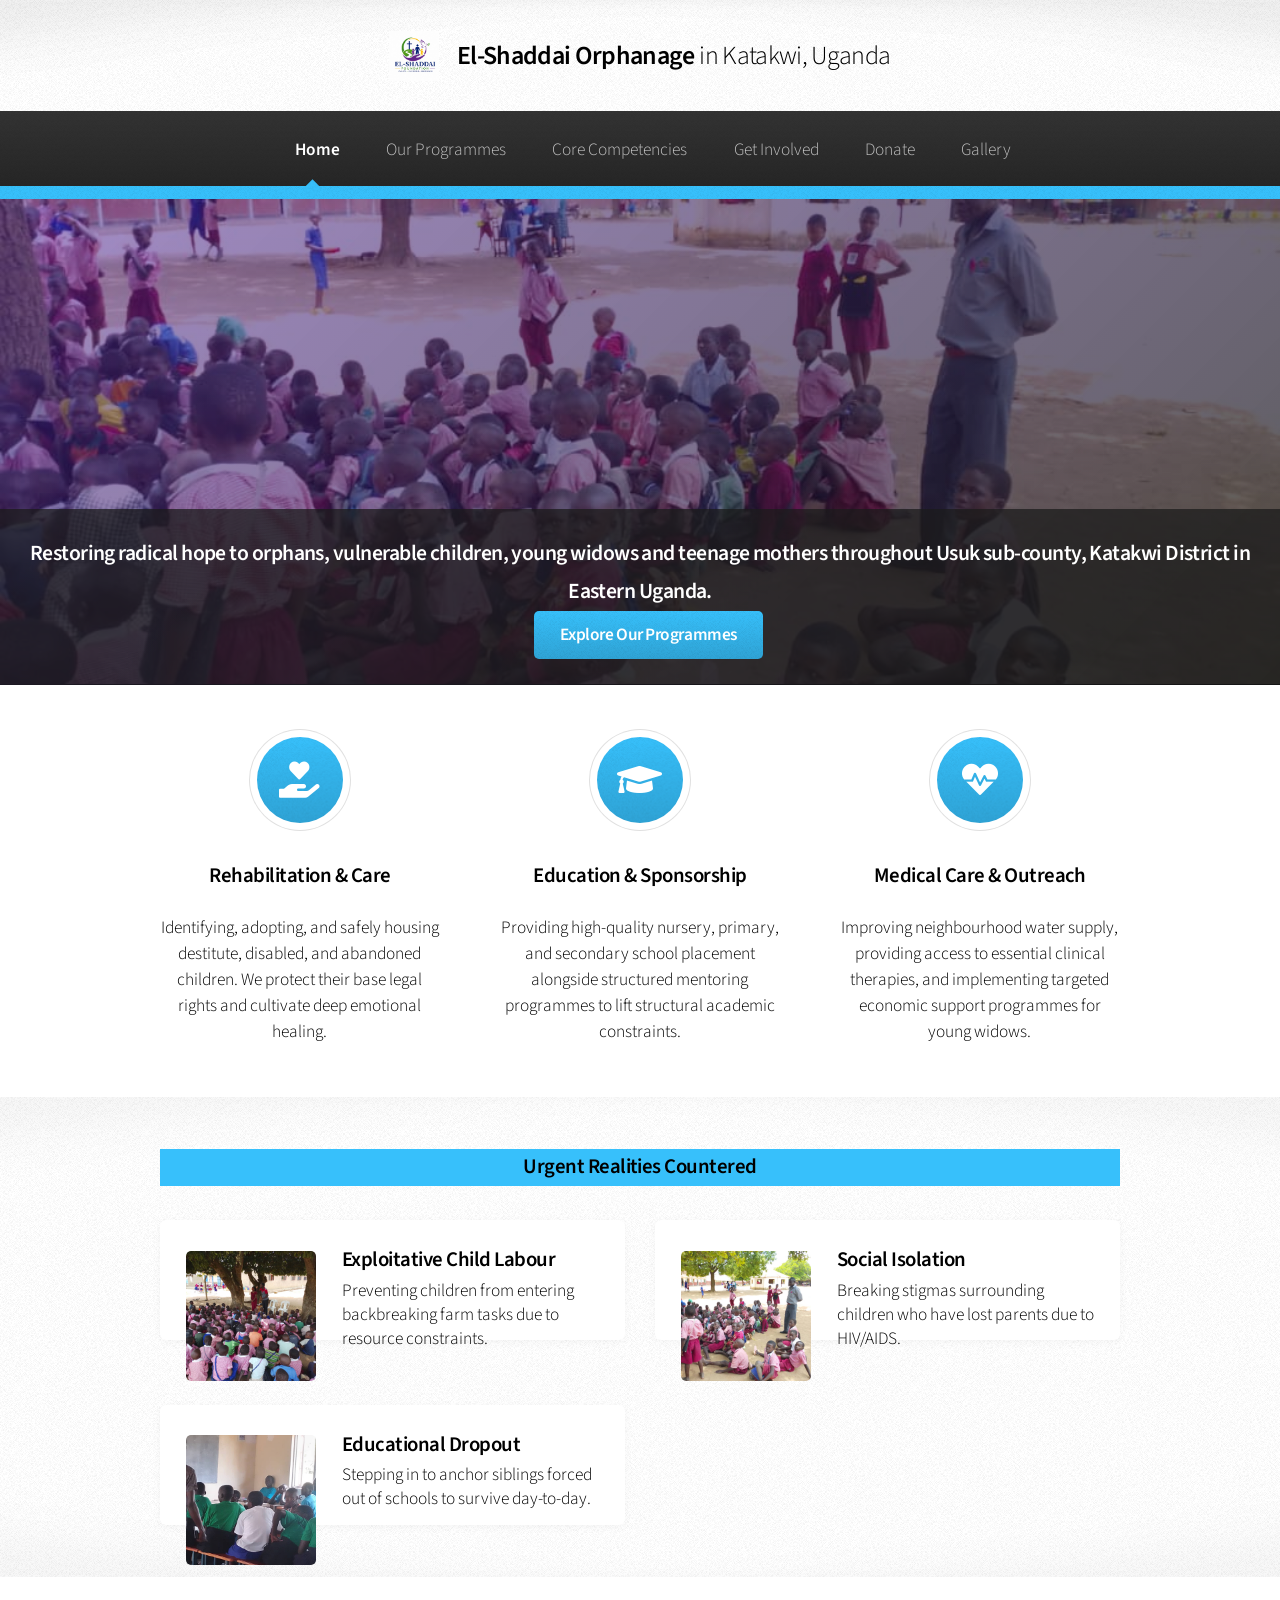
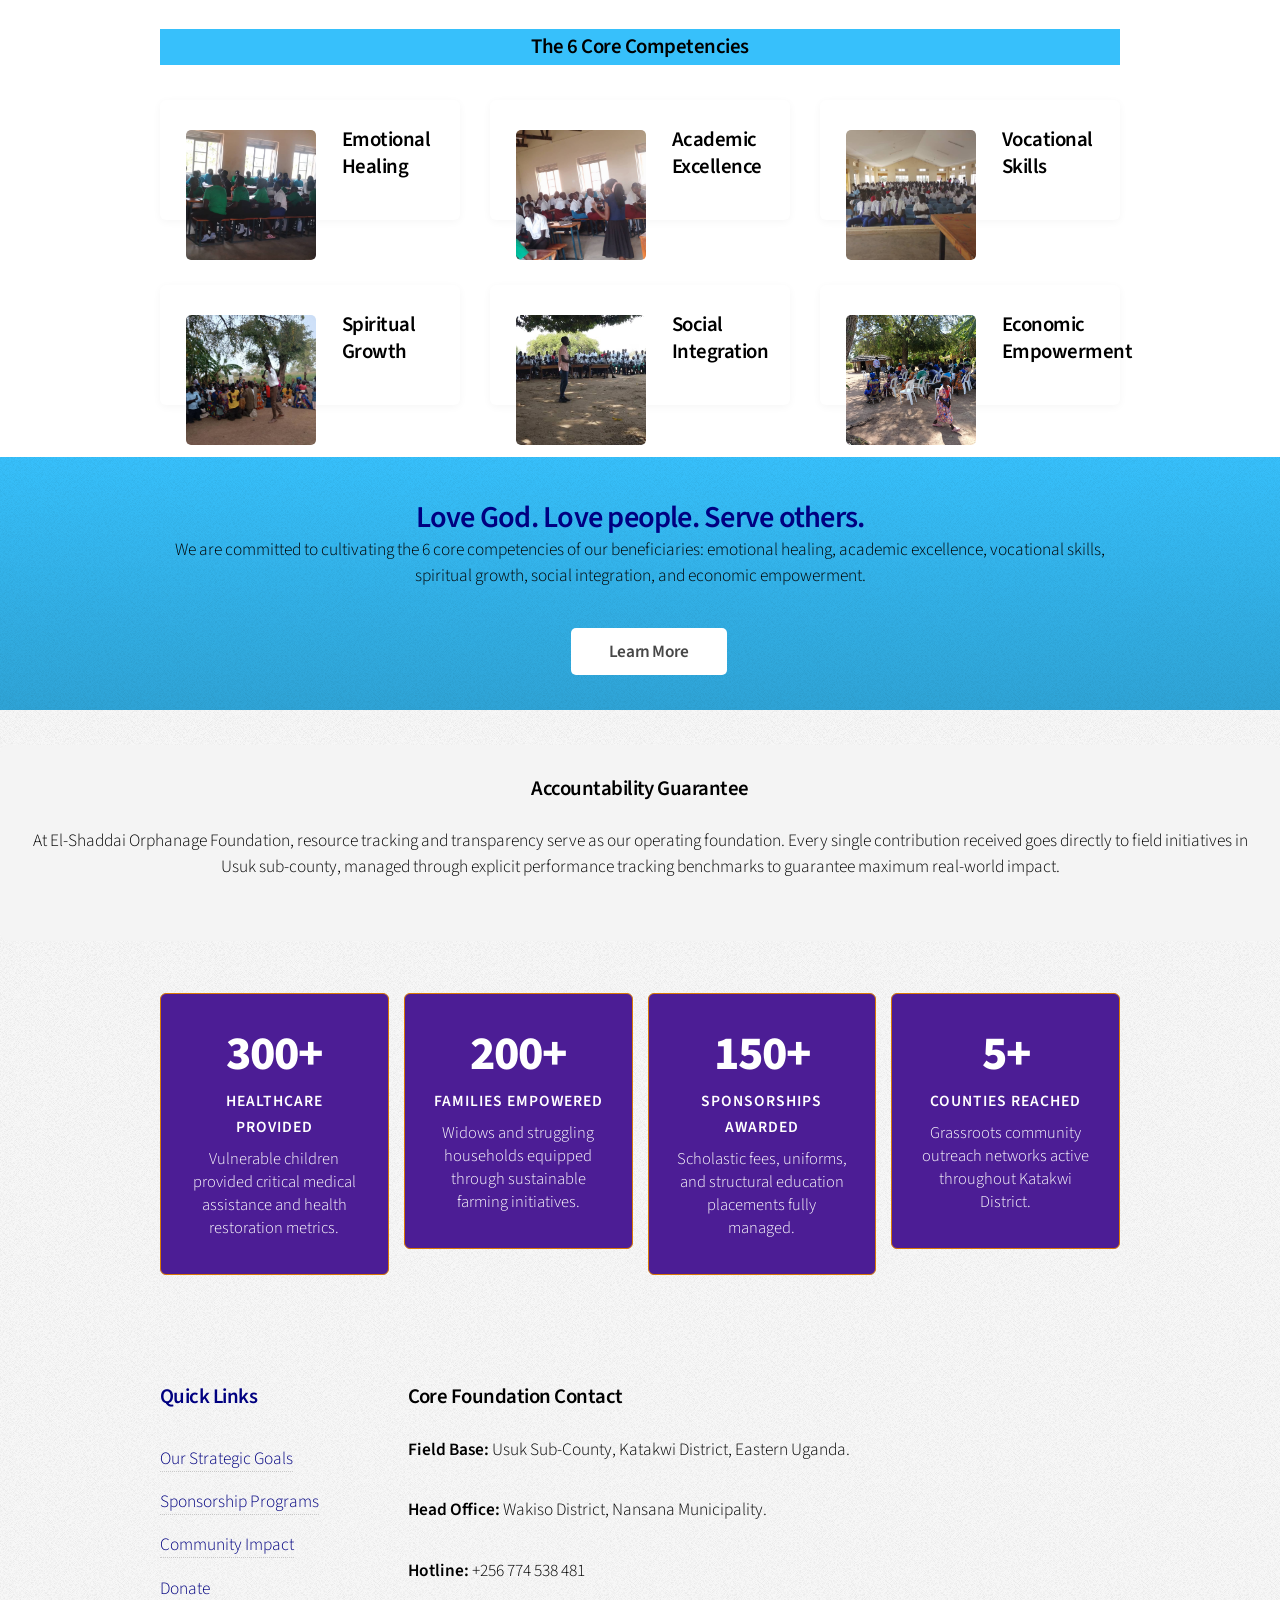
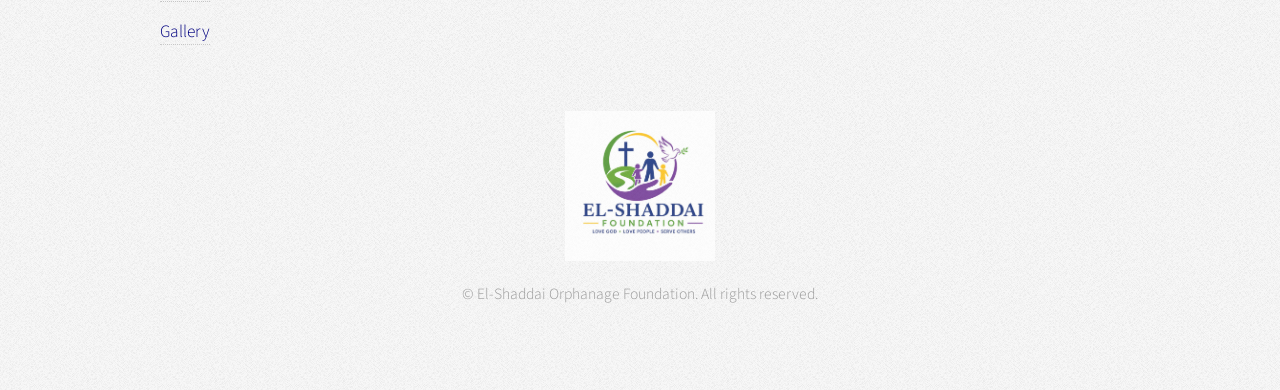
<file: index.html>
<!DOCTYPE HTML>
<html lang="en">
  <head>
    <title>El-Shaddai Orphanage Foundation | Love God, Love People, Serve Others</title>
    <meta charset="utf-8" />
    <meta name="viewport" content="width=device-width, initial-scale=1, user-scalable=no" />
    
    <meta name="description" content="Restoring radical hope to orphans, vulnerable children, young widows, and teenage mothers in Usuk sub-county, Katakwi District, Eastern Uganda through holistic care, education, and health rehabilitation." />
    <meta name="robots" content="index, follow" />
    
    <link rel="canonical" href="https://www.el-shaddaifoundation.org/" />
    
    <meta property="og:type" content="website" />
    <meta property="og:url" content="https://www.el-shaddaifoundation.org/" />
    <meta property="og:title" content="EL-Shaddai Orphanage Foundation | Katakwi, Uganda" />
    <meta property="og:description" content="Restoring radical hope to orphans, vulnerable children, young widows, and teenage mothers throughout Usuk sub-county." />
    <meta property="og:image" content="https://www.el-shaddaifoundation.org/ChristianBooks2.jpg" />
    <meta property="og:image:type" content="image/jpg" />
    <meta property="og:image:width" content="1200" />
    <meta property="og:image:height" content="630" />
    <meta property="og:site_name" content="EL-Shaddai Orphanage Foundation" />

    <meta name="twitter:card" content="summary_large_image" />
    <meta name="twitter:url" content="https://www.el-shaddaifoundation.org/" />
    <meta name="twitter:title" content="EL-Shaddai Orphanage Foundation | Love God, Love People, Serve Others" />
    <meta name="twitter:description" content="Empowering vulnerable children and young families in Eastern Uganda through education, clinical therapies, and community outreach." />
    <meta name="twitter:image" content="https://www.el-shaddaifoundation.org/ChristianBooks2.jpg" />
    <meta name="geo.region" content="UG-316" /> <meta name="geo.placename" content="Katakwi" />
    <meta name="geo.position" content="1.890;33.966" /> 
    <meta name="ICBM" content="1.890, 33.966" />
    <link rel="icon" type="image/jpg" href="logo.jpg">
    <link rel="stylesheet" href="assets/css/main.css" />
    <style>
      /* --- Mobile Viewport Adjustments for Home Page Blocks --- */
      @media screen and (max-width: 736px) {
          #overview .box.post .inner,
          #investment .box.post .inner {
              text-align: center; 
              margin-left: 0 !important; 
              padding: 1em 0.5em 0 0.5em; 
          }

          #overview .box.post .image.left,
          #investment .box.post .image.left {
              float: none !important; 
              display: block;
              margin: 0 auto 1em auto !important; 
              max-width: 180px; 
          }
      }

      /* ==========================================================================
         LAYOUT FIX: Modern Box-Post Alignment System (Desktop & Mobile)
         ========================================================================== */
      .box.post {
        display: flex !important;
        align-items: flex-start !important;
        background: #ffffff;
        padding: 1.5em !important;
        border-radius: 6px;
        box-shadow: 0 2px 10px rgba(0, 0, 0, 0.04);
        margin-bottom: 2em;
        /* Dynamic stretching instead of hardcoded height fixes row alignment bugs */
        height: calc(100% - 2em); 
      }
      .box.post .image.left {
        flex-shrink: 0 !important;
        width: 130px !important;
        height: 130px !important;
        margin: 0 1.5em 0 0 !important;
        overflow: hidden;
        border-radius: 4px;
        float: none !important; 
      }
      .box.post .image.left img {
        width: 100% !important;
        height: 100% !important;
        object-fit: cover !important; 
      }
      .box.post .inner {
        flex: 1 !important;
      }
      .box.post .inner h3 {
        margin-top: 0 !important;
        margin-bottom: 0.5em !important;
      }

      /* ==========================================================================
         TABLET RESPONSIVENESS ADJUSTMENTS (737px to 1024px)
         ========================================================================== */
      @media screen and (min-width: 737px) and (max-width: 1024px) {
        .box.post {
          flex-direction: column !important; /* Stack image above text on smaller tablets */
          align-items: center !important;
          text-align: center !important;
          height: auto !important; /* Prevents text overflow */
        }
        .box.post .image.left {
          margin: 0 0 1em 0 !important; /* Balanced margin for stacked elements */
          width: 120px !important;
          height: 120px !important;
        }
        /* Fixes footer statistics columns so they sit neatly in pairs on tablets */
        .impact-container .row > div {
          width: 50% !important;
          margin-bottom: 1.5em;
        }
      }

      /* Responsive adaptation for small devices */
      @media screen and (max-width: 840px) {
        .box.post {
          flex-direction: column !important;
          align-items: center !important;
          text-align: center !important;
        }
        .box.post .image.left {
          margin: 0 0 1.25em 0 !important;
          width: 100% !important;
          max-width: 320px !important;
          height: 180px !important;
        }
      }

      /* ==========================================================================
         PRESERVED PROGRESS: Custom Component Elements
         ========================================================================== */
      .impact-container {
        text-align: center;
      }
      .stat-box {
        background: #4c1d95;
        padding: 2em 1.5em;
        border-radius: 6px;
        border: 1px solid #d97706;
        transition: transform 0.3s ease, background 0.3s ease;
      }
      .stat-box:hover {
        background: #d97706;
        transform: translateY(-5px);
        color: #065f46;
      }
      .stat-number {
        font-size: 2.75em;
        font-weight: 800;
        color: white;
        line-height: 1.1;
        margin-bottom: 0.15em;
        display: block;
        letter-spacing: -1px;
      }
      .stat-label {
        font-size: 0.9em;
        color: white;
        text-transform: uppercase;
        letter-spacing: 1px;
        font-weight: 600;
        margin-bottom: 0.5em;
        display: block;
      }
      .stat-desc {
        font-size: 0.95em;
        color: white;
        line-height: 1.4;
        margin: 0;
      }
      .impact-divider {
        border-color: rgba(255, 255, 255, 0.08);
        margin: 3em 0;
      }
      .logo-img {
        display: inline-block !important;
        width: auto !important;          
        height: 2.2em !important;        
        max-height: 50px !important;     
        object-fit: contain !important;  
        vertical-align: middle !important; 
        margin-right: 0.5em !important;  
        margin-top: -0.15em !important;  
      }
      .bottom-Logo-img {
        display: block !important;       
        margin: 0 auto 1.25em auto !important; 
        width: auto !important;          
        height: 150px !important;         
        object-fit: contain !important;  
        opacity: 0.8;                    
        transition: opacity 0.3s ease;
      }
      .bottom-Logo-img:hover {
        opacity: 1;                      
      }
      .near-down {
        margin-top: 2em;
        padding: 1.5em;
        background: #f4f4f4;
        border-radius: 8px;
        text-align: center;
      }
    
      #banner {
        height: 28em;
        text-align: center;
        position: relative;
        overflow: hidden; 
        display: flex;
        align-items: center;
        justify-content: center;
      }
      .banner-content {
        position: relative;
        z-index: 3;
        width: 100%;
        padding: 0 2em;
      }
      .banner-slider {
        position: absolute;
        top: 0;
        left: 0;
        width: 100%;
        height: 100%;
        z-index: 1;
        background: #111; 
      }
      .slider-track {
        display: flex;
        width: 600%; 
        height: 100%;
        will-change: transform; 
        animation: slidePanRight 30s linear infinite; 
      }
      .slide-img {
        width: 16.6666666%;
        height: 100%;
        background-size: cover; 
        background-position: center center;
        flex-shrink: 0;
      }
      .banner-slider::after {
        content: '';
        position: absolute;
        top: 0;
        left: 0;
        width: 100%;
        height: 100%;
        background: linear-gradient(135deg, rgba(76, 29, 149, 0.5), rgba(0, 0, 0, 0.65)); 
        z-index: 2;
      }

      @keyframes slidePanRight {
        0% {
          transform: translate3d(-50%, 0, 0); 
        }
        100% {
          transform: translate3d(0%, 0, 0); 
        }
      }

      @media screen and (max-width: 736px) {
        .logo-img,
        #titleBar .title .logo-img,
        #navPanel .logo-img,
        #navPanel a .logo-img {
          display: inline-block !important;
          width: auto !important;
          height: 1.4em !important;     
          max-height: 32px !important;    
          margin-right: 0.3em !important;
          margin-top: -0.1em !important;
          margin-bottom: 0px !important;
        }
      }

      /* --- Desktop Layout Enhancements for Home Page Blocks --- */
      @media screen and (min-width: 1025px) { /* Shifted up from 737px to keep desktops clean */
          #overview .box.post .image.left,
          #investment .box.post .image.left {
              max-width: 130px; 
              margin-right: 1.5em;
              margin-bottom: 0;
          }

          #overview .box.post,
          #investment .box.post {
              display: flex;
              align-items: center;
              text-align: left;
              padding: 1.5em; 
              background: #ffffff; 
              border-radius: 6px;
              box-shadow: 0 2px 8px rgba(0,0,0,0.04); 
              height: 120px; /* Safe fixed height layout exclusively for large screens */
          }

          #overview .box.post .inner,
          #investment .box.post .inner {
              margin-left: 0 !important;
              flex: 1;
          }

          #overview .box.post h3,
          #investment .box.post h3 {
              margin: 0 0 0.25em 0 !important;
              padding: 0 !important;
              line-height: 1.3;
          }
          
          #overview .box.post p {
              margin: 0 !important;
              line-height: 1.4;
          }
      }
    </style>
    <script type="application/ld+json">
    {
      "@context": "https://schema.org",
      "@type": "NGO",
      "name": "El-Shaddai Orphanage Foundation",
      "url": "https://www.el-shaddaifoundation.org/",
      "logo": "https://www.el-shaddaifoundation.org/logo.jpg",
      "description": "Restoring radical hope to orphans, vulnerable children, young widows, and teenage mothers in Usuk sub-county, Katakwi District, Eastern Uganda.",
      "address": {
        "@type": "PostalAddress",
        "addressLocality": "Usuk Sub-County",
        "addressRegion": "Katakwi District",
        "addressCountry": "UG"
      },
      "contactPoint": {
        "@type": "ContactPoint",
        "telephone": "+256-774-538-481",
        "contactType": "customer service"
      }
    }
    </script>
    
  </head>
  <body class="is-preload">
    <div id="page-wrapper">

      <div id="header">
        <h1>
          <a href="index.html" id="logo">
            <img src="logo.jpg" alt="El-Shaddai Orphanage Logo" class="logo-img" />
            El-Shaddai Orphanage <em>in Katakwi, Uganda</em>
          </a>
        </h1>

        <nav id="nav">
          <ul>
            <li class="current"><a href="index.html">Home</a></li>
            <li><a href="Our Programmes.html">Our Programmes</a></li>
            <li><a href="Core Competencies.html">Core Competencies</a></li>
            <li><a href="contact.html">Get Involved</a></li>
            <li><a href="donate.html">Donate</a></li>
            <li><a href="gallery.html">Gallery</a></li>
          </ul>
        </nav>
      </div>

      <section id="banner">
        <div class="banner-slider">
          <div class="slider-track">
            <div class="slide-img" style="background-image: url('1.jpeg');"></div>
            <div class="slide-img" style="background-image: url('2.jpeg');"></div>
            <div class="slide-img" style="background-image: url('3.jpeg');"></div>
            <div class="slide-img" style="background-image: url('1.jpeg');"></div>
            <div class="slide-img" style="background-image: url('2.jpeg');"></div>
            <div class="slide-img" style="background-image: url('3.jpeg');"></div>
          </div>
        </div>

        <header class="banner-content">
          <h2>Restoring radical hope to orphans, vulnerable children, young widows and teenage mothers throughout Usuk sub-county, Katakwi District in Eastern Uganda.</h2>
          <a href="Our Programmes.html" class="button">Explore Our Programmes</a>
        </header>
      </section>

      <section class="wrapper style1">
        <div class="container">
          <div class="row gtr-200">
              
            <section class="col-4 col-12-narrower">
              <div class="box highlight">
                <i class="icon solid major fa-hand-holding-heart"></i>
                <h3>Rehabilitation & Care</h3>
                <p>Identifying, adopting, and safely housing destitute, disabled, and abandoned children. We protect their base legal rights and cultivate deep emotional healing.</p>
              </div>
            </section>
              
            <section class="col-4 col-12-narrower">
              <div class="box highlight">
                <i class="icon solid major fa-graduation-cap"></i>
                <h3>Education & Sponsorship</h3>
                <p>Providing high-quality nursery, primary, and secondary school placement alongside structured mentoring programmes to lift structural academic constraints.</p>
              </div>
            </section>
              
            <section class="col-4 col-12-narrower">
              <div class="box highlight">
                <i class="icon solid major fa-heartbeat"></i>
                <h3>Medical Care & Outreach</h3>
                <p>Improving neighbourhood water supply, providing access to essential clinical therapies, and implementing targeted economic support programmes for young widows.</p>
              </div>
            </section>

          </div>
        </div>
      </section>

      <section id="overview" class="wrapper style2">
        <div class="container">
          <header class="major" id="midSec">
            <h3>Urgent Realities Countered</h3>
          </header>
          <div class="row">
            
            <section class="col-6 col-12-narrower">
              <div class="box post">
                <a href="#" class="image left"><img src="3.jpeg" alt="Child welfare support" /></a>
                <div class="inner">
                  <h3>Exploitative Child Labour</h3>
                  <p>Preventing children from entering backbreaking farm tasks due to resource constraints.</p>
                </div>
              </div>
            </section>
            
            <section class="col-6 col-12-narrower">
              <div class="box post">
                <a href="#" class="image left"><img src="1.jpeg" alt="Community integration" /></a>
                <div class="inner">
                  <h3>Social Isolation</h3>
                  <p>Breaking stigmas surrounding children who have lost parents due to HIV/AIDS.</p>
                </div>
              </div>
            </section>
            
            <section class="col-6 col-12-narrower">
              <div class="box post">
                <a href="#" class="image left"><img src="444.jpeg" alt="Children educational focus" /></a>
                <div class="inner">
                  <h3>Educational Dropout</h3>
                  <p>Stepping in to anchor siblings forced out of schools to survive day-to-day.</p>
                </div>
              </div>
            </section>

          </div>
        </div>
      </section>

      <section id="investment" class="wrapper style1">
        <div class="container">
          <header class="major" id="midSec">
            <h3>The 6 Core Competencies</h3>
          </header>
          <div class="row">
            
            <section class="col-4 col-6-medium col-12-narrower">
              <div class="box post">
                <a href="#" class="image left"><img src="33.jpeg" alt="Emotional Healing therapy" /></a>
                <div class="inner">
                  <h3>Emotional Healing</h3>
                  
                </div>
              </div>
            </section>
            
            <section class="col-4 col-6-medium col-12-narrower">
              <div class="box post">
                <a href="#" class="image left"><img src="55.jpeg" alt="Academic Excellence and ICT program" /></a>
                <div class="inner">
                  <h3>Academic Excellence</h3>
                  
                </div>
              </div>
            </section>
            
            <section class="col-4 col-6-medium col-12-narrower">
              <div class="box post">
                <a href="#" class="image left"><img src="666.jpeg" alt="Vocational training skills" /></a>
                <div class="inner">
                  <h3>Vocational Skills</h3>
                  
                </div>
              </div>
            </section>
            
            <section class="col-4 col-6-medium col-12-narrower">
              <div class="box post">
                <a href="#" class="image left"><img src="s.jpg" alt="Spiritual Growth mentorship" /></a>
                <div class="inner">
                  <h3>Spiritual Growth</h3>
                  
                </div>
              </div>
            </section>
            
            <section class="col-4 col-6-medium col-12-narrower">
              <div class="box post">
                <a href="#" class="image left"><img src="999.jpeg" alt="Social integration outreach" /></a>
                <div class="inner">
                  <h3>Social Integration</h3>
                  
                </div>
              </div>
            </section>
            
            <section class="col-4 col-6-medium col-12-narrower">
              <div class="box post">
                <a href="#" class="image left"><img src="99.jpg" alt="Economic empowerment and arts" /></a>
                <div class="inner">
                  <h3>Economic Empowerment</h3>
                  
                </div>
              </div>
            </section>

          </div>
        </div>
      </section>

      <section id="cta" class="wrapper style3">
        <div class="container">
          <header>
            <h2 style="color: navy">Love God. Love people. Serve others.</h2>
            <p id="compt">We are committed to cultivating the 6 core competencies of our beneficiaries: emotional healing, academic excellence, vocational skills, spiritual growth, social integration, and economic empowerment.</p>
            <a href="Core Competencies.html" class="button">Learn More</a>
          </header>
        </div>
      </section>

      <section class="near-down">
        <h3>Accountability Guarantee</h3>
        <p>At El-Shaddai Orphanage Foundation, resource tracking and transparency serve as our operating foundation. Every single contribution received goes directly to field initiatives in Usuk sub-county, managed through explicit performance tracking benchmarks to guarantee maximum real-world impact.</p>
      </section>

      <div id="footer">
        <div class="container">
          <div class="impact-container">
            <div class="row gtr-50">
              <div class="col-3 col-6-narrower col-12-mobilep">
                <div class="stat-box">
                  <span class="stat-number">300+</span>
                  <span class="stat-label">Healthcare Provided</span>
                  <p class="stat-desc">Vulnerable children provided critical medical assistance and health restoration metrics.</p>
                </div>
              </div>
              <div class="col-3 col-6-narrower col-12-mobilep">
                <div class="stat-box">
                  <span class="stat-number">200+</span>
                  <span class="stat-label">Families Empowered</span>
                  <p class="stat-desc">Widows and struggling households equipped through sustainable farming initiatives.</p>
                </div>
              </div>
              <div class="col-3 col-6-narrower col-12-mobilep">
                <div class="stat-box">
                  <span class="stat-number">150+</span>
                  <span class="stat-label">Sponsorships Awarded</span>
                  <p class="stat-desc">Scholastic fees, uniforms, and structural education placements fully managed.</p>
                </div>
              </div>
              <div class="col-3 col-6-narrower col-12-mobilep">
                <div class="stat-box">
                  <span class="stat-number">5+</span>
                  <span class="stat-label">Counties Reached</span>
                  <p class="stat-desc">Grassroots community outreach networks active throughout Katakwi District.</p>
                </div>
              </div>
            </div>
          </div>

          <hr class="impact-divider" />

          <div class="row">
            <section class="col-3 col-6-narrower col-12-mobilep">
              <h3 style="color:navy">Quick Links</h3>
              <ul class="links" style="color:navy">
                <li><a href="Core Competencies.html">Our Strategic Goals</a></li>
                <li><a href="Our Programmes.html">Sponsorship Programs</a></li>
                <li><a href="contact.html">Community Impact</a></li>
                <li><a href="donate.html">Donate</a></li>
                <li><a href="gallery.html">Gallery</a></li>

              </ul>
            </section>
            <section class="col-6 col-12-narrower">
              <h3>Core Foundation Contact</h3>
              <p><strong>Field Base:</strong> Usuk Sub-County, Katakwi District, Eastern Uganda.</p>
              <p><strong>Head Office:</strong> Wakiso District, Nansana Municipality.</p>
              <p><strong>Hotline:</strong> +256 774 538 481</p>
            </section>
          </div>
        </div>

        <div class="copyright">
          <img src="logo.jpg" alt="El-Shaddai Orphanage Logo" class="bottom-Logo-img" />
          <ul class="menu">
            <li>&copy; El-Shaddai Orphanage Foundation. All rights reserved.</li>
          </ul>
        </div>
      </div>

    </div>

    <script src="assets/js/jquery.min.js"></script>
    <script src="assets/js/jquery.dropotron.min.js"></script>
    <script src="assets/js/browser.min.js"></script>
    <script src="assets/js/breakpoints.min.js"></script>
    <script src="assets/js/util.js"></script>
    <script src="assets/js/main.js"></script>
  </body>
</html>
</file>
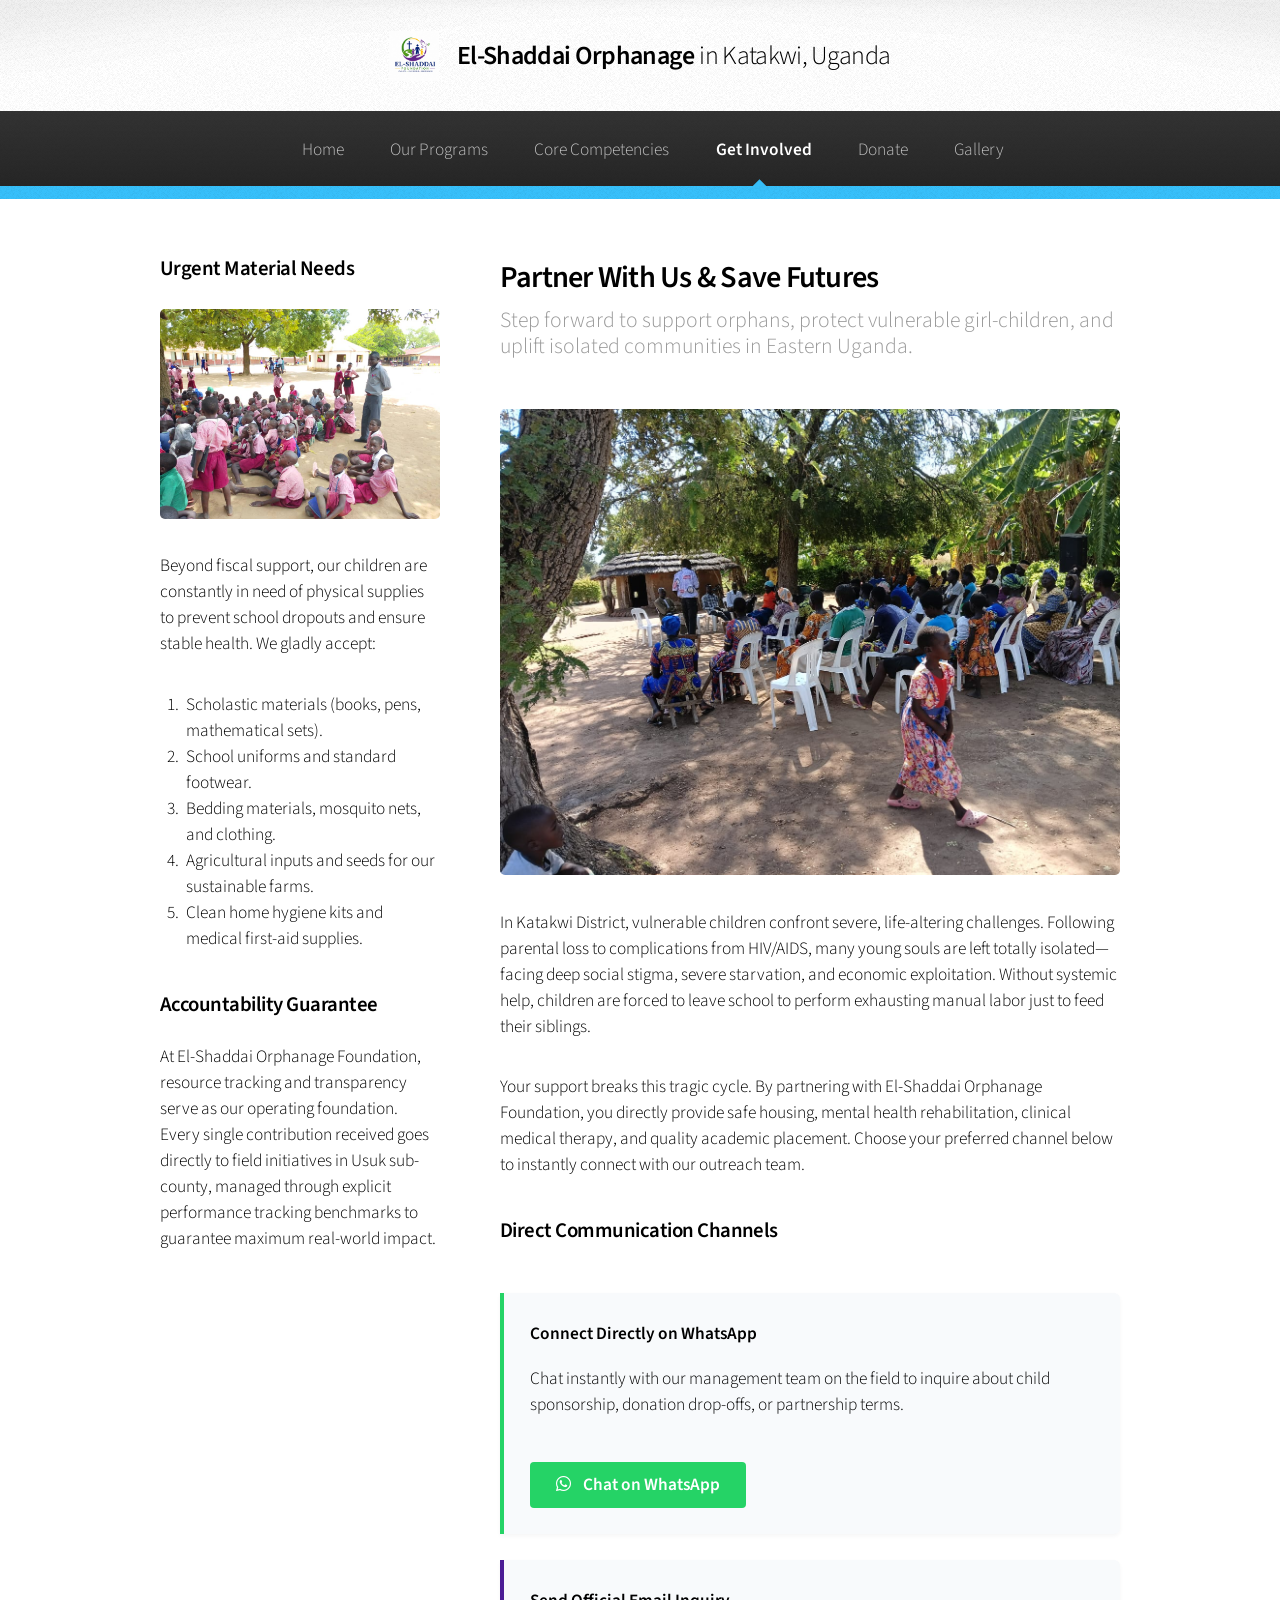
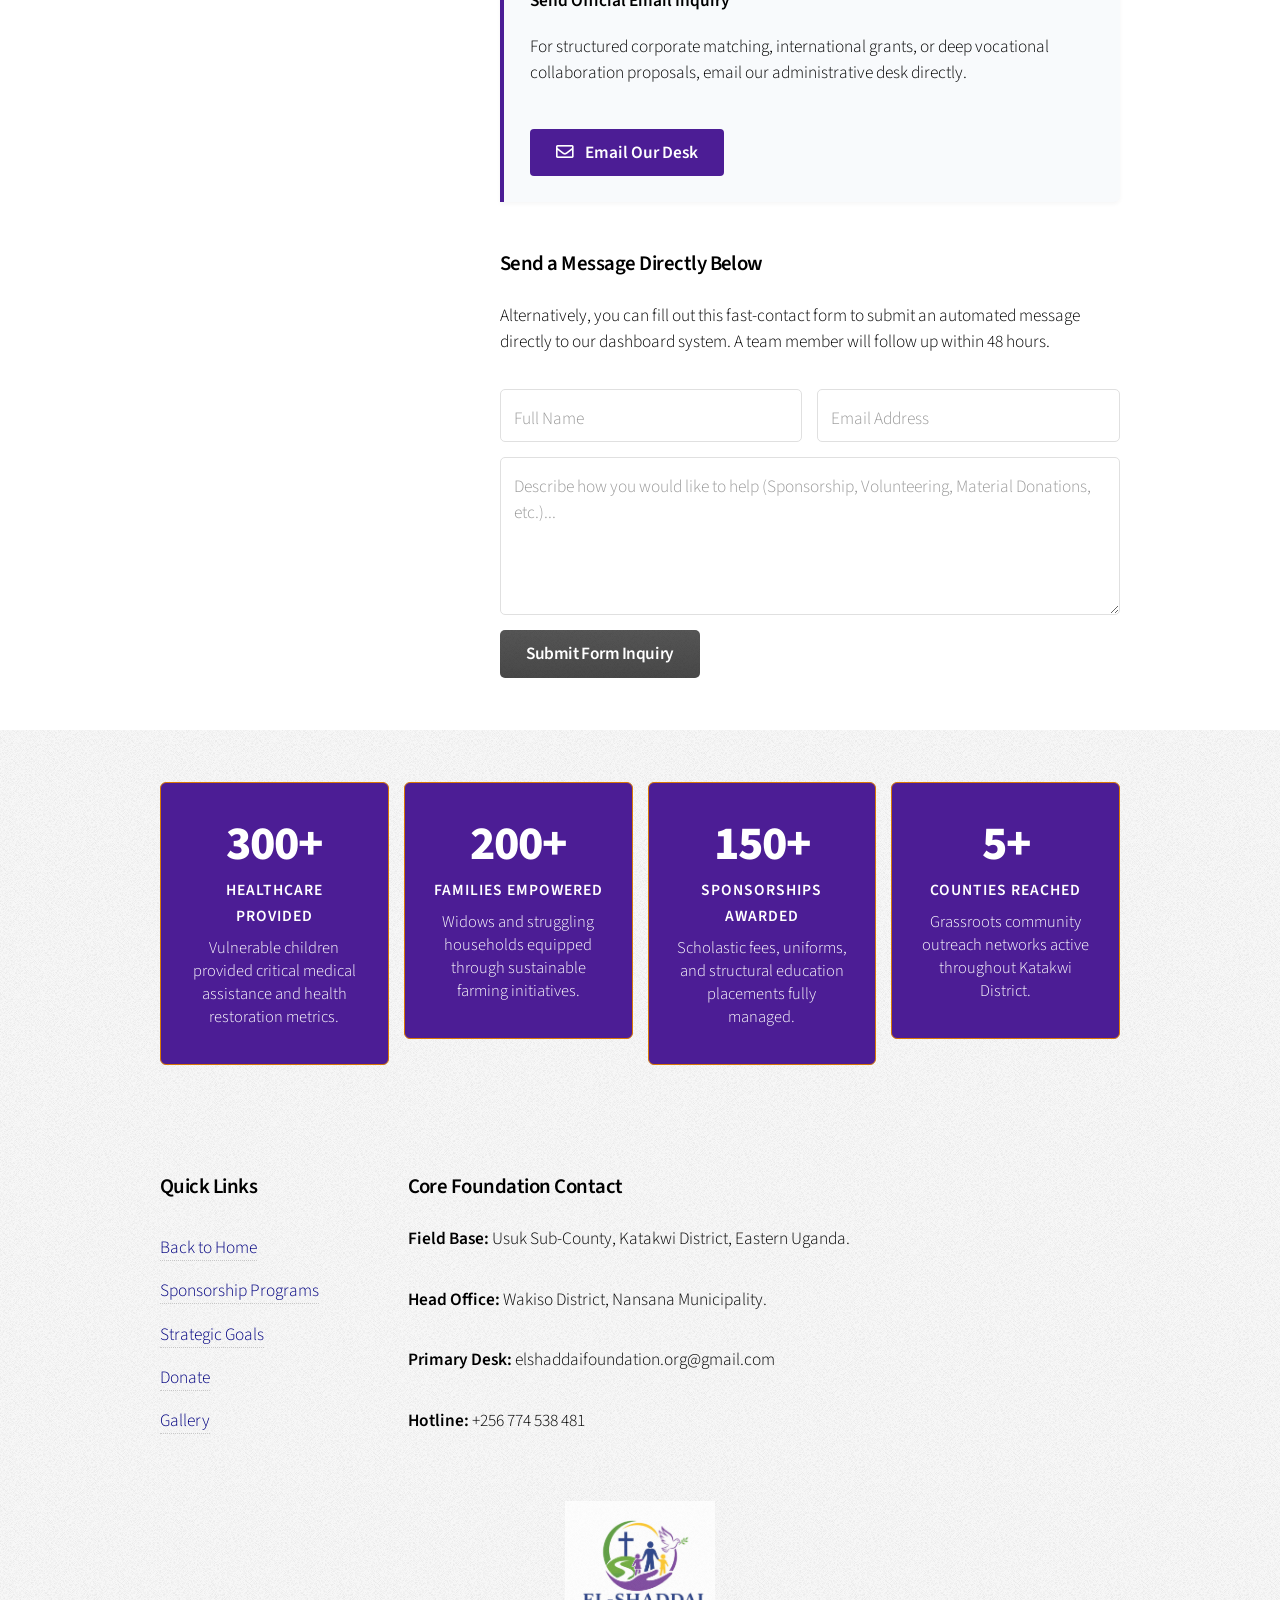
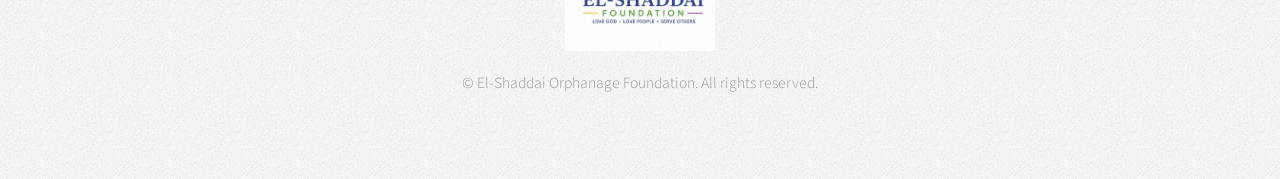
<file: contact.html>
<!DOCTYPE HTML>
<html>
	<head>
		<title>Get Involved - El-Shaddai Orphanage Foundation</title>
		<meta charset="utf-8" />
		<meta name="viewport" content="width=device-width, initial-scale=1, user-scalable=no" />
		 <meta name="description" content="Restoring radical hope to orphans, vulnerable children, young widows, and teenage mothers in Usuk sub-county, Katakwi District, Eastern Uganda through holistic care, education, and health rehabilitation." />
    <meta name="robots" content="index, follow" />
    
    <link rel="canonical" href="https://www.el-shaddaifoundation.org/" />
    
    <meta property="og:type" content="website" />
    <meta property="og:url" content="https://www.el-shaddaifoundation.org/" />
    <meta property="og:title" content="EL-Shaddai Orphanage Foundation | Katakwi, Uganda" />
    <meta property="og:description" content="Restoring radical hope to orphans, vulnerable children, young widows, and teenage mothers throughout Usuk sub-county." />
    <meta property="og:image" content="https://www.el-shaddaifoundation.org/ChristianBooks2.jpg" />
    <meta property="og:image:type" content="image/jpg" />
    <meta property="og:image:width" content="1200" />
    <meta property="og:image:height" content="630" />
    <meta property="og:site_name" content="EL-Shaddai Orphanage Foundation" />

    <meta name="twitter:card" content="summary_large_image" />
    <meta name="twitter:url" content="https://www.el-shaddaifoundation.org/" />
    <meta name="twitter:title" content="EL-Shaddai Orphanage Foundation | Love God, Love People, Serve Others" />
    <meta name="twitter:description" content="Empowering vulnerable children and young families in Eastern Uganda through education, clinical therapies, and community outreach." />
    <meta name="twitter:image" content="https://www.el-shaddaifoundation.org/ChristianBooks2.jpg" />
    <meta name="geo.region" content="UG-316" /> <meta name="geo.placename" content="Katakwi" />
    <meta name="geo.position" content="1.890;33.966" /> 
    <meta name="ICBM" content="1.890, 33.966" />
		<link rel="stylesheet" href="assets/css/main.css" />
		<style>
			.bottom-Logo-img {
				display: block !important;       /* Isolates the logo on its own line centered above the links */
				margin: 0 auto 1.25em auto !important; /* Centers horizontally and adds clean space below it */
				width: auto !important;          /* Prevents template rules from forcing full-width stretching */
				height: 150px !important;         /* Perfect visual sweet-spot height for desktop */
				object-fit: contain !important;  /* Hard protection for the image's true aspect ratio */
				opacity: 0.8;                    /* Subtly matches the lower visual weight of footer text */
				transition: opacity 0.3s ease;
			}

			.bottom-Logo-img:hover {
				opacity: 1;                      /* Illuminates fully when hovered */
			}

			/* Responsive adjustment for mobile viewports */
			@media screen and (max-width: 736px) {
				.bottom-Logo-img {
					height: 100px !important;     /* Scales down gracefully so it doesn't crowd mobile screens */
					margin-bottom: 1em !important;
				}
			}
			/* Custom Impact Counters Styling */
			.impact-container {
				text-align: center;
			}
			.stat-box {
				background: #4c1d95;
				padding: 2em 1.5em;
				border-radius: 6px;
				border: 1px solid #d97706;
				transition: transform 0.3s ease, background 0.3s ease;
			}
			.stat-box:hover {
				background: #d97706;
				transform: translateY(-5px);
				color: #065f46;
			}
			.stat-number {
				font-size: 2.75em;
				font-weight: 800;
				color: white;
				line-height: 1.1;
				margin-bottom: 0.15em;
				display: block;
				letter-spacing: -1px;
			}
			.stat-label {
				font-size: 0.9em;
				color: white;
				text-transform: uppercase;
				letter-spacing: 1px;
				font-weight: 600;
				margin-bottom: 0.5em;
				display: block;
			}
			.stat-desc {
				font-size: 0.95em;
				color: white;
				line-height: 1.4;
				margin: 0;
			}
			.impact-divider {
				border-color: rgba(255, 255, 255, 0.08);
				margin: 3em 0;
			}
			
			/* Global Logo Image Rules Fix */
			.logo-img {
				display: inline-block !important;
				width: auto !important;
				height: 2.2em !important;
				max-height: 50px !important;
				object-fit: contain !important;
				vertical-align: middle !important;
				margin-right: 0.5em !important;
				margin-top: -0.15em !important;
			}

			@media screen and (max-width: 736px) {
				.logo-img,
				#titleBar .title .logo-img,
				#navPanel .logo-img,
				#navPanel a .logo-img {
					display: inline-block !important;
					width: auto !important;
					height: 1.4em !important;
					max-height: 32px !important;
					margin-right: 0.3em !important;
					margin-top: -0.1em !important;
					margin-bottom: 0px !important;
				}
			}

			/* Direct Action Channels Layout */
			.action-channels {
				margin: 2.5em 0;
			}
			.channel-card {
				background: #f8fafc;
				border-left: 4px solid #4c1d95;
				padding: 1.5em;
				margin-bottom: 1.5em;
				border-radius: 0 6px 6px 0;
				box-shadow: 0 2px 4px rgba(0,0,0,0.04);
			}
			.channel-card.whatsapp {
				border-left-color: #25D366;
			}
			.contact-btn {
				display: inline-block;
				padding: 0.6em 1.5em;
				background: #4c1d95;
				color: #fff !important;
				border-radius: 4px;
				text-decoration: none;
				font-weight: 600;
				margin-top: 0.5em;
				border: none;
				transition: background 0.2s ease;
			}
			.contact-btn:hover {
				background: #3b1475;
			}
			.contact-btn.wa-btn {
				background: #25D366;
			}
			.contact-btn.wa-btn:hover {
				background: #1ebd58;
			}
			.contact-btn i {
				margin-right: 0.5em;
			}
		</style>
	</head>
	<body class="is-preload">
		<div id="page-wrapper">

			<div id="header">
				<h1>
					<a href="index.html" id="logo">
						<img src="logo.jpg" alt="El-Shaddai Orphanage Logo" class="logo-img" />
						El-Shaddai Orphanage <em>in Katakwi, Uganda</em>
					</a>
				</h1>
				<nav id="nav">
					<ul>
						<li><a href="index.html">Home</a></li>
						<li><a href="Our Programmes.html">Our Programs</a></li>
						<li><a href="Core Competencies.html">Core Competencies</a></li>
						<li class="current"><a href="contact.html">Get Involved</a></li>
						<li><a href="donate.html">Donate</a></li>
						<li><a href="gallery.html">Gallery</a></li>
					</ul>
				</nav>
			</div>

			<section class="wrapper style1">
				<div class="container">
					<div class="row gtr-200">
						
						<div class="col-4 col-12-narrower">
							<div id="sidebar">

								<section>
									<h3>Urgent Material Needs</h3>
									<span class="image featured"><img src="1.jpeg" alt="Providing resources to orphans in Katakwi" /></span>
									<p>Beyond fiscal support, our children are constantly in need of physical supplies to prevent school dropouts and ensure stable health. We gladly accept:</p>
									<ol class="links">
										<li>Scholastic materials (books, pens, mathematical sets).</li>
										<li>School uniforms and standard footwear.</li>
										<li>Bedding materials, mosquito nets, and clothing.</li>
										<li>Agricultural inputs and seeds for our sustainable farms.</li>
										<li>Clean home hygiene kits and medical first-aid supplies.</li>
									</ol>
								</section>

								<section>
									<h3>Accountability Guarantee</h3>
									<p>At El-Shaddai Orphanage Foundation, resource tracking and transparency serve as our operating foundation. Every single contribution received goes directly to field initiatives in Usuk sub-county, managed through explicit performance tracking benchmarks to guarantee maximum real-world impact.</p>
								</section>

							</div>
						</div>

						<div class="col-8 col-12-narrower imp-narrower">
							<div id="content">
								<article>
									
									<header>
										<h2>Partner With Us & Save Futures</h2>
										<p>Step forward to support orphans, protect vulnerable girl-children, and uplift isolated communities in Eastern Uganda.</p>
									</header>

									<span class="image featured"><img src="99.jpg" alt="Join hands with El-Shaddai Foundation" /></span>

									<p>In Katakwi District, vulnerable children confront severe, life-altering challenges. Following parental loss to complications from HIV/AIDS, many young souls are left totally isolated—facing deep social stigma, severe starvation, and economic exploitation. Without systemic help, children are forced to leave school to perform exhausting manual labor just to feed their siblings.</p>

									<p>Your support breaks this tragic cycle. By partnering with El-Shaddai Orphanage Foundation, you directly provide safe housing, mental health rehabilitation, clinical medical therapy, and quality academic placement. Choose your preferred channel below to instantly connect with our outreach team.</p>

									<h3>Direct Communication Channels</h3>
									<div class="action-channels">
										
										<div class="channel-card whatsapp">
											<h4>Connect Directly on WhatsApp</h4>
											<p>Chat instantly with our management team on the field to inquire about child sponsorship, donation drop-offs, or partnership terms.</p>
											<a href="https://wa.me/256774538481?text=Hello%20El-Shaddai%20Orphanage%20Foundation%2C%20I%20would%20like%20to%20get%20involved%20and%20support%20your%20programs%20in%20Katakwi%21" 
											   target="_blank" 
											   class="contact-btn wa-btn">
												<i class="fab fa-whatsapp"></i> Chat on WhatsApp
											</a>
										</div>

										<div class="channel-card">
											<h4>Send Official Email Inquiry</h4>
											<p>For structured corporate matching, international grants, or deep vocational collaboration proposals, email our administrative desk directly.</p>
											<a href="mailto:elshaddaifoundation.org@gmail.com?subject=Inquiry%20-%20Getting%20Involved%20with%20El-Shaddai&body=Hello%20El-Shaddai%20Orphanage%20Foundation%2C%5BInsert%20your%20message%20here%5D" 
											   class="contact-btn">
												<i class="far fa-envelope"></i> Email Our Desk
											</a>
										</div>

									</div>

									<h3>Send a Message Directly Below</h3>
									<p>Alternatively, you can fill out this fast-contact form to submit an automated message directly to our dashboard system. A team member will follow up within 48 hours.</p>

									<form action="mailto:elshaddaifoundation.org@gmail.com" method="post" enctype="text/plain">
										<div class="row gtr-50">
											<div class="col-6 col-12-mobilep">
												<input type="text" name="name" id="name" placeholder="Full Name" required />
											</div>
											<div class="col-6 col-12-mobilep">
												<input type="email" name="email" id="email" placeholder="Email Address" required />
											</div>
											<div class="col-12">
												<textarea name="message" id="message" placeholder="Describe how you would like to help (Sponsorship, Volunteering, Material Donations, etc.)..." rows="5" required></textarea>
											</div>
											<div class="col-12">
												<ul class="actions">
													<li><input type="submit" class="button alt" value="Submit Form Inquiry" /></li>
												</ul>
											</div>
										</div>
									</form>

								</article>
							</div>
						</div>

					</div>
				</div>
			</section>

			<div id="footer">
				<div class="container">

					<div class="impact-container">
						<div class="row gtr-50">
							<div class="col-3 col-6-narrower col-12-mobilep">
								<div class="stat-box">
									<span class="stat-number">300+</span>
									<span class="stat-label">Healthcare Provided</span>
									<p class="stat-desc">Vulnerable children provided critical medical assistance and health restoration metrics.</p>
								</div>
							</div>
							<div class="col-3 col-6-narrower col-12-mobilep">
								<div class="stat-box">
									<span class="stat-number">200+</span>
									<span class="stat-label">Families Empowered</span>
									<p class="stat-desc">Widows and struggling households equipped through sustainable farming initiatives.</p>
								</div>
							</div>
							<div class="col-3 col-6-narrower col-12-mobilep">
								<div class="stat-box">
									<span class="stat-number">150+</span>
									<span class="stat-label">Sponsorships Awarded</span>
									<p class="stat-desc">Scholastic fees, uniforms, and structural education placements fully managed.</p>
								</div>
							</div>
							<div class="col-3 col-6-narrower col-12-mobilep">
								<div class="stat-box">
									<span class="stat-number">5+</span>
									<span class="stat-label">Counties Reached</span>
									<p class="stat-desc">Grassroots community outreach networks active throughout Katakwi District.</p>
								</div>
							</div>
						</div>
					</div>

					<hr class="impact-divider" />

					<div class="row">
						<section class="col-3 col-6-narrower col-12-mobilep">
							<h3>Quick Links</h3>
							<ul class="links" style="color: navy;">
								<li><a href="index.html">Back to Home</a></li>
								<li><a href="Our Programmes.html">Sponsorship Programs</a></li>
								<li><a href="Core Competencies.html">Strategic Goals</a></li>
								<li><a href="donate.html">Donate</a></li>
								<li><a href="gallery.html">Gallery</a></li>
								
							</ul>
						</section>
						
						<section class="col-6 col-12-narrower">
							<h3>Core Foundation Contact</h3>
							<p><strong>Field Base:</strong> Usuk Sub-County, Katakwi District, Eastern Uganda.</p>
							<p><strong>Head Office:</strong> Wakiso District, Nansana Municipality.</p>
							<p><strong>Primary Desk:</strong> elshaddaifoundation.org@gmail.com</p>
							<p><strong>Hotline:</strong> +256 774 538 481</p>
						</section>
					</div>
				</div>

				
				<div class="copyright">
					<img src="logo.jpg" alt="El-Shaddai Orphanage Logo" class="bottom-Logo-img" />
					<ul class="menu">
						<li>&copy; El-Shaddai Orphanage Foundation. All rights reserved.</li>
						
					</ul>
				</div>
			</div>

		</div>

		<script src="assets/js/jquery.min.js"></script>
		<script src="assets/js/jquery.dropotron.min.js"></script>
		<script src="assets/js/browser.min.js"></script>
		<script src="assets/js/breakpoints.min.js"></script>
		<script src="assets/js/util.js"></script>
		<script src="assets/js/main.js"></script>

	</body>
</html>
</file>
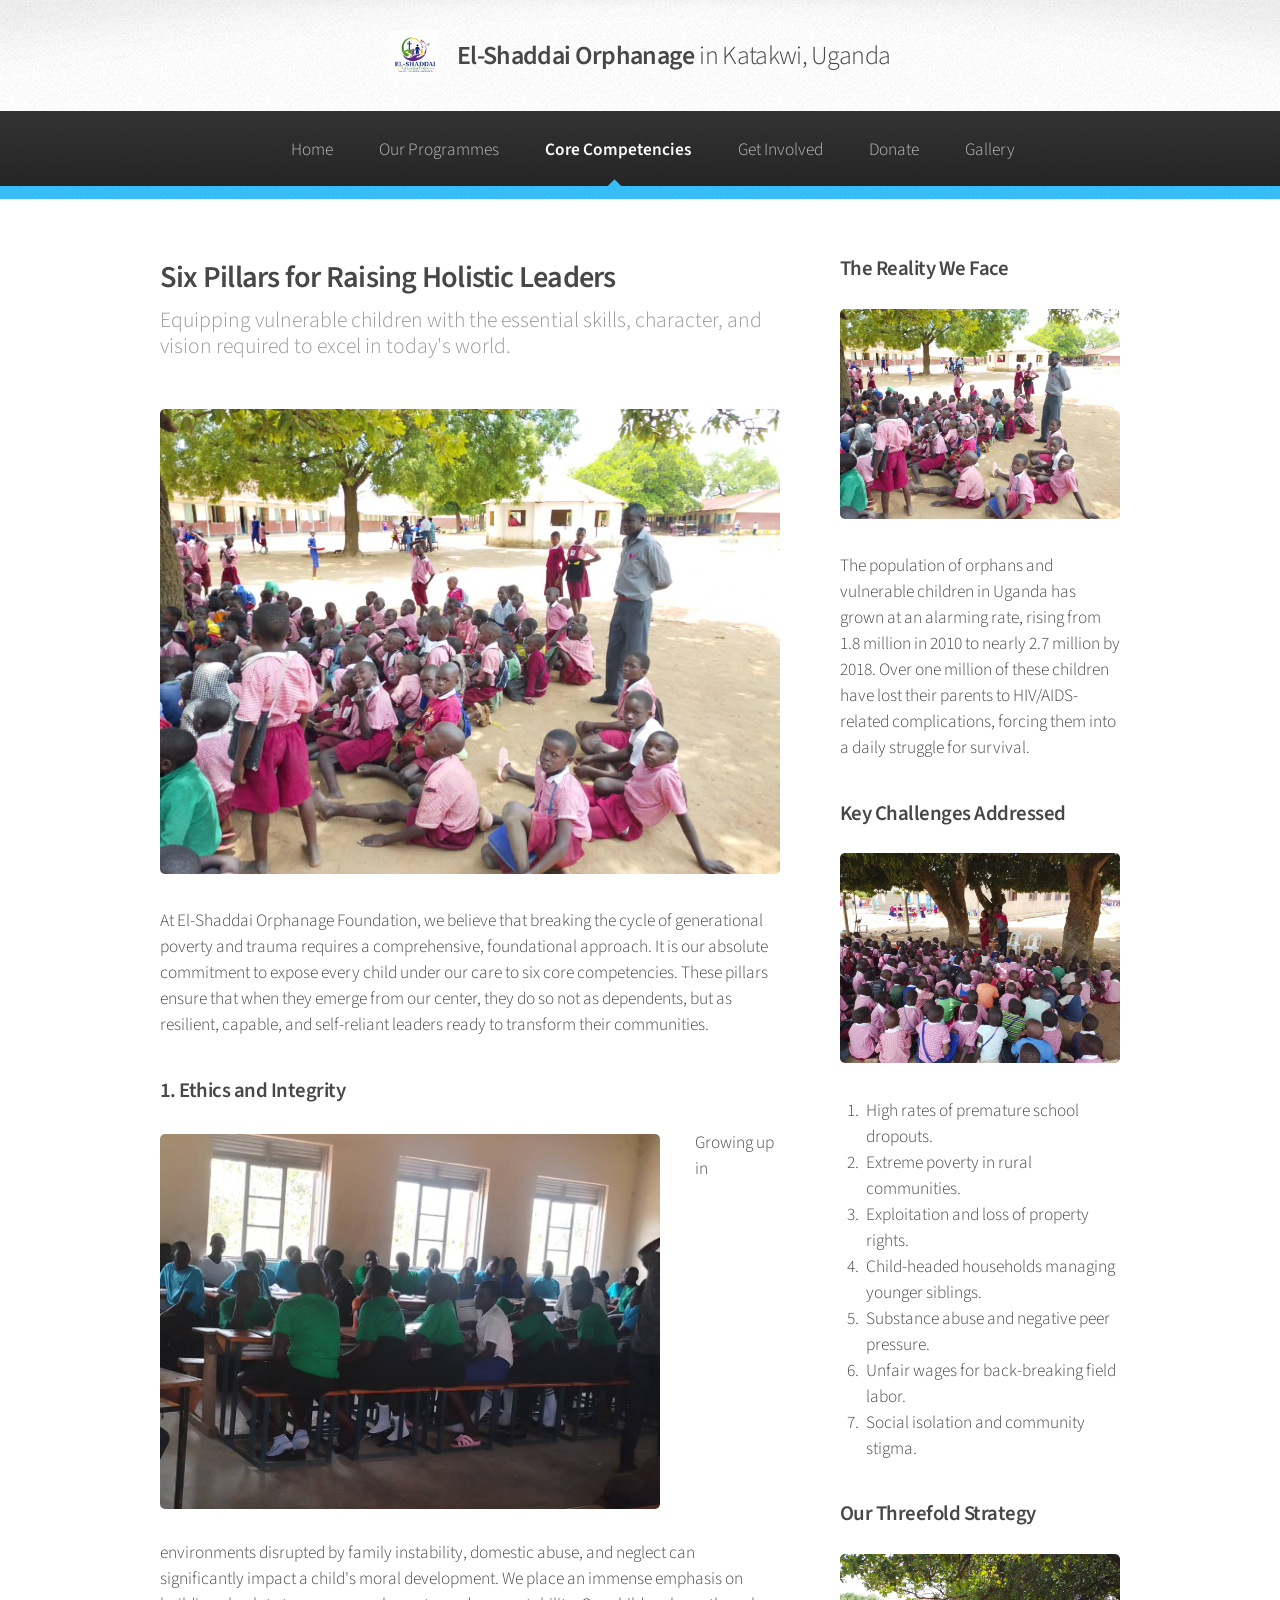
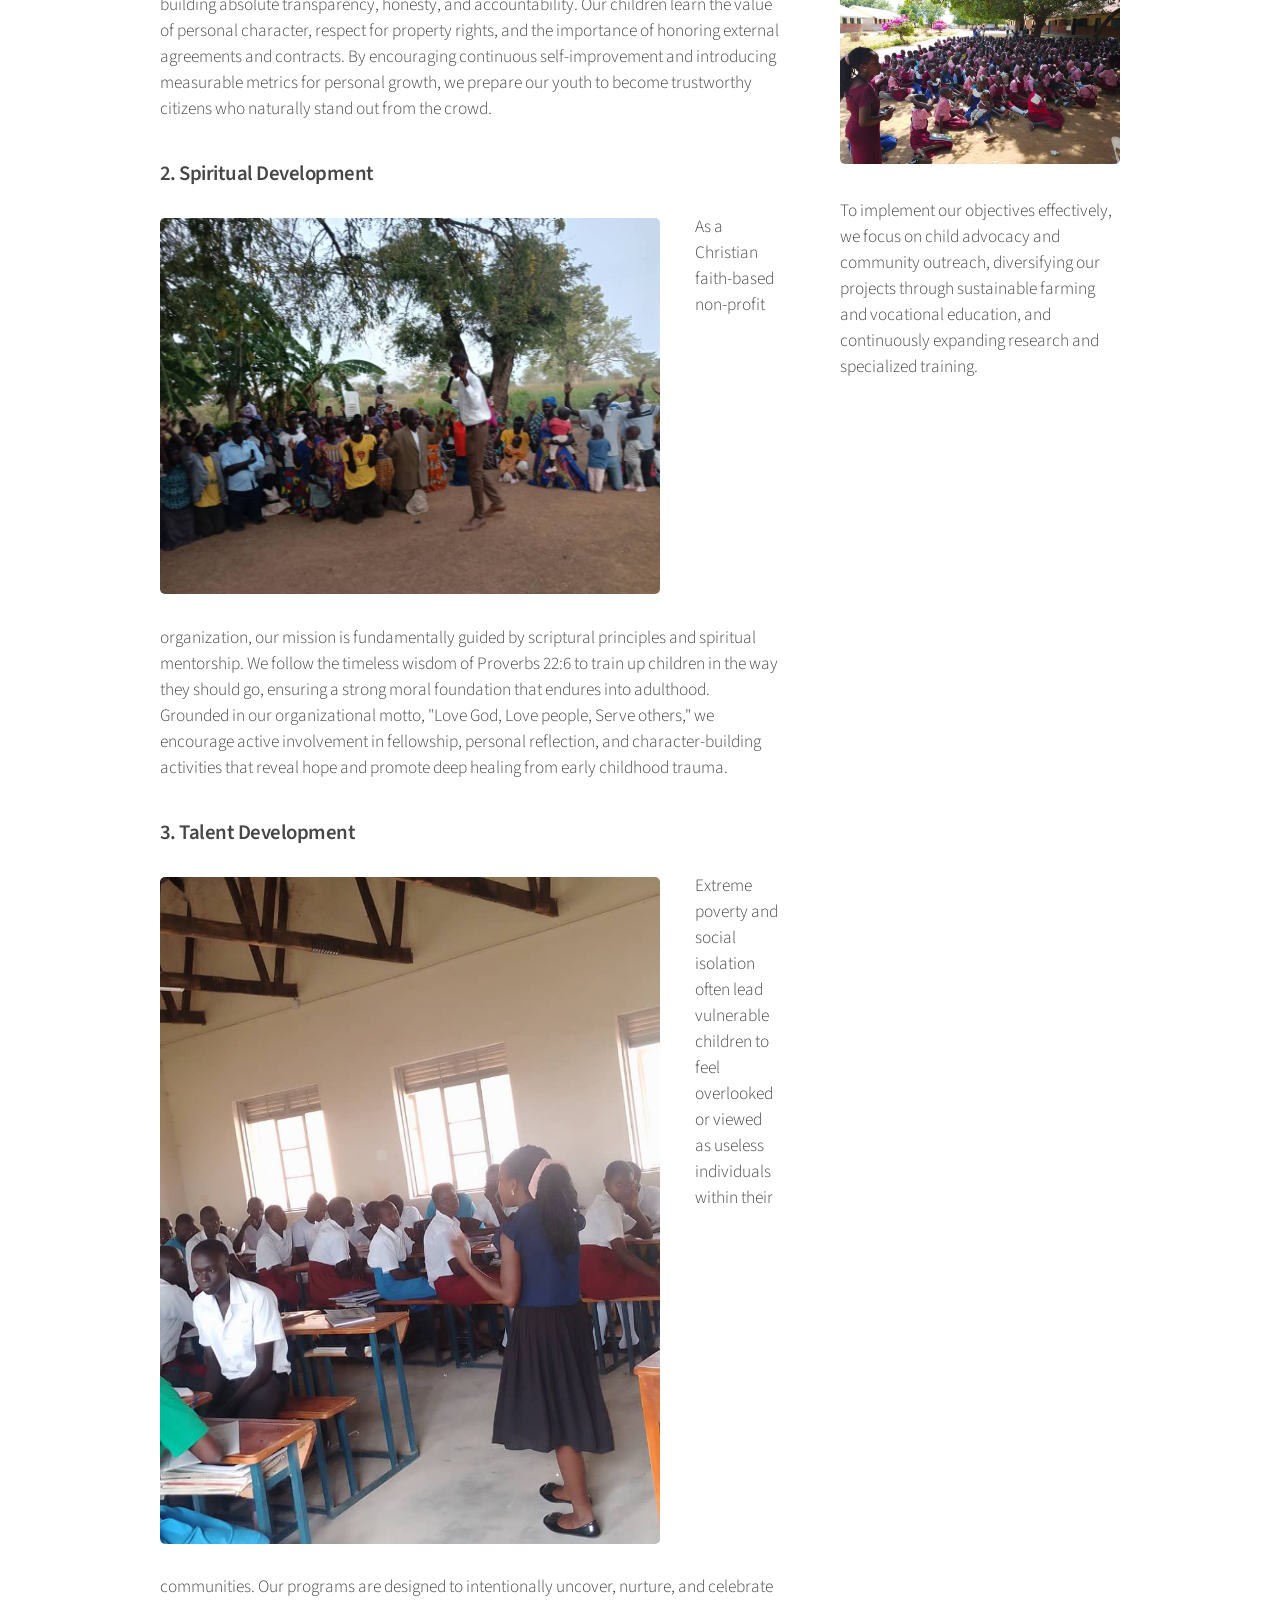
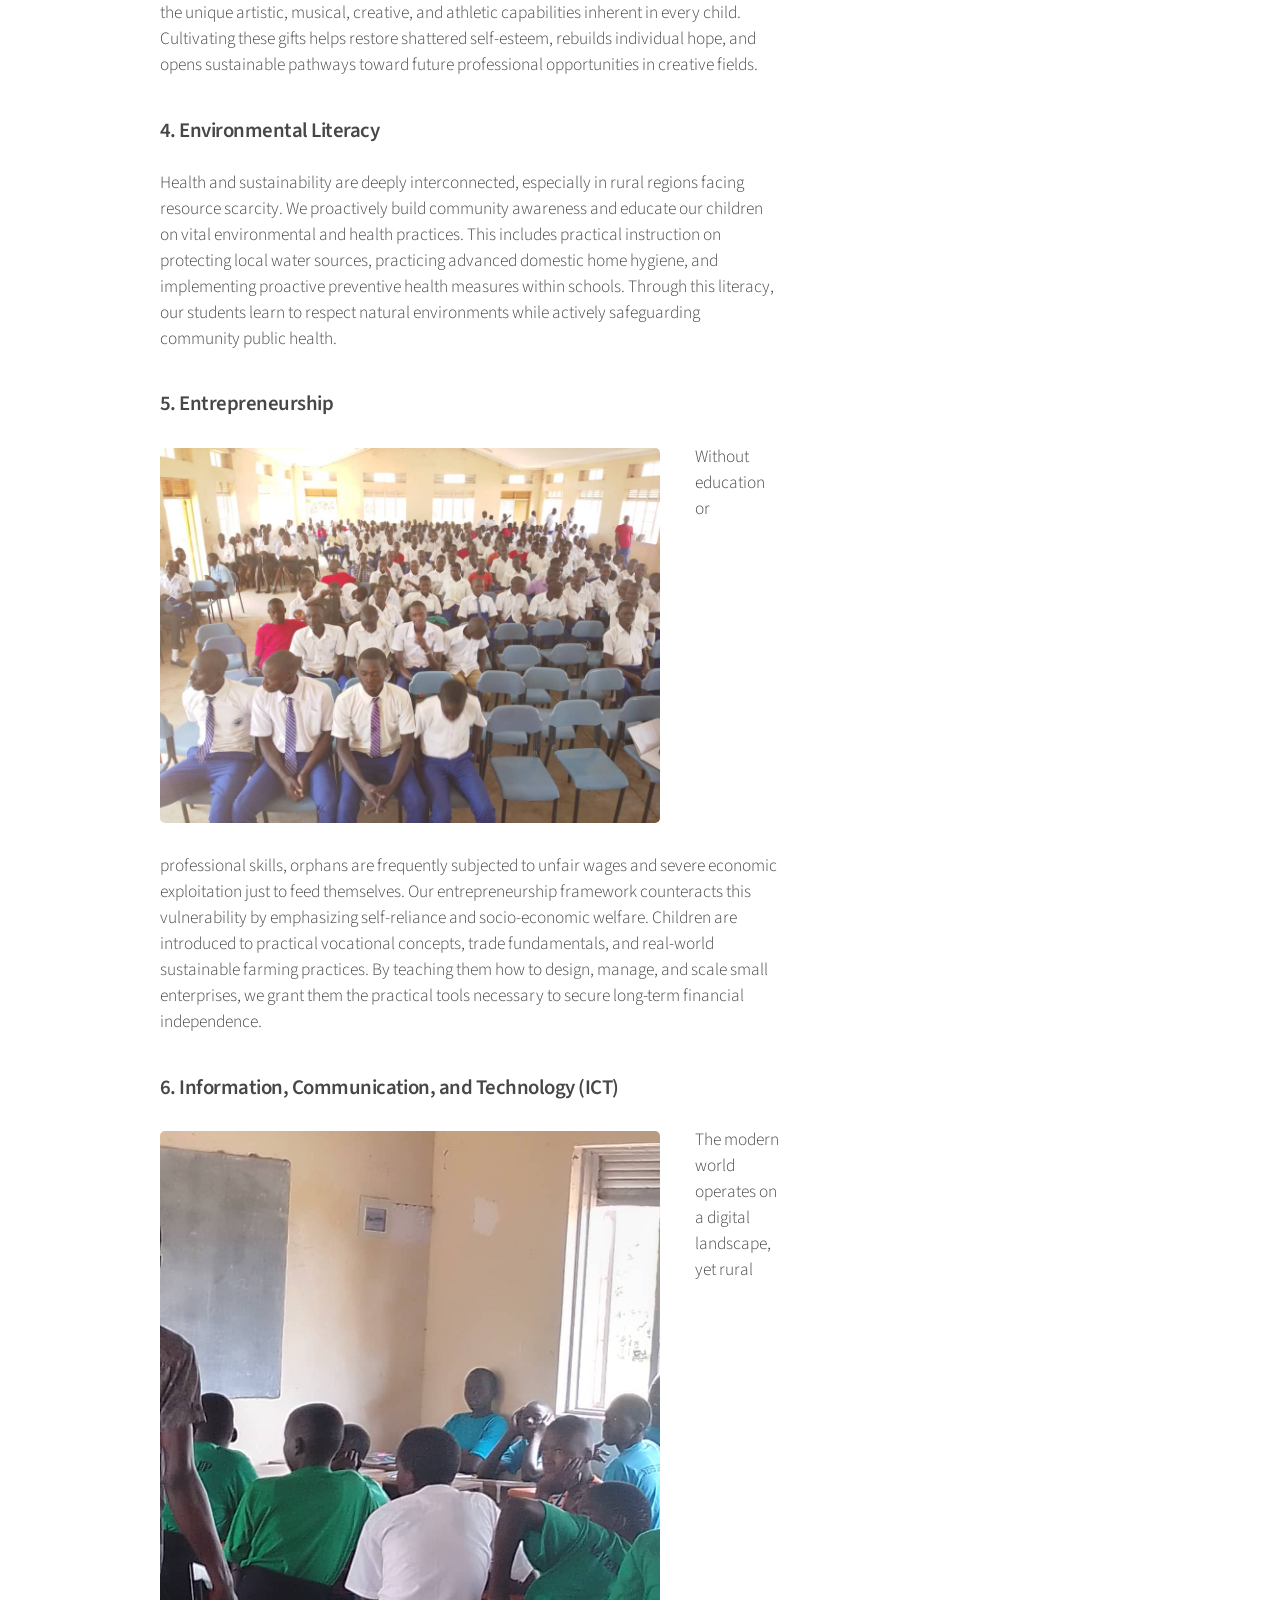
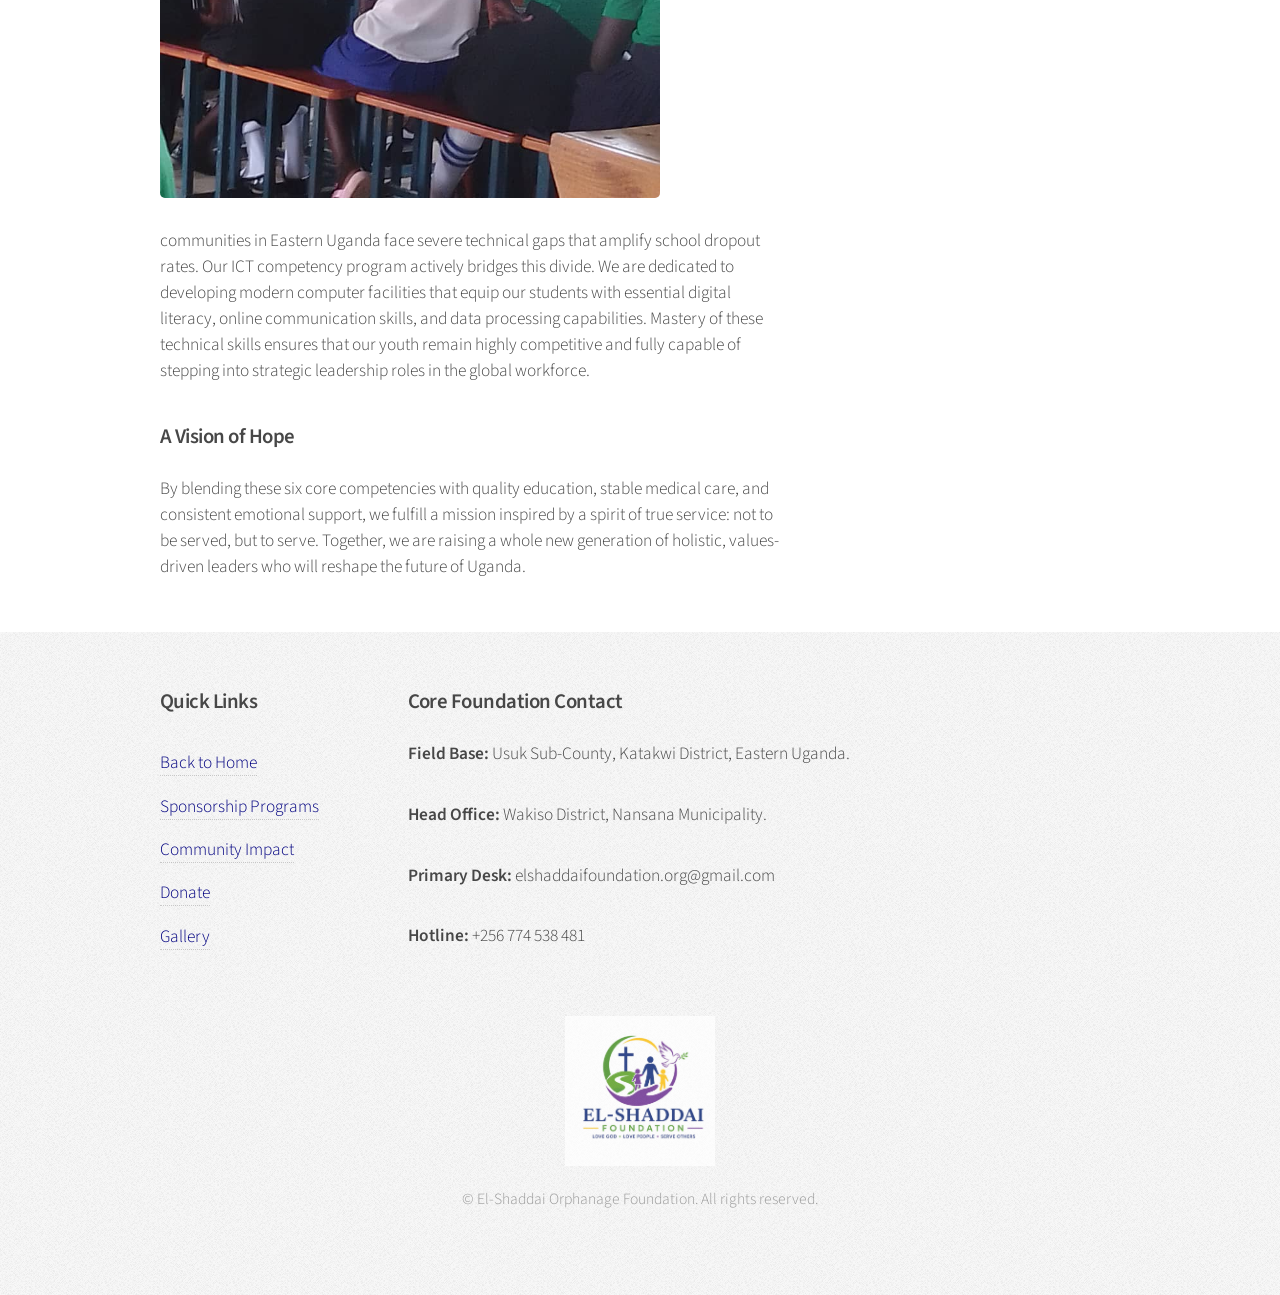
<file: Core Competencies.html>
<!DOCTYPE HTML>
<html>
	<head>
		<title>Core Competencies - El-Shaddai Orphanage Foundation</title>
		<meta charset="utf-8" />
		<meta name="viewport" content="width=device-width, initial-scale=1, user-scalable=no" />
		 <meta name="description" content="Restoring radical hope to orphans, vulnerable children, young widows, and teenage mothers in Usuk sub-county, Katakwi District, Eastern Uganda through holistic care, education, and health rehabilitation." />
    <meta name="robots" content="index, follow" />
    
    <link rel="canonical" href="https://www.el-shaddaifoundation.org/" />
    
    <meta property="og:type" content="website" />
    <meta property="og:url" content="https://www.el-shaddaifoundation.org/" />
    <meta property="og:title" content="EL-Shaddai Orphanage Foundation | Katakwi, Uganda" />
    <meta property="og:description" content="Restoring radical hope to orphans, vulnerable children, young widows, and teenage mothers throughout Usuk sub-county." />
    <meta property="og:image" content="https://www.el-shaddaifoundation.org/ChristianBooks2.jpg" />
    <meta property="og:image:type" content="image/jpg" />
    <meta property="og:image:width" content="1200" />
    <meta property="og:image:height" content="630" />
    <meta property="og:site_name" content="EL-Shaddai Orphanage Foundation" />

    <meta name="twitter:card" content="summary_large_image" />
    <meta name="twitter:url" content="https://www.el-shaddaifoundation.org/" />
    <meta name="twitter:title" content="EL-Shaddai Orphanage Foundation | Love God, Love People, Serve Others" />
    <meta name="twitter:description" content="Empowering vulnerable children and young families in Eastern Uganda through education, clinical therapies, and community outreach." />
    <meta name="twitter:image" content="https://www.el-shaddaifoundation.org/ChristianBooks2.jpg" />
    <meta name="geo.region" content="UG-316" /> <meta name="geo.placename" content="Katakwi" />
    <meta name="geo.position" content="1.890;33.966" /> 
    <meta name="ICBM" content="1.890, 33.966" />
    <link rel="icon" type="image/jpg" href="logo.jpg">
		<link rel="stylesheet" href="assets/css/ma2.css" />
		<style>
			/* --- Core Pillars Image Responsiveness --- */

/* Desktop & Laptop viewports */
.pillars-section .image.left img {
    width: 500px;
    height: auto;
}

/* Mobile responsive viewports (Matches Arcana template breakpoints) */
@media screen and (max-width: 736px) {
    .pillars-section .image.left img {
        width: 100%;      /* Expands naturally to fit the mobile layout bounds */
        max-width: 100%;
        height: auto;
    }
}
			.logo-img {
				display: inline-block !important;
				width: auto !important;          /* Overrides global template responsive width stretching */
				height: 2.2em !important;        /* Proportional scaling relative to container text */
				max-height: 50px !important;     /* Hard ceiling to prevent arbitrary scaling */
				object-fit: contain !important;  /* Protects aspect ratio from any squeezing or distortion */
				vertical-align: middle !important; /* Vertically aligns logo inline with text */
				margin-right: 0.5em !important;  /* Creates uniform breathing room before text */
				margin-top: -0.15em !important;  /* Minor typographic alignment correction */
			}

			/* 2. MOBILE RESPONSIVE OVERRIDES: Targets desktop viewports and the cloned titlebar/navigation panels */
			@media screen and (max-width: 736px) {
				.logo-img,
				#titleBar .title .logo-img,
				#navPanel .logo-img,
				#navPanel a .logo-img {
					display: inline-block !important;
					width: auto !important;
					height: 1.4em !important;     /* Compact layout height matching mobile title sizes */
					max-height: 32px !important;    /* Caps the sizing cleanly within small mobile panels */
					margin-right: 0.3em !important;
					margin-top: -0.1em !important;
					margin-bottom: 0px !important;
				}
			}
			
			/* Footer Bottom Logo Styling */
			.bottom-Logo-img {
				display: block !important;       /* Isolates the logo on its own line centered above the links */
				margin: 0 auto 1.25em auto !important; /* Centers horizontally and adds clean space below it */
				width: auto !important;          /* Prevents template rules from forcing full-width stretching */
				height: 150px !important;         /* Perfect visual sweet-spot height for desktop */
				object-fit: contain !important;  /* Hard protection for the image's true aspect ratio */
				opacity: 0.8;                    /* Subtly matches the lower visual weight of footer text */
				transition: opacity 0.3s ease;
			}

			.bottom-Logo-img:hover {
				opacity: 1;                      /* Illuminates fully when hovered */
			}

			/* Responsive adjustment for mobile viewports */
			@media screen and (max-width: 736px) {
				.bottom-Logo-img {
					height: 100px !important;     /* Scales down gracefully so it doesn't crowd mobile screens */
					margin-bottom: 1em !important;
				}
			}
		</style>
		
	</head>
	<body class="is-preload">
		<div id="page-wrapper">

			<div id="header">
				<h1>
					<a href="index.html" id="logo">
						<img src="logo.jpg" alt="El-Shaddai Orphanage Logo" class="logo-img" />
						El-Shaddai Orphanage <em>in Katakwi, Uganda</em>
					</a>
				</h1>
				<nav id="nav">
					<ul>
						<li><a href="index.html">Home</a></li>
						<li><a href="Our Programmes.html">Our Programmes</a></li>
						<li class="current"><a href="Core Competencies.html">Core Competencies</a></li>
						<li><a href="contact.html">Get Involved</a></li>
						<li><a href="donate.html">Donate</a></li>
                        <li><a href="gallery.html">Gallery</a></li>
					</ul>
				</nav>
			</div>

			<section class="wrapper style1">
				<div class="container">
					<div class="row gtr-200">
						
						<div class="col-8 col-12-narrower">
							<div id="content">
								<article class="pillars-section">
                  
  <header>
    <h2>Six Pillars for Raising Holistic Leaders</h2>
    <p>Equipping vulnerable children with the essential skills, character, and vision required to excel in today's world.</p>
  </header>

  <span class="image featured"><img src="1.jpeg" alt="Empowering vulnerable children through education" /></span>

  <p>At El-Shaddai Orphanage Foundation, we believe that breaking the cycle of generational poverty and trauma requires a comprehensive, foundational approach. It is our absolute commitment to expose every child under our care to six core competencies. These pillars ensure that when they emerge from our center, they do so not as dependents, but as resilient, capable, and self-reliant leaders ready to transform their communities.</p>

  <h3>1. Ethics and Integrity</h3>
  <span class="image left"><img src="33.jpeg" alt="Mentoring sessions highlighting accountability and honesty" /></span>
  <p>Growing up in environments disrupted by family instability, domestic abuse, and neglect can significantly impact a child's moral development. We place an immense emphasis on building absolute transparency, honesty, and accountability. Our children learn the value of personal character, respect for property rights, and the importance of honoring external agreements and contracts. By encouraging continuous self-improvement and introducing measurable metrics for personal growth, we prepare our youth to become trustworthy citizens who naturally stand out from the crowd.</p>

  <h3>2. Spiritual Development</h3>
  <span class="image left"><img src="s.jpg" alt="Spiritual growth activities" /></span>
  <p>As a Christian faith-based non-profit organization, our mission is fundamentally guided by scriptural principles and spiritual mentorship. We follow the timeless wisdom of Proverbs 22:6 to train up children in the way they should go, ensuring a strong moral foundation that endures into adulthood. Grounded in our organizational motto, "Love God, Love people, Serve others," we encourage active involvement in fellowship, personal reflection, and character-building activities that reveal hope and promote deep healing from early childhood trauma.</p>

  <h3>3. Talent Development</h3>
  <span class="image left"><img src="55.jpeg" alt="Children exploring sports, music, and creative arts" /></span>
  <p>Extreme poverty and social isolation often lead vulnerable children to feel overlooked or viewed as useless individuals within their communities. Our programs are designed to intentionally uncover, nurture, and celebrate the unique artistic, musical, creative, and athletic capabilities inherent in every child. Cultivating these gifts helps restore shattered self-esteem, rebuilds individual hope, and opens sustainable pathways toward future professional opportunities in creative fields.</p>

  <h3>4. Environmental Literacy</h3>
  <p>Health and sustainability are deeply interconnected, especially in rural regions facing resource scarcity. We proactively build community awareness and educate our children on vital environmental and health practices. This includes practical instruction on protecting local water sources, practicing advanced domestic home hygiene, and implementing proactive preventive health measures within schools. Through this literacy, our students learn to respect natural environments while actively safeguarding community public health.</p>

  <h3>5. Entrepreneurship</h3>
  <span class="image left"><img src="555.jpeg" alt="Hands-on sustainable agricultural and vocational projects" /></span>
  <p>Without education or professional skills, orphans are frequently subjected to unfair wages and severe economic exploitation just to feed themselves. Our entrepreneurship framework counteracts this vulnerability by emphasizing self-reliance and socio-economic welfare. Children are introduced to practical vocational concepts, trade fundamentals, and real-world sustainable farming practices. By teaching them how to design, manage, and scale small enterprises, we grant them the practical tools necessary to secure long-term financial independence.</p>

  <h3>6. Information, Communication, and Technology (ICT)</h3>
  <span class="image left"><img src="444.jpeg" alt="Students gaining standard computer literacy skills" /></span>
  <p>The modern world operates on a digital landscape, yet rural communities in Eastern Uganda face severe technical gaps that amplify school dropout rates. Our ICT competency program actively bridges this divide. We are dedicated to developing modern computer facilities that equip our students with essential digital literacy, online communication skills, and data processing capabilities. Mastery of these technical skills ensures that our youth remain highly competitive and fully capable of stepping into strategic leadership roles in the global workforce.</p>

  <h3>A Vision of Hope</h3>
  <p>By blending these six core competencies with quality education, stable medical care, and consistent emotional support, we fulfill a mission inspired by a spirit of true service: not to be served, but to serve. Together, we are raising a whole new generation of holistic, values-driven leaders who will reshape the future of Uganda.</p>

</article>
							</div>
						</div>

						<div class="col-4 col-12-narrower">
							<div id="sidebar">

								<section>
									<h3>The Reality We Face</h3>
									<span class="image featured"><img src="1.jpeg" alt="The community context in rural Eastern Uganda" /></span>
									<p>The population of orphans and vulnerable children in Uganda has grown at an alarming rate, rising from 1.8 million in 2010 to nearly 2.7 million by 2018. Over one million of these children have lost their parents to HIV/AIDS-related complications, forcing them into a daily struggle for survival.</p>
								</section>

								<section>
									<h3>Key Challenges Addressed</h3>
									<span class="image featured"><img src="3.jpeg" alt="Key challenges facing vulnerable children" /></span>
									<ol class="links">
										<li>High rates of premature school dropouts.</li>
										<li>Extreme poverty in rural communities.</li>
										<li>Exploitation and loss of property rights.</li>
										<li>Child-headed households managing younger siblings.</li>
										<li>Substance abuse and negative peer pressure.</li>
										<li>Unfair wages for back-breaking field labor.</li>
										<li>Social isolation and community stigma.</li>
									</ol>
								</section>

								<section>
									<h3>Our Threefold Strategy</h3>
									<span class="image featured"><img src="2.jpeg" alt="Our outreach programs and hands-on training initiatives" /></span>
									<p>To implement our objectives effectively, we focus on child advocacy and community outreach, diversifying our projects through sustainable farming and vocational education, and continuously expanding research and specialized training.</p>
								</section>

							</div>
						</div>

					</div>
				</div>
			</section>

			<div id="footer">
				<div class="container">
					<div class="row">
						<section class="col-3 col-6-narrower col-12-mobilep">
							<h3>Quick Links</h3>
							<ul class="links" style="color: navy;">
								<li><a href="index.html">Back to Home</a></li>
								<li><a href="Our Programmes.html">Sponsorship Programs</a></li>
								<li><a href="contact.html">Community Impact</a></li>
								<li><a href="donate.html">Donate</a></li>
								<li><a href="gallery.html">Gallery</a></li>
							</ul>
						</section>
						
						<section class="col-6 col-12-narrower">
							<h3>Core Foundation Contact</h3>
							<p><strong>Field Base:</strong> Usuk Sub-County, Katakwi District, Eastern Uganda.</p>
							<p><strong>Head Office:</strong> Wakiso District, Nansana Municipality.</p>
							<p><strong>Primary Desk:</strong> elshaddaifoundation.org@gmail.com</p>
							<p><strong>Hotline:</strong> +256 774 538 481</p>
						</section>
					</div>
				</div>

				<div class="copyright">
					<img src="logo.jpg" alt="El-Shaddai Orphanage Logo" class="bottom-Logo-img" />
					<ul class="menu">
						<li>&copy; El-Shaddai Orphanage Foundation. All rights reserved.</li>
						
					</ul>
				</div>
			</div>

		</div>

		<script src="assets/js/jquery.min.js"></script>
		<script src="assets/js/jquery.dropotron.min.js"></script>
		<script src="assets/js/browser.min.js"></script>
		<script src="assets/js/breakpoints.min.js"></script>
		<script src="assets/js/util.js"></script>
		<script src="assets/js/main.js"></script>

	</body>
</html>
</file>
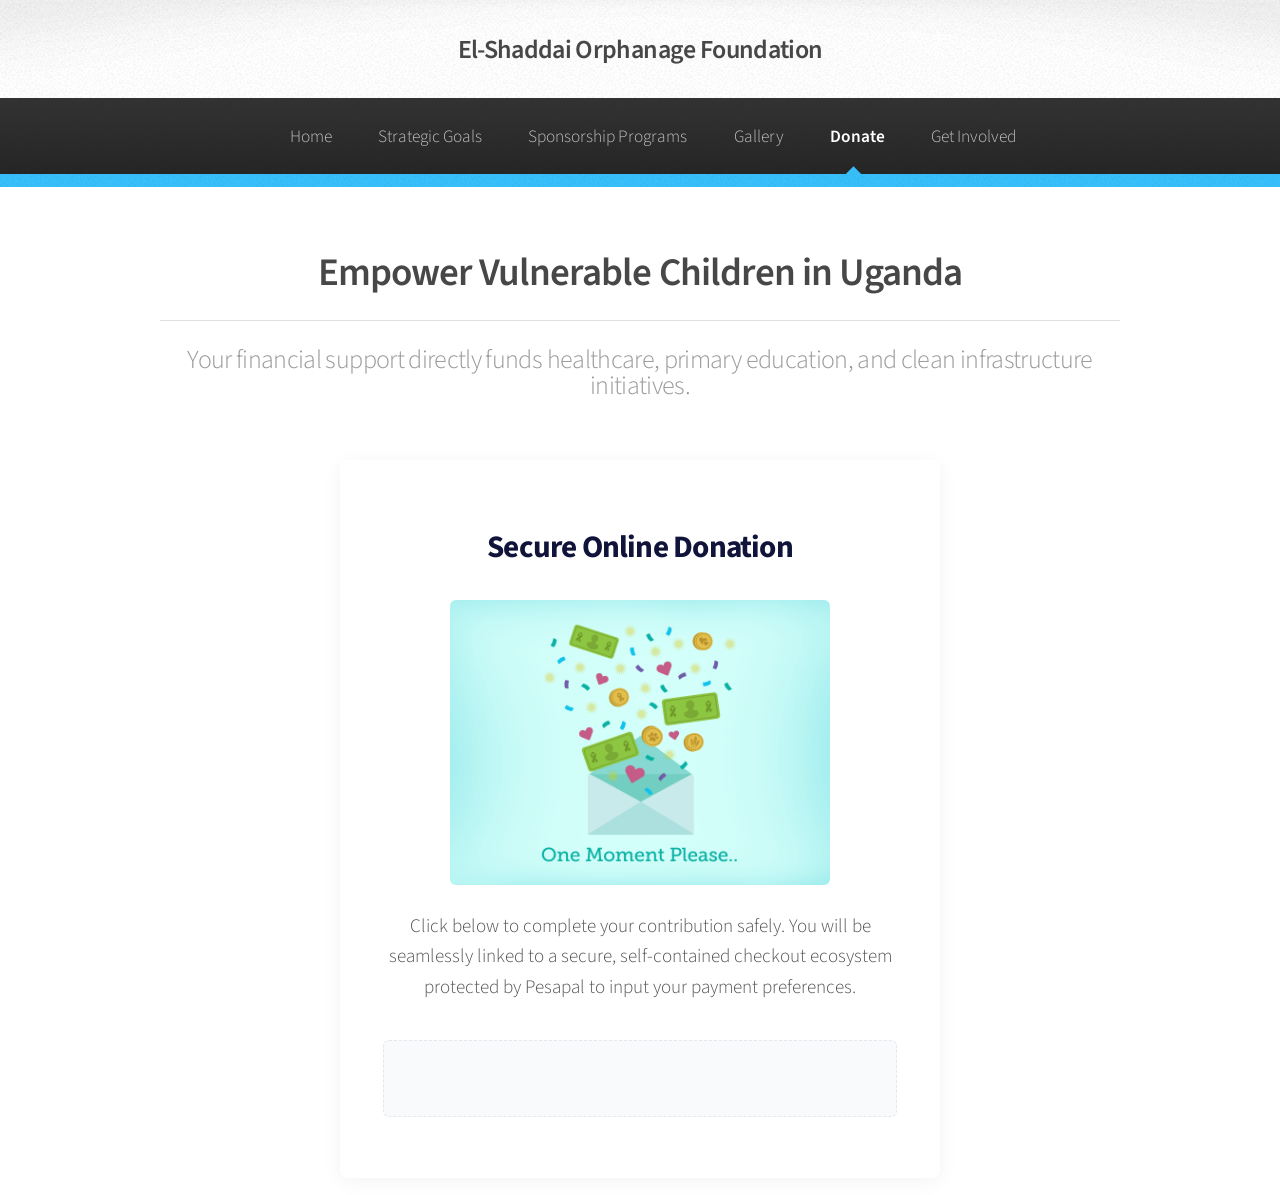
<file: donate.html>
<!DOCTYPE HTML>
<html lang="en">
  <head>
    <title>Support Our Mission - El-Shaddai Orphanage Foundation</title>
    <meta charset="utf-8" />
    <meta name="viewport" content="width=device-width, initial-scale=1, user-scalable=no" />
    <link rel="stylesheet" href="assets/css/ma2.css" />
    <style>
      .donation-card {
        background: #ffffff;
        padding: 2.5em;
        border-radius: 8px;
        box-shadow: 0 4px 20px rgba(0, 0, 0, 0.05);
        max-width: 600px;
        margin: 0 auto;
        text-align: center;
      }
      
      .payment-container {
        padding: 1em 0;
      }
      
      .payment-title {
        color: #11143a;
        font-size: 1.8em;
        font-weight: 700;
        margin-bottom: 0.8em;
      }

      /* --- RESPONSIVE ANIMATED GIF STYLING --- */
      .donation-gif {
        display: block;
        width: 100%;          /* Allows the image to scale down perfectly on small screens */
        max-width: 380px;     /* Prevents the image from expanding too large on desktop monitors */
        height: auto;         /* Maintains the absolute original aspect ratio without distortion */
        margin: 0 auto 1.5em auto; /* Centers horizontally and adds clean separation breathing room below */
        border-radius: 6px;   /* Smoothly rounds the corners to match the card theme */
      }
      
      .payment-text {
        color: #555;
        font-size: 1.1em;
        line-height: 1.6;
        margin-bottom: 2em;
      }

      .iframe-wrapper {
        display: flex;
        justify-content: center;
        align-items: center;
        min-height: 60px;
        background: #f8fafc;
        border-radius: 6px;
        padding: 1em;
        border: 1px dashed #e2e8f0;
      }
    </style>
  </head>
  <body class="is-preload">
    <div id="page-wrapper">

      <div id="header">
        <h1><a href="index.html" id="logo">El-Shaddai Orphanage Foundation</a></h1>
        <nav id="nav">
          <ul>
            <li><a href="index.html">Home</a></li>
            <li><a href="Core Competencies.html">Strategic Goals</a></li>
            <li><a href="Our Programmes.html">Sponsorship Programs</a></li>
            <li><a href="gallery.html">Gallery</a></li>
            <li class="current"><a href="donate.html">Donate</a></li>
            <li><a href="contact.html">Get Involved</a></li>
          </ul>
        </nav>
      </div>

      <section class="wrapper style1">
        <div class="container">
          <header class="major" style="text-align: center;">
            <h2>Empower Vulnerable Children in Uganda</h2>
            <p>Your financial support directly funds healthcare, primary education, and clean infrastructure initiatives.</p>
          </header>

          <div class="donation-card">
            <div class="payment-container">
              <h3 class="payment-title">Secure Online Donation</h3>
              
              <img src="don.gif" alt="Support El-Shaddai Foundation" class="donation-gif" />

              <p class="payment-text">
                Click below to complete your contribution safely. You will be seamlessly linked to a secure, 
                self-contained checkout ecosystem protected by Pesapal to input your payment preferences.
              </p>
              
              <div class="iframe-wrapper">
                <iframe width="200" height="40" src="https://store.pesapal.com/embed-code?pageUrl=https://store.pesapal.com/partnerwithustomakeanimpact" frameborder="0" allowfullscreen></iframe>
              </div>
            </div>
          </div>

        </div>
      </section>
    </div>
  </body>
</html>
</file>
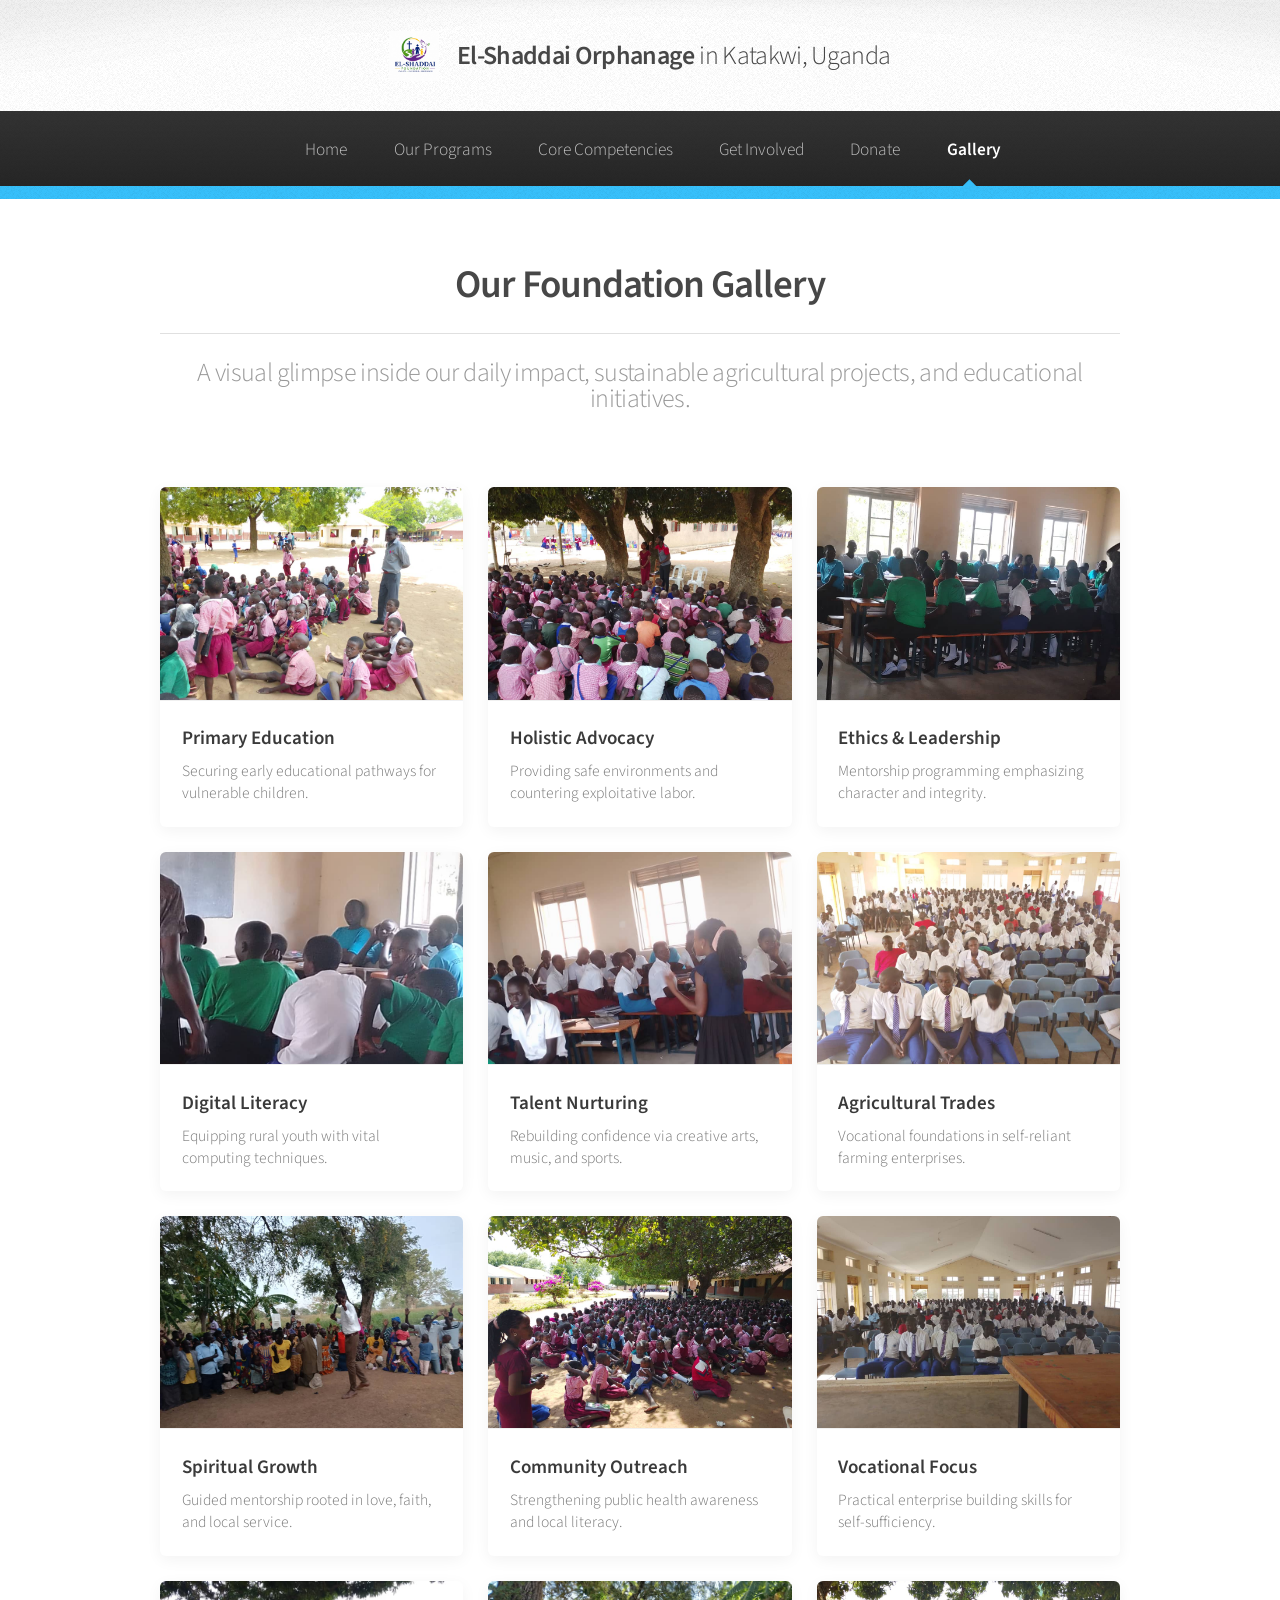
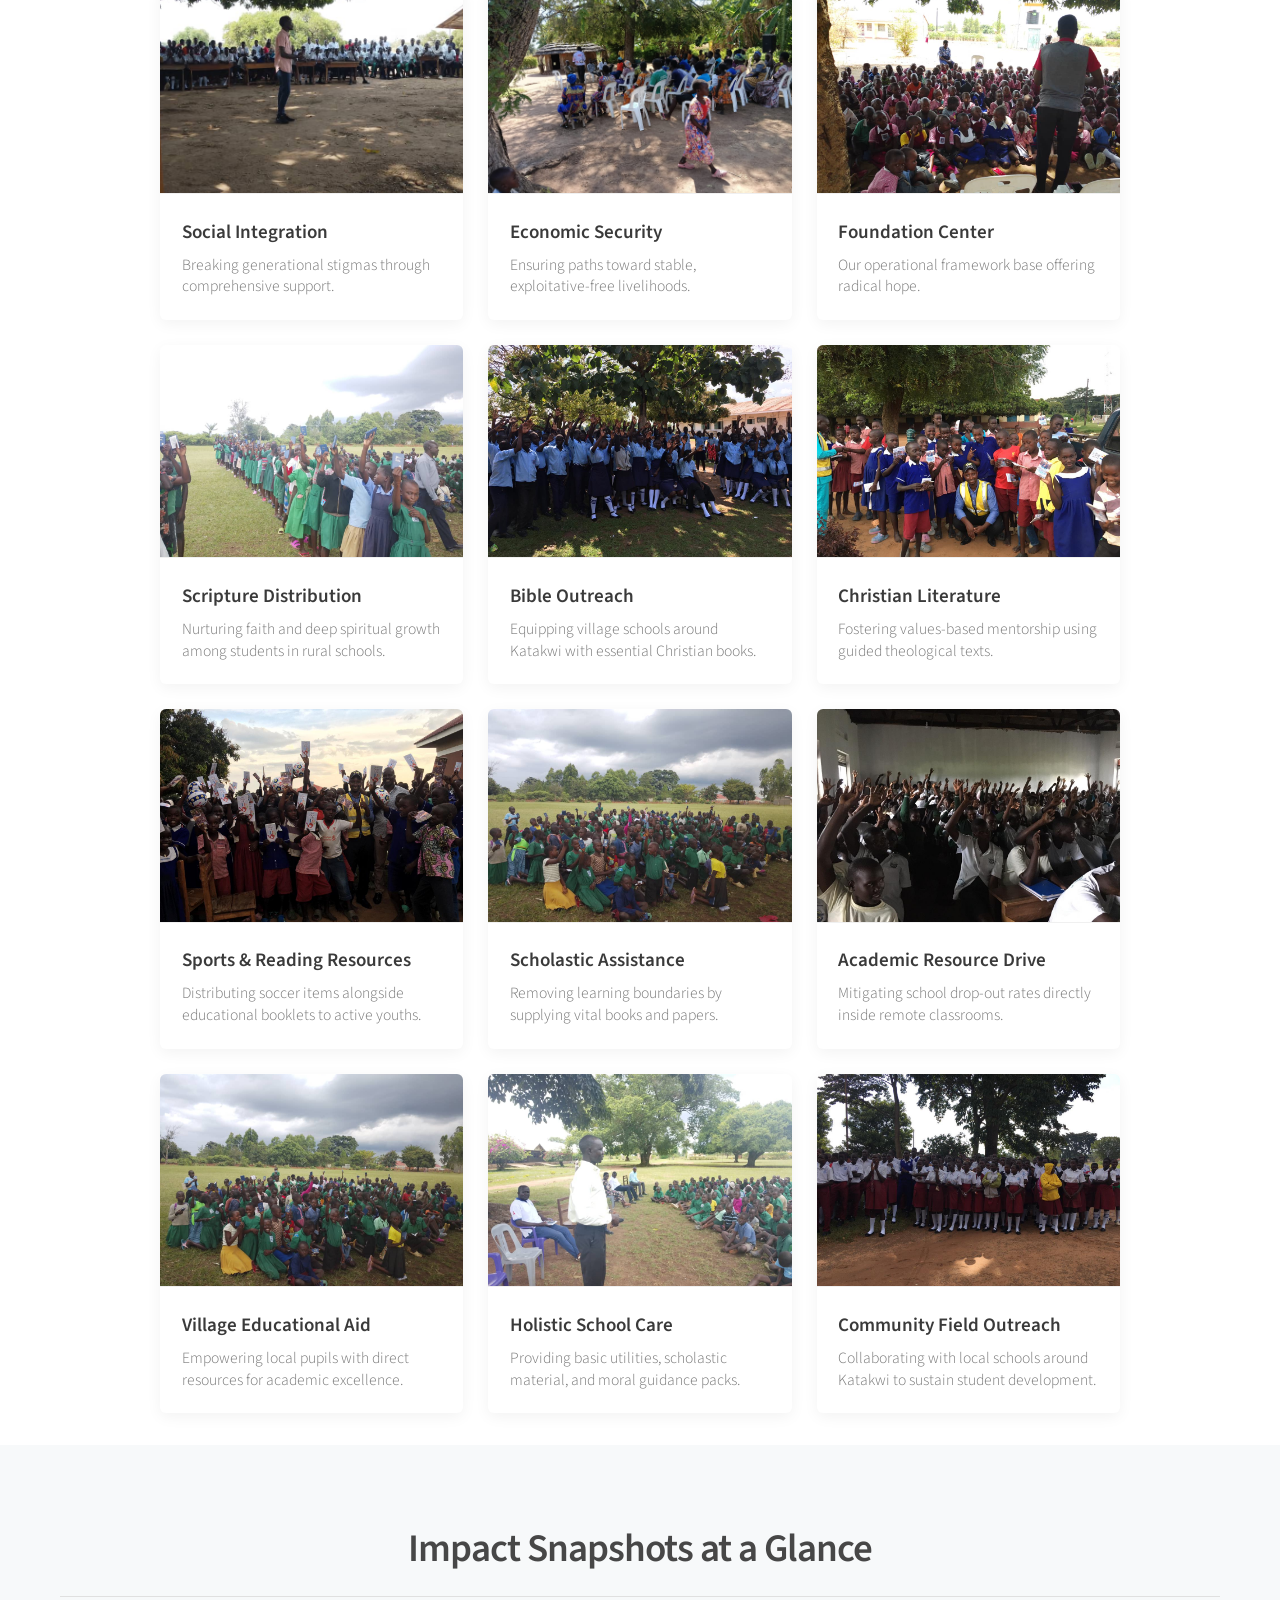
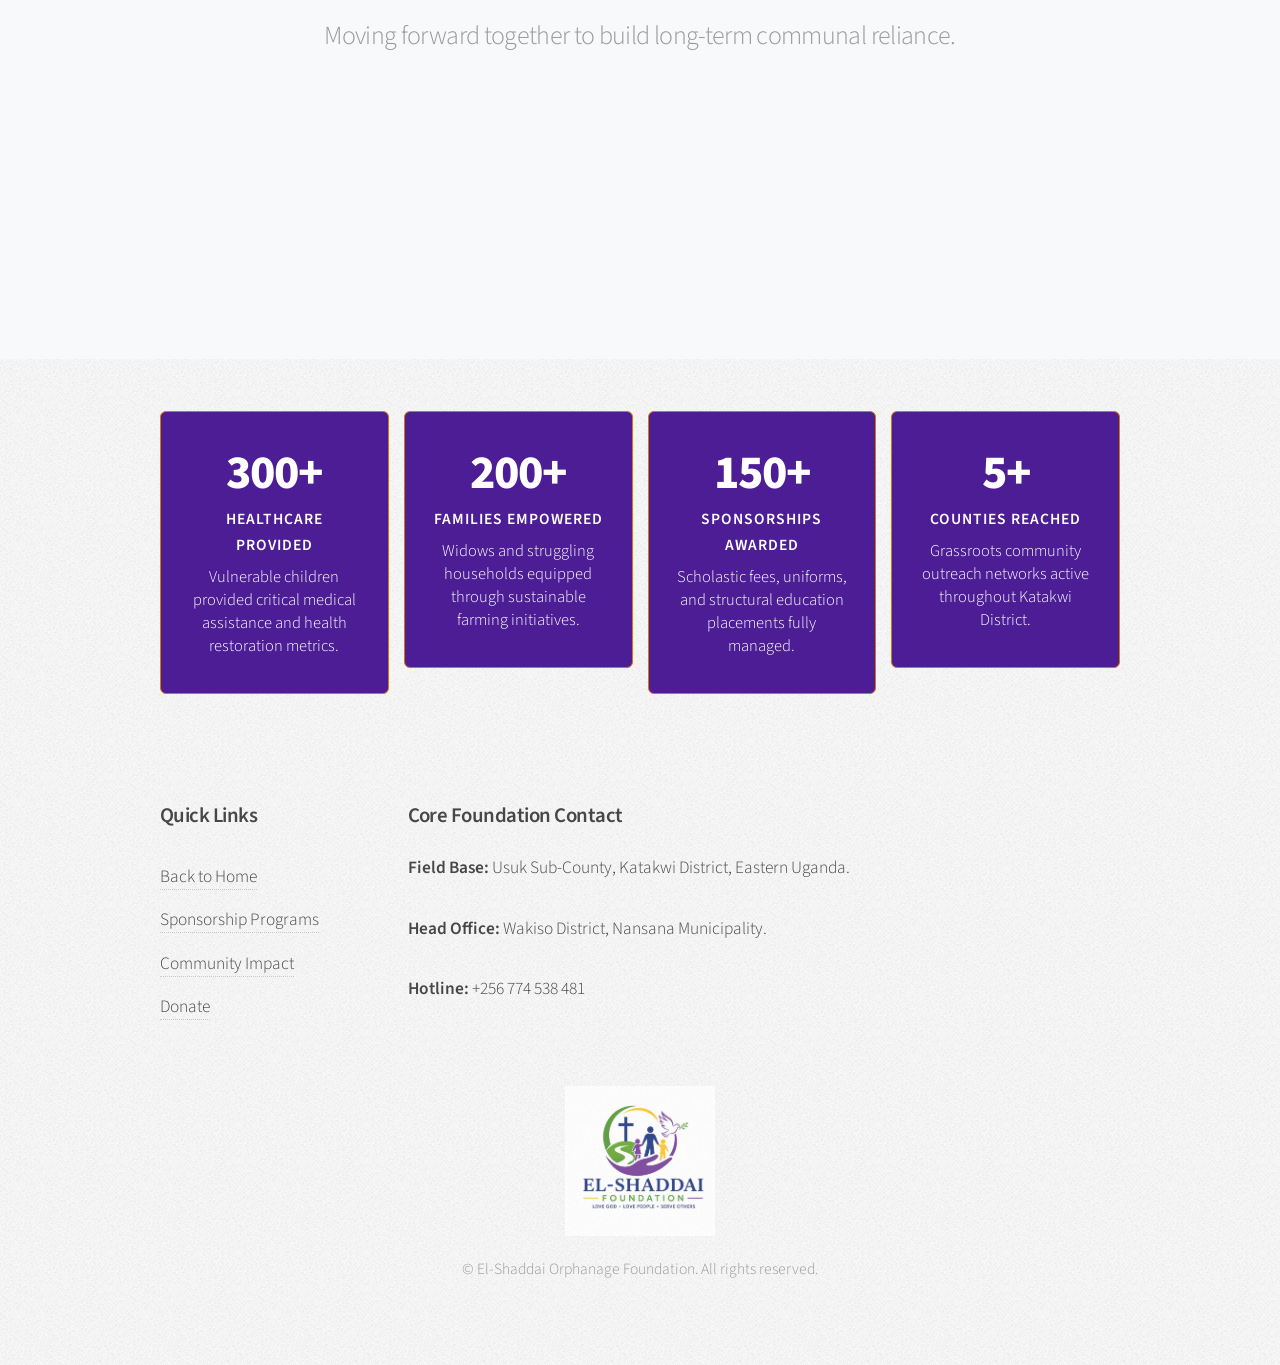
<file: gallery.html>
<!DOCTYPE HTML>
<html>
	<head>
		<title>Our Programs - El-Shaddai Orphanage Foundation</title>
		<meta charset="utf-8" />
		<meta name="viewport" content="width=device-width, initial-scale=1, user-scalable=no" />
		 <meta name="description" content="Restoring radical hope to orphans, vulnerable children, young widows, and teenage mothers in Usuk sub-county, Katakwi District, Eastern Uganda through holistic care, education, and health rehabilitation." />
    <meta name="robots" content="index, follow" />
    
    <link rel="canonical" href="https://www.el-shaddaifoundation.org/" />
    
    <meta property="og:type" content="website" />
    <meta property="og:url" content="https://www.el-shaddaifoundation.org/" />
    <meta property="og:title" content="EL-Shaddai Orphanage Foundation | Katakwi, Uganda" />
    <meta property="og:description" content="Restoring radical hope to orphans, vulnerable children, young widows, and teenage mothers throughout Usuk sub-county." />
    <meta property="og:image" content="https://www.el-shaddaifoundation.org/ChristianBooks2.jpg" />
    <meta property="og:image:type" content="image/jpg" />
    <meta property="og:image:width" content="1200" />
    <meta property="og:image:height" content="630" />
    <meta property="og:site_name" content="EL-Shaddai Orphanage Foundation" />

    <meta name="twitter:card" content="summary_large_image" />
    <meta name="twitter:url" content="https://www.el-shaddaifoundation.org/" />
    <meta name="twitter:title" content="EL-Shaddai Orphanage Foundation | Love God, Love People, Serve Others" />
    <meta name="twitter:description" content="Empowering vulnerable children and young families in Eastern Uganda through education, clinical therapies, and community outreach." />
    <meta name="twitter:image" content="https://www.el-shaddaifoundation.org/ChristianBooks2.jpg" />
    <meta name="geo.region" content="UG-316" /> <meta name="geo.placename" content="Katakwi" />
    <meta name="geo.position" content="1.890;33.966" /> 
    <meta name="ICBM" content="1.890, 33.966" />
		
		<link rel="icon" type="image/jpg" href="logo.jpg">
		<link rel="stylesheet" href="assets/css/ma2.css" />
		<style>
			/* --- Programs Section Image Responsiveness --- */
			/* Desktop viewports (preserves balanced desktop proportions next to paragraph text) */
			.programs-section .image.left {
				max-width: 40%;
			}
			.programs-section .image.left img {
				width: 100%;
				height: auto;
			}

			/* Mobile responsive viewports (Drops the float to optimize layout spacing) */
			@media screen and (max-width: 736px) {
				.programs-section .image.left {
					float: none !important;
					display: block !important;
					margin: 0 auto 1.25em auto !important; /* Centers the image cleanly above paragraphs */
					max-width: 100% !important;
					width: 100% !important;
				}
				.programs-section .image.left img {
					width: 100% !important;
					height: auto !important;
				}
			}

			/* Custom Impact Counters Styling */
			.impact-container {
				text-align: center;
			}
			.stat-box {
				background: #4c1d95;
				padding: 2em 1.5em;
				border-radius: 6px;
				border: 1px solid #d97706;
				transition: transform 0.3s ease, background 0.3s ease;
			}
			.stat-box:hover {
				background: #d97706;
				transform: translateY(-5px);
				color: #065f46;
			}
			.stat-number {
				font-size: 2.75em;
				font-weight: 800;
				color: white;
				line-height: 1.1;
				margin-bottom: 0.15em;
				display: block;
				letter-spacing: -1px;
			}
			.stat-label {
				font-size: 0.9em;
				color: white;
				text-transform: uppercase;
				letter-spacing: 1px;
				font-weight: 600;
				margin-bottom: 0.5em;
				display: block;
			}
			.stat-desc {
				font-size: 0.95em;
				color: white;
				line-height: 1.4;
				margin: 0;
			}
			.impact-divider {
				border-color: rgba(255, 255, 255, 0.08);
				margin: 3em 0;
			}
			.logo-img {
				display: inline-block !important;
				width: auto !important;          /* Overrides global template responsive width stretching */
				height: 2.2em !important;        /* Proportional scaling relative to container text */
				max-height: 50px !important;     /* Hard ceiling to prevent arbitrary scaling */
				object-fit: contain !important;  /* Protects aspect ratio from any squeezing or distortion */
				vertical-align: middle !important; /* Vertically aligns logo inline with text */
				margin-right: 0.5em !important;  /* Creates uniform breathing room before text */
				margin-top: -0.15em !important;  /* Minor typographic alignment correction */
			}
			
			/* Footer Bottom Logo Styling */
			.bottom-Logo-img {
				display: block !important;       /* Isolates the logo on its own line centered above the links */
				margin: 0 auto 1.25em auto !important; /* Centers horizontally and adds clean space below it */
				width: auto !important;          /* Prevents template rules from forcing full-width stretching */
				height: 150px !important;         /* Perfect visual sweet-spot height for desktop */
				object-fit: contain !important;  /* Hard protection for the image's true aspect ratio */
				opacity: 0.8;                    /* Subtly matches the lower visual weight of footer text */
				transition: opacity 0.3s ease;
			}
			.bottom-Logo-img:hover {
				opacity: 1;                      /* Illuminates fully when hovered */
			}

			/* MOBILE RESPONSIVE OVERRIDES: Targets desktop viewports and the cloned titlebar/navigation panels */
			@media screen and (max-width: 736px) {
				.logo-img,
				#titleBar .title .logo-img,
				#navPanel .logo-img,
				#navPanel a .logo-img {
					display: inline-block !important;
					width: auto !important;
					height: 1.4em !important;     /* Compact layout height matching mobile title sizes */
					max-height: 32px !important;    /* Caps the sizing cleanly within small mobile panels */
					margin-right: 0.3em !important;
					margin-top: -0.1em !important;
					margin-bottom: 0px !important;
				}
			}
			
			/* ==========================================================================
			Modern CSS Grid Gallery Engine
			========================================================================== */

			/* The main layout grid grid container */
			.gallery-grid {
				display: grid;
				/* Automatically creates columns that are at least 280px wide, scaling fluidly */
				grid-template-columns: repeat(auto-fit, minmax(280px, 1fr));
				gap: 25px; /* Elegant spatial breathing room between item blocks */
				padding: 15px 0;
			}

			/* Individual modern card wrapper */
			.gallery-item {
				position: relative;
				overflow: hidden;
				background: #ffffff;
				border-radius: 6px;
				box-shadow: 0 4px 15px rgba(0, 0, 0, 0.05);
				transition: transform 0.4s cubic-bezier(0.165, 0.84, 0.44, 1), 
							box-shadow 0 4.5s cubic-bezier(0.165, 0.84, 0.44, 1);
			}

			/* Subtle sleek lift effect on hover */
			.gallery-item:hover {
				transform: translateY(-6px);
				box-shadow: 0 12px 24px rgba(0, 0, 0, 0.12);
			}

			/* Enforces uniform aspect ratios across non-standard user uploads */
			.gallery-image-wrapper {
				position: relative;
				width: 100%;
				padding-top: 70%; /* Aspect ratio matching roughly 4:3 configurations */
				overflow: hidden;
			}

			.gallery-image-wrapper img {
				position: absolute;
				top: 0;
				left: 0;
				width: 100%;
				height: 100%;
				object-fit: cover; /* Forces the image to fill space cleanly without squeezing */
				transition: transform 0.5s ease;
			}

			/* Zoom feature on photo hover */
			.gallery-item:hover .gallery-image-wrapper img {
				transform: scale(1.06);
			}

			/* Dark elegant text dynamic slide caption */
			.gallery-caption {
				padding: 1.25em;
				border-top: 1px solid #f0f0f0;
			}

			.gallery-caption h4 {
				margin: 0 0 0.3em 0 !important;
				font-size: 1.1em;
				font-weight: 600;
				color: #3a3a3a;
			}

			.gallery-caption p {
				margin: 0 !important;
				font-size: 0.9em;
				line-height: 1.4;
				color: #777777;
			}

			/* ==========================================================================
			Infinite Auto-Scrolling Image Carousel
			========================================================================== */

			.carousel-section {
				padding: 4em 0;
				background-color: #f7f9fa; /* Soft background tint for structural separation */
				overflow: hidden;
			}

			.carousel-container {
				max-width: 1200px;
				margin: 0 auto;
				padding: 0 20px;
			}

			.carousel-slider {
				width: 100%;
				height: var(--height);
				overflow: hidden;
				position: relative;
				/* Softly fades out the incoming and outgoing edge slides */
				mask-image: linear-gradient(to right, transparent, #000 15% 85%, transparent);
				-webkit-mask-image: linear-gradient(to right, transparent, #000 15% 85%, transparent);
			}

			.carousel-slider .list {
				display: flex;
				width: 100%;
				min-width: calc(var(--width) * var(--quantity));
				position: relative;
			}

			.carousel-slider .list .item {
				width: var(--width);
				height: var(--height);
				position: absolute;
				left: 100%;
				animation: autoRunCarousel 18s linear infinite; /* Adjusted to 18s for smooth cinematic pacing */
				transition: filter 0.4s ease, transform 0.4s ease;
				animation-delay: calc(
					(18s / var(--quantity)) * (var(--position) - 1) - 18s
				) !important;
			}

			/* Elegant card presentation for gallery images */
			.carousel-card {
				width: 100%;
				height: 100%;
				overflow: hidden;
				border-radius: 6px;
				box-shadow: 0 4px 10px rgba(0, 0, 0, 0.06);
				background: #ffffff;
				border: 1px solid #eef2f4;
			}

			.carousel-card img {
				width: 100%;
				height: 100%;
				object-fit: cover; /* Prevents stretching, clips images uniformly */
			}

			@keyframes autoRunCarousel {
				from {
					left: 100%;
				}
				to {
					left: calc(var(--width) * -1);
				}
			}

			/* Hover States: Softly dims adjacent items and brightens the targeted item */
			.carousel-slider:hover .list .item {
				animation-play-state: paused !important;
				filter: grayscale(0.4) brightness(0.9);
			}

			.carousel-slider .list .item:hover {
				filter: grayscale(0) brightness(1);
				transform: scale(1.04); /* Subtle interactive scaling hint */
			}

			/* --- Mobile Viewport Responsiveness --- */
			@media screen and (max-width: 736px) {
				.carousel-slider {
					/* Automatically downsizes image targets dynamically on phone viewports */
					--width: 150px !important;
					--height: 150px !important;
				}
				.carousel-section {
					padding: 2.5em 0;
				}
			}
		</style>
		

	</head>
	<body class="is-preload">
		<div id="page-wrapper">

			<div id="header">
				<h1>
					<a href="index.html" id="logo">
						<img src="logo.jpg" alt="El-Shaddai Orphanage Logo" class="logo-img" />
						El-Shaddai Orphanage <em>in Katakwi, Uganda</em>
					</a>
				</h1>
				<nav id="nav">
					<ul>
						<li><a href="index.html">Home</a></li>
						<li><a href="Our Programmes.html">Our Programs</a></li>
						<li><a href="Core Competencies.html">Core Competencies</a></li>
						<li><a href="contact.html">Get Involved</a></li>
                        <li><a href="donate.html">Donate</a></li>
                    <li class="current"><a href="gallery.html">Gallery</a></li>
					</ul>
				</nav>
			</div>

			<section class="wrapper style1">
				<div class="container">
					<header class="major">
						<h2>Our Foundation Gallery</h2>
						<p>A visual glimpse inside our daily impact, sustainable agricultural projects, and educational initiatives.</p>
					</header>

					<div class="gallery-grid">

						<div class="gallery-item">
							<div class="gallery-image-wrapper">
								<img src="1.jpeg" alt="Empowering vulnerable children through education" />
							</div>
							<div class="gallery-caption">
								<h4>Primary Education</h4>
								<p>Securing early educational pathways for vulnerable children.</p>
							</div>
						</div>

						<div class="gallery-item">
							<div class="gallery-image-wrapper">
								<img src="3.jpeg" alt="Child welfare support" />
							</div>
							<div class="gallery-caption">
								<h4>Holistic Advocacy</h4>
								<p>Providing safe environments and countering exploitative labor.</p>
							</div>
						</div>

						<div class="gallery-item">
							<div class="gallery-image-wrapper">
								<img src="33.jpeg" alt="Mentoring sessions highlighting accountability" />
							</div>
							<div class="gallery-caption">
								<h4>Ethics & Leadership</h4>
								<p>Mentorship programming emphasizing character and integrity.</p>
							</div>
						</div>

						<div class="gallery-item">
							<div class="gallery-image-wrapper">
								<img src="444.jpeg" alt="Students gaining standard computer literacy skills" />
							</div>
							<div class="gallery-caption">
								<h4>Digital Literacy</h4>
								<p>Equipping rural youth with vital computing techniques.</p>
							</div>
						</div>

						<div class="gallery-item">
							<div class="gallery-image-wrapper">
								<img src="55.jpeg" alt="Children exploring sports and creative arts" />
							</div>
							<div class="gallery-caption">
								<h4>Talent Nurturing</h4>
								<p>Rebuilding confidence via creative arts, music, and sports.</p>
							</div>
						</div>

						<div class="gallery-item">
							<div class="gallery-image-wrapper">
								<img src="555.jpeg" alt="Sustainable agricultural farming" />
							</div>
							<div class="gallery-caption">
								<h4>Agricultural Trades</h4>
								<p>Vocational foundations in self-reliant farming enterprises.</p>
							</div>
						</div>

						<div class="gallery-item">
							<div class="gallery-image-wrapper">
								<img src="s.jpg" alt="Spiritual growth activities" />
							</div>
							<div class="gallery-caption">
								<h4>Spiritual Growth</h4>
								<p>Guided mentorship rooted in love, faith, and local service.</p>
							</div>
						</div>

						<div class="gallery-item">
							<div class="gallery-image-wrapper">
								<img src="2.jpeg" alt="Community integration outreach" />
							</div>
							<div class="gallery-caption">
								<h4>Community Outreach</h4>
								<p>Strengthening public health awareness and local literacy.</p>
							</div>
						</div>

						<div class="gallery-item">
							<div class="gallery-image-wrapper">
								<img src="666.jpeg" alt="Vocational skills training" />
							</div>
							<div class="gallery-caption">
								<h4>Vocational Focus</h4>
								<p>Practical enterprise building skills for self-sufficiency.</p>
							</div>
						</div>

						<div class="gallery-item">
							<div class="gallery-image-wrapper">
								<img src="999.jpeg" alt="Social integration and community" />
							</div>
							<div class="gallery-caption">
								<h4>Social Integration</h4>
								<p>Breaking generational stigmas through comprehensive support.</p>
							</div>
						</div>

						<div class="gallery-item">
							<div class="gallery-image-wrapper">
								<img src="99.jpg" alt="Economic empowerment projects" />
							</div>
							<div class="gallery-caption">
								<h4>Economic Security</h4>
								<p>Ensuring paths toward stable, exploitative-free livelihoods.</p>
							</div>
						</div>

						<div class="gallery-item">
							<div class="gallery-image-wrapper">
								<img src="hero.jpeg" alt="El-Shaddai Foundation center view" />
							</div>
							<div class="gallery-caption">
								<h4>Foundation Center</h4>
								<p>Our operational framework base offering radical hope.</p>
							</div>
						</div>

						<!-- --- INTEGRATED RECENT OUTREACH ENTRIES --- -->
						<div class="gallery-item">
							<div class="gallery-image-wrapper">
								<img src="Bibles1.jpg" alt="Bibles distribution to students in village schools" />
							</div>
							<div class="gallery-caption">
								<h4>Scripture Distribution</h4>
								<p>Nurturing faith and deep spiritual growth among students in rural schools.</p>
							</div>
						</div>

						<div class="gallery-item">
							<div class="gallery-image-wrapper">
								<img src="Bibles2.jpg" alt="Pupils lined up to receive copies of the Holy Bible" />
							</div>
							<div class="gallery-caption">
								<h4>Bible Outreach</h4>
								<p>Equipping village schools around Katakwi with essential Christian books.</p>
							</div>
						</div>

						<div class="gallery-item">
							<div class="gallery-image-wrapper">
								<img src="ChristianBooks.jpg" alt="Group of students holding newly received Christian books" />
							</div>
							<div class="gallery-caption">
								<h4>Christian Literature</h4>
								<p>Fostering values-based mentorship using guided theological texts.</p>
							</div>
						</div>

						<div class="gallery-item">
							<div class="gallery-image-wrapper">
								<img src="ChristianBooks2.jpg" alt="Pupils joyfully celebrating sports items and book donations" />
							</div>
							<div class="gallery-caption">
								<h4>Sports & Reading Resources</h4>
								<p>Distributing soccer items alongside educational booklets to active youths.</p>
							</div>
						</div>

						<div class="gallery-item">
							<div class="gallery-image-wrapper">
								<img src="schorlastic1.jpg" alt="Pupils raising scholastic materials distributed in classrooms" />
							</div>
							<div class="gallery-caption">
								<h4>Scholastic Assistance</h4>
								<p>Removing learning boundaries by supplying vital books and papers.</p>
							</div>
						</div>

						<div class="gallery-item">
							<div class="gallery-image-wrapper">
								<img src="Schorlastic2.jpg" alt="Classroom filled with students receiving educational supplies" />
							</div>
							<div class="gallery-caption">
								<h4>Academic Resource Drive</h4>
								<p>Mitigating school drop-out rates directly inside remote classrooms.</p>
							</div>
						</div>

						<div class="gallery-item">
							<div class="gallery-image-wrapper">
								<img src="schorlastic3.jpg" alt="Students raising hands during scholastic supply distribution" />
							</div>
							<div class="gallery-caption">
								<h4>Village Educational Aid</h4>
								<p>Empowering local pupils with direct resources for academic excellence.</p>
							</div>
						</div>

						<div class="gallery-item">
							<div class="gallery-image-wrapper">
								<img src="schorlastic4.jpg" alt="Outdoor gathering for book and sports supplies distribution" />
							</div>
							<div class="gallery-caption">
								<h4>Holistic School Care</h4>
								<p>Providing basic utilities, scholastic material, and moral guidance packs.</p>
							</div>
						</div>

						<div class="gallery-item">
							<div class="gallery-image-wrapper">
								<img src="Schorlastic5.jpg" alt="Teachers and outreach organizers standing with school students" />
							</div>
							<div class="gallery-caption">
								<h4>Community Field Outreach</h4>
								<p>Collaborating with local schools around Katakwi to sustain student development.</p>
							</div>
						</div>

					</div>
				</div>
			</section>

			<section class="carousel-section">
				<div class="carousel-container">
					
					<header class="major" style="text-align: center; margin-bottom: 2em;">
						<h2>Impact Snapshots at a Glance</h2>
						<p>Moving forward together to build long-term communal reliance.</p>
					</header>

					<!-- Quantity property updated dynamically to 18 to encompass all old + new carousel items safely -->
					<div class="carousel-slider" style="--width: 220px; --height: 180px; --quantity: 18;">
						<div class="list">
							
							<div class="item" style="--position: 1">
								<div class="carousel-card"><img src="00000.jpg" alt="Primary Schooling Program" /></div>
							</div>
							
							<div class="item" style="--position: 2">
								<div class="carousel-card"><img src="66666.jpg" alt="Child Advocacy and Protection" /></div>
							</div>
							
							<div class="item" style="--position: 3">
								<div class="carousel-card"><img src="77777.jpg" alt="Mentorship Activities" /></div>
							</div>
							
							<div class="item" style="--position: 4">
								<div class="carousel-card"><img src="99999.jpg" alt="Digital Infrastructure Literacy" /></div>
							</div>
							
							<div class="item" style="--position: 5">
								<div class="carousel-card"><img src="55.jpeg" alt="Recreational and Creative Expression" /></div>
							</div>
							
							<div class="item" style="--position: 6">
								<div class="carousel-card"><img src="555.jpeg" alt="Agricultural Skills Foundation" /></div>
							</div>
							
							<div class="item" style="--position: 7">
								<div class="carousel-card"><img src="s.jpg" alt="Faith and Spiritual Support" /></div>
							</div>
							
							<div class="item" style="--position: 8">
								<div class="carousel-card"><img src="2.jpeg" alt="Community Health Initiatives" /></div>
							</div>
							
							<div class="item" style="--position: 9">
								<div class="carousel-card"><img src="666.jpeg" alt="Vocational Enterprise Training" /></div>
							</div>

							<!-- --- NEW ADDITIONS EXTENDING SLIDER SYSTEM --- -->
							<div class="item" style="--position: 10">
								<div class="carousel-card"><img src="Bibles1.jpg" alt="Bibles Distribution Outreach" /></div>
							</div>

							<div class="item" style="--position: 11">
								<div class="carousel-card"><img src="Bibles2.jpg" alt="Scriptural Support Village Programs" /></div>
							</div>

							<div class="item" style="--position: 12">
								<div class="carousel-card"><img src="ChristianBooks.jpg" alt="Christian Literature Distribution" /></div>
							</div>

							<div class="item" style="--position: 13">
								<div class="carousel-card"><img src="ChristianBooks2.jpg" alt="Sports Items and Mentorship Literature" /></div>
							</div>

							<div class="item" style="--position: 14">
								<div class="carousel-card"><img src="schorlastic1.jpg" alt="Scholastic Materials Handout" /></div>
							</div>

							<div class="item" style="--position: 15">
								<div class="carousel-card"><img src="Schorlastic2.jpg" alt="Academic Equipment In-Classroom" /></div>
							</div>

							<div class="item" style="--position: 16">
								<div class="carousel-card"><img src="schorlastic3.jpg" alt="Rural School Educational Supplies" /></div>
							</div>

							<div class="item" style="--position: 17">
								<div class="carousel-card"><img src="schorlastic4.jpg" alt="Village Resource Network Development" /></div>
							</div>

							<div class="item" style="--position: 18">
								<div class="carousel-card"><img src="Schorlastic5.jpg" alt="Student Provisions Program Support" /></div>
							</div>

						</div>
					</div>

				</div>
			</section>

			<div id="footer">
				<div class="container">

					<div class="impact-container">
						<div class="row gtr-50">
							<div class="col-3 col-6-narrower col-12-mobilep">
								<div class="stat-box">
									<span class="stat-number">300+</span>
									<span class="stat-label">Healthcare Provided</span>
									<p class="stat-desc">Vulnerable children provided critical medical assistance and health restoration metrics.</p>
								</div>
							</div>
							<div class="col-3 col-6-narrower col-12-mobilep">
								<div class="stat-box">
									<span class="stat-number">200+</span>
									<span class="stat-label">Families Empowered</span>
									<p class="stat-desc">Widows and struggling households equipped through sustainable farming initiatives.</p>
								</div>
							</div>
							<div class="col-3 col-6-narrower col-12-mobilep">
								<div class="stat-box">
									<span class="stat-number">150+</span>
									<span class="stat-label">Sponsorships Awarded</span>
									<p class="stat-desc">Scholastic fees, uniforms, and structural education placements fully managed.</p>
								</div>
							</div>
							<div class="col-3 col-6-narrower col-12-mobilep">
								<div class="stat-box">
									<span class="stat-number">5+</span>
									<span class="stat-label">Counties Reached</span>
									<p class="stat-desc">Grassroots community outreach networks active throughout Katakwi District.</p>
								</div>
							</div>
						</div>
					</div>

					<hr class="impact-divider" />

					<div class="row">
						<section class="col-3 col-6-narrower col-12-mobilep">
							<h3>Quick Links</h3>
							<ul class="links">
								<li><a href="index.html">Back to Home</a></li>
								<li><a href="our-programs.html">Sponsorship Programs</a></li>
								<li><a href="contact.html">Community Impact</a></li>
                                <li><a href="donate.html">Donate</a></li>
							</ul>
						</section>
						
						<section class="col-6 col-12-narrower">
							<h3>Core Foundation Contact</h3>
							<p><strong>Field Base:</strong> Usuk Sub-County, Katakwi District, Eastern Uganda.</p>
							<p><strong>Head Office:</strong> Wakiso District, Nansana Municipality.</p>
							<p><strong>Hotline:</strong> +256 774 538 481</p>
						</section>
					</div>
				</div>

				<div class="copyright">
					<img src="logo.jpg" alt="El-Shaddai Orphanage Logo" class="bottom-Logo-img" />
					<ul class="menu">
						<li>&copy; El-Shaddai Orphanage Foundation. All rights reserved.</li>
					</ul>
				</div>

			</div> 
		</div> 
		
		<script src="assets/js/jquery.min.js"></script>
		<script src="assets/js/jquery.dropotron.min.js"></script>
		<script src="assets/js/browser.min.js"></script>
		<script src="assets/js/breakpoints.min.js"></script>
		<script src="assets/js/util.js"></script>
		<script src="assets/js/main.js"></script>
	</body>
</html>
</file>
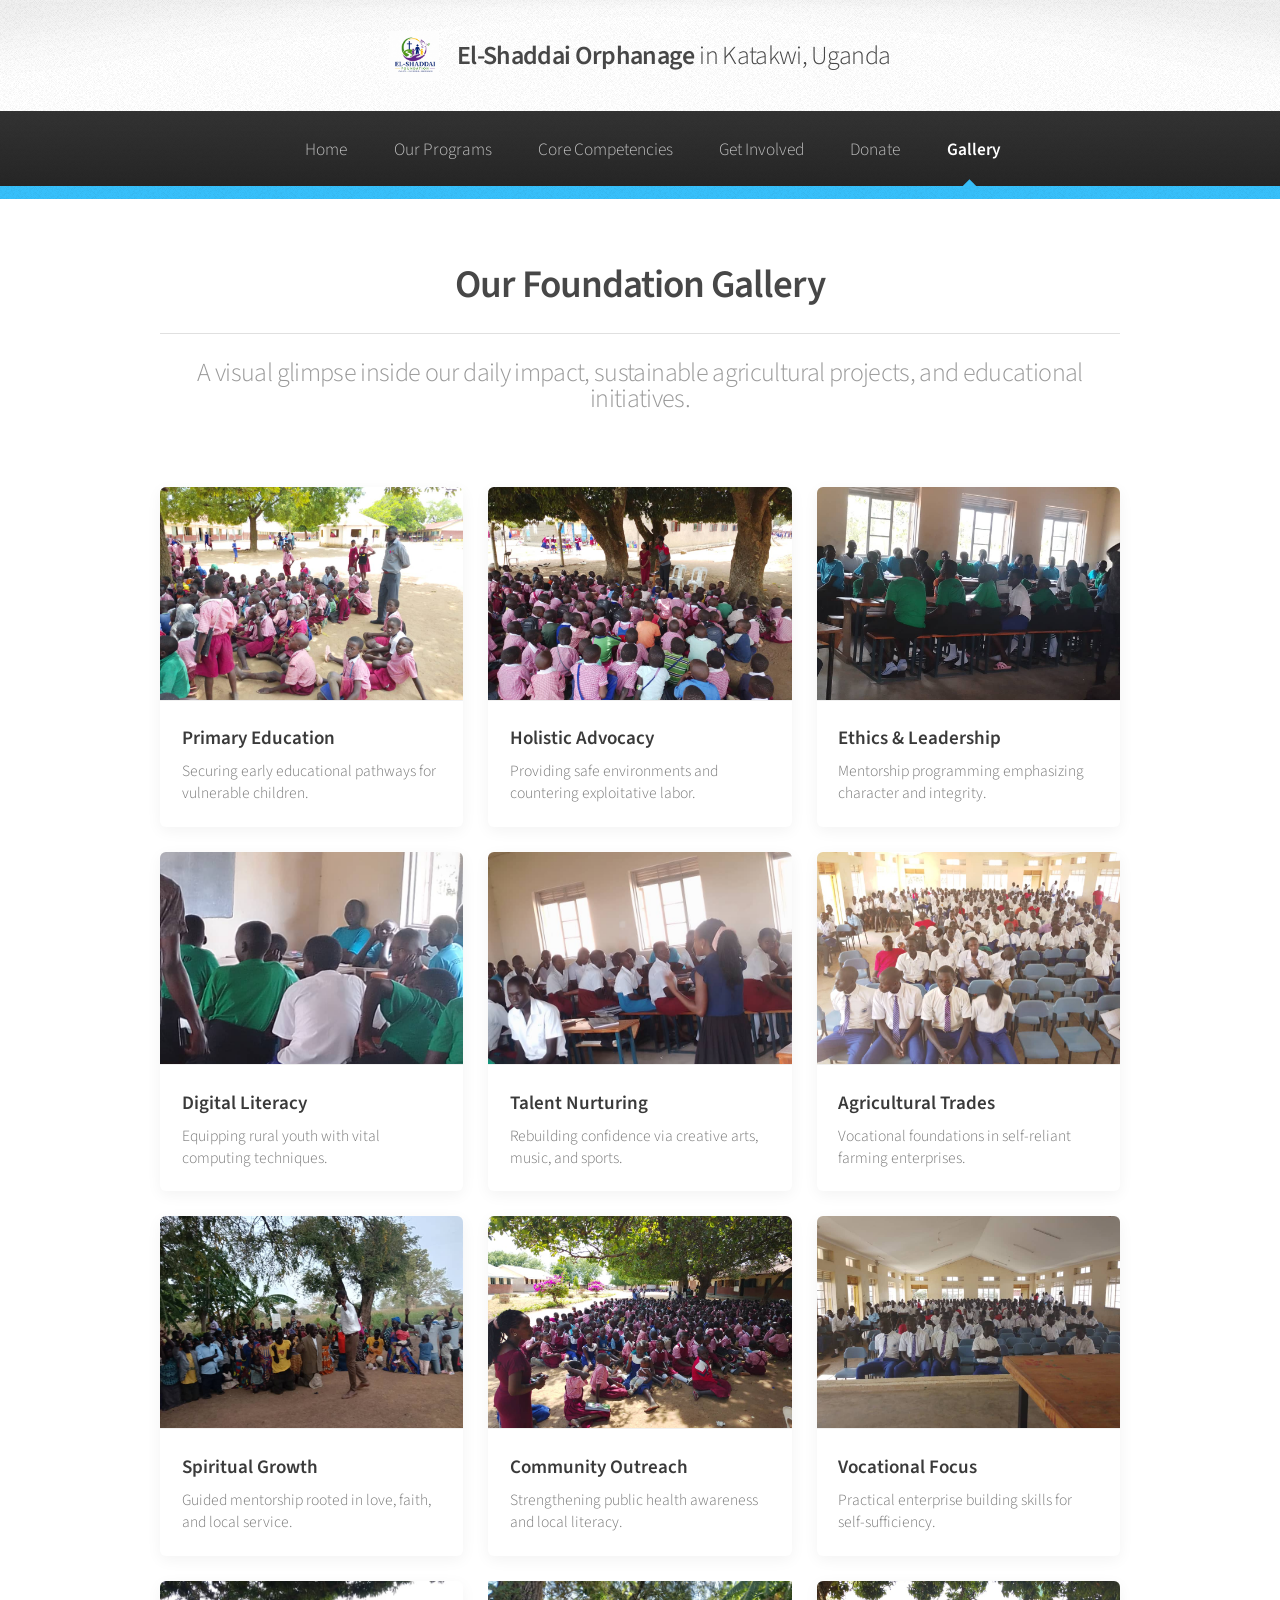
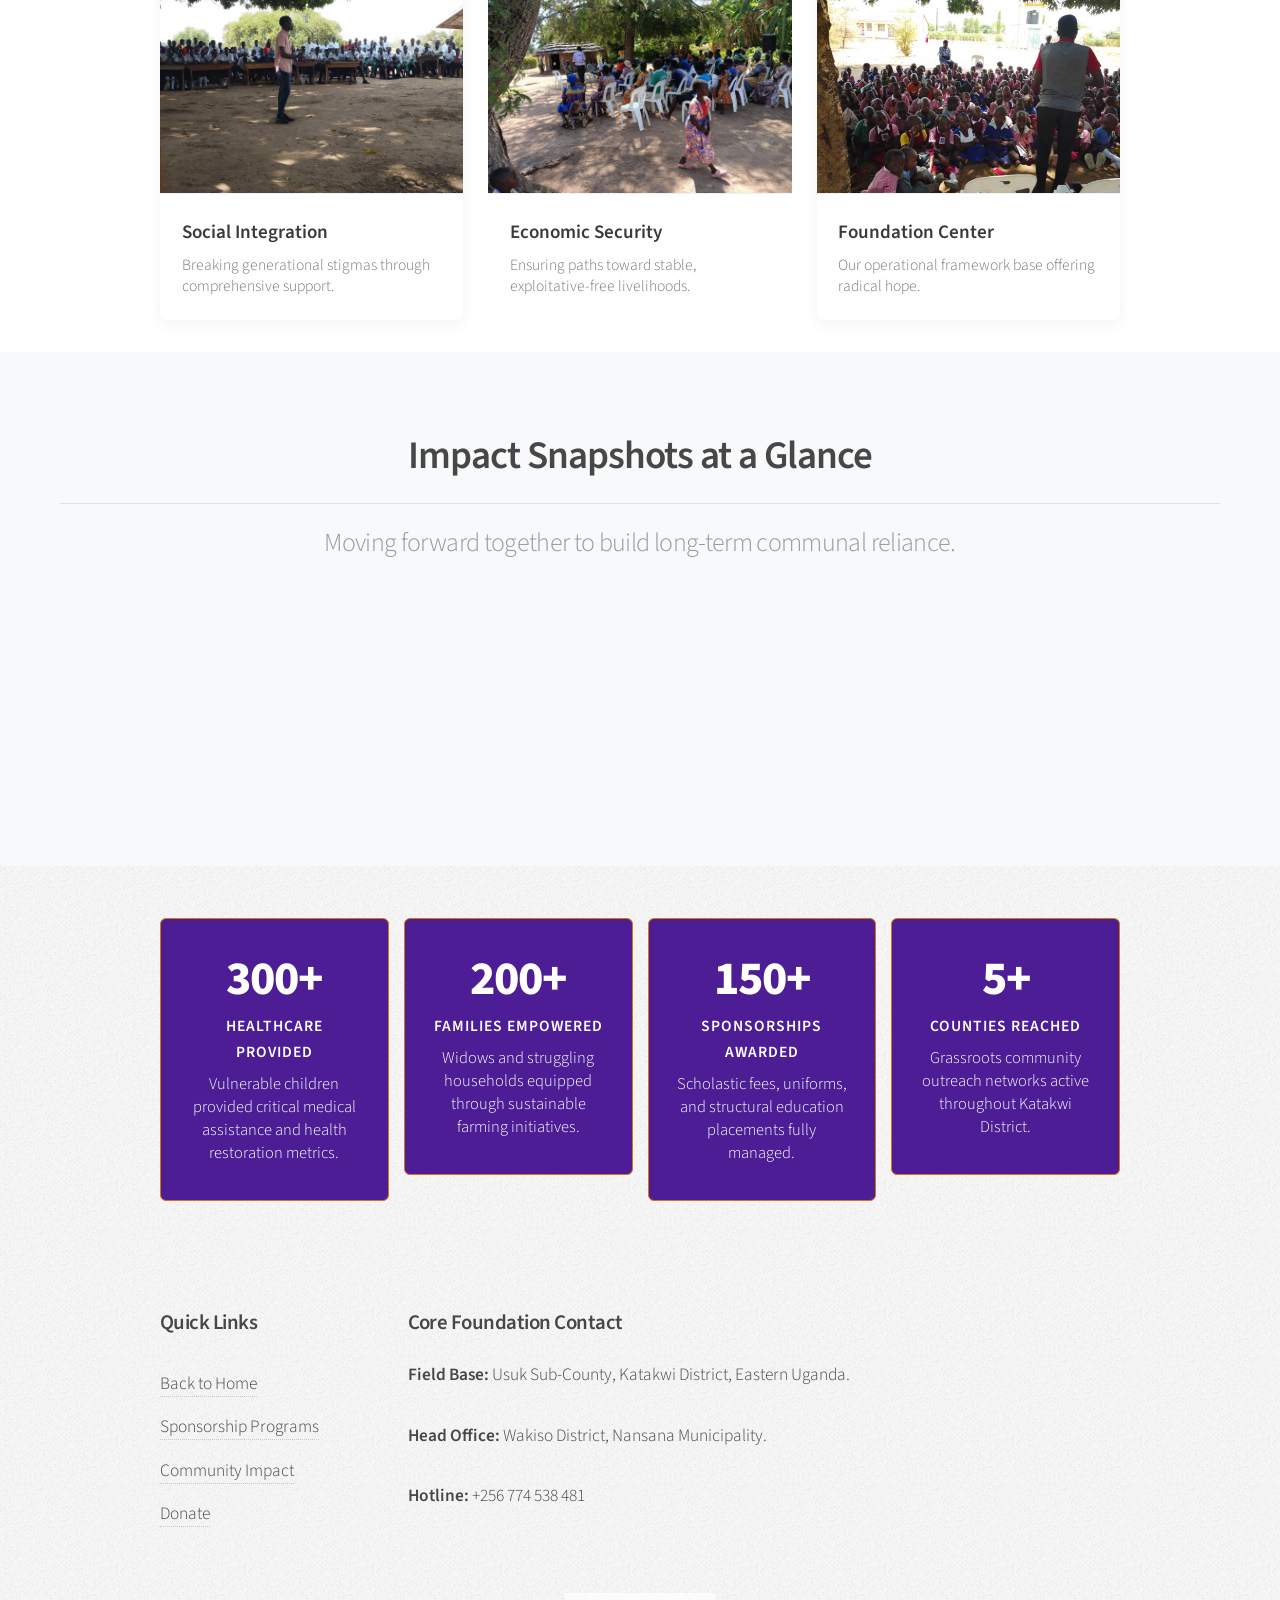
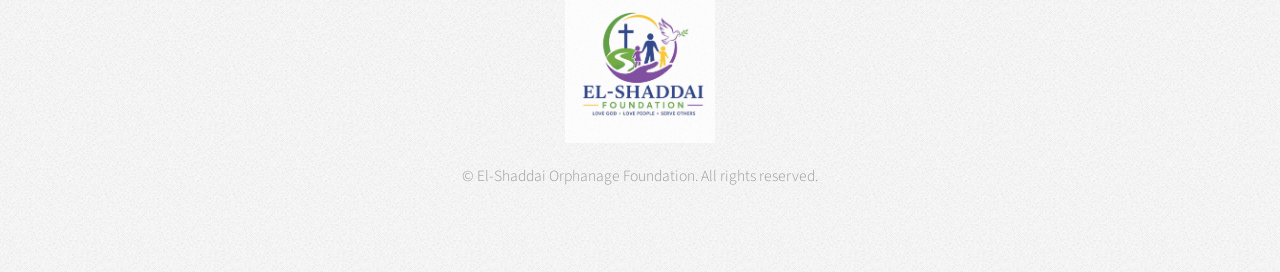
<file: galleryBackup.html>
<!DOCTYPE HTML>
<html>
	<head>
		<title>Our Programs - El-Shaddai Orphanage Foundation</title>
		<meta charset="utf-8" />
		<meta name="viewport" content="width=device-width, initial-scale=1, user-scalable=no" />
		<meta name="description" content="Restoring radical hope to orphans, vulnerable children, young widows, and teenage mothers in Usuk sub-county, Katakwi District, Eastern Uganda through holistic care, education, and health rehabilitation." />
		<meta name="keywords" content="El-Shaddai Orphanage, Katakwi Uganda, orphan sponsorship Uganda, child advocacy Usuk, vulnerable children charity, Eastern Uganda NGO, donate to Uganda orphanage" />
		<meta name="robots" content="index, follow" />
		
		<link rel="canonical" href="https://alijinie.github.io/El-Shaddai-Orphanage-Foundation/our-programs.html" />
		<meta property="og:type" content="website" />
		<meta property="og:url" content="https://alijinie.github.io/El-Shaddai-Orphanage-Foundation/our-programs.html" />
		<meta property="og:title" content="El-Shaddai Orphanage Foundation | Katakwi, Uganda" />
		<meta property="og:description" content="Restoring radical hope to orphans, vulnerable children, young widows, and teenage mothers throughout Usuk sub-county." />
		<meta property="og:image" content="https://alijinie.github.io/El-Shaddai-Orphanage-Foundation/hero.jpeg" />
		<meta property="og:image:secure_url" content="https://alijinie.github.io/El-Shaddai-Orphanage-Foundation/hero.jpeg" />
		<meta property="og:image:type" content="image/jpeg" />
		<meta property="og:image:width" content="1200" />
		<meta property="og:image:height" content="630" />
		<meta property="og:site_name" content="El-Shaddai Orphanage Foundation" />

		<meta name="twitter:card" content="summary_large_image" />
		<meta name="twitter:url" content="https://alijinie.github.io/El-Shaddai-Orphanage-Foundation/our-programs.html" />
		<meta name="twitter:title" content="El-Shaddai Orphanage Foundation | Love God, Love People, Serve Others" />
		<meta name="twitter:description" content="Empowering vulnerable children and young families in Eastern Uganda through education, clinical therapies, and community outreach." />
		<meta name="twitter:image" content="https://alijinie.github.io/El-Shaddai-Orphanage-Foundation/hero.jpeg" />
		
		<link rel="icon" type="image/jpg" href="logo.jpg">
		<link rel="stylesheet" href="assets/css/ma2.css" />
		<style>
			/* --- Programs Section Image Responsiveness --- */
			/* Desktop viewports (preserves balanced desktop proportions next to paragraph text) */
			.programs-section .image.left {
				max-width: 40%;
			}
			.programs-section .image.left img {
				width: 100%;
				height: auto;
			}

			/* Mobile responsive viewports (Drops the float to optimize layout spacing) */
			@media screen and (max-width: 736px) {
				.programs-section .image.left {
					float: none !important;
					display: block !important;
					margin: 0 auto 1.25em auto !important; /* Centers the image cleanly above paragraphs */
					max-width: 100% !important;
					width: 100% !important;
				}
				.programs-section .image.left img {
					width: 100% !important;
					height: auto !important;
				}
			}

			/* Custom Impact Counters Styling */
			.impact-container {
				text-align: center;
			}
			.stat-box {
				background: #4c1d95;
				padding: 2em 1.5em;
				border-radius: 6px;
				border: 1px solid #d97706;
				transition: transform 0.3s ease, background 0.3s ease;
			}
			.stat-box:hover {
				background: #d97706;
				transform: translateY(-5px);
				color: #065f46;
			}
			.stat-number {
				font-size: 2.75em;
				font-weight: 800;
				color: white;
				line-height: 1.1;
				margin-bottom: 0.15em;
				display: block;
				letter-spacing: -1px;
			}
			.stat-label {
				font-size: 0.9em;
				color: white;
				text-transform: uppercase;
				letter-spacing: 1px;
				font-weight: 600;
				margin-bottom: 0.5em;
				display: block;
			}
			.stat-desc {
				font-size: 0.95em;
				color: white;
				line-height: 1.4;
				margin: 0;
			}
			.impact-divider {
				border-color: rgba(255, 255, 255, 0.08);
				margin: 3em 0;
			}
			.logo-img {
				display: inline-block !important;
				width: auto !important;          /* Overrides global template responsive width stretching */
				height: 2.2em !important;        /* Proportional scaling relative to container text */
				max-height: 50px !important;     /* Hard ceiling to prevent arbitrary scaling */
				object-fit: contain !important;  /* Protects aspect ratio from any squeezing or distortion */
				vertical-align: middle !important; /* Vertically aligns logo inline with text */
				margin-right: 0.5em !important;  /* Creates uniform breathing room before text */
				margin-top: -0.15em !important;  /* Minor typographic alignment correction */
			}
			
			/* Footer Bottom Logo Styling */
			.bottom-Logo-img {
				display: block !important;       /* Isolates the logo on its own line centered above the links */
				margin: 0 auto 1.25em auto !important; /* Centers horizontally and adds clean space below it */
				width: auto !important;          /* Prevents template rules from forcing full-width stretching */
				height: 150px !important;         /* Perfect visual sweet-spot height for desktop */
				object-fit: contain !important;  /* Hard protection for the image's true aspect ratio */
				opacity: 0.8;                    /* Subtly matches the lower visual weight of footer text */
				transition: opacity 0.3s ease;
			}
			.bottom-Logo-img:hover {
				opacity: 1;                      /* Illuminates fully when hovered */
			}

			/* MOBILE RESPONSIVE OVERRIDES: Targets desktop viewports and the cloned titlebar/navigation panels */
			@media screen and (max-width: 736px) {
				.logo-img,
				#titleBar .title .logo-img,
				#navPanel .logo-img,
				#navPanel a .logo-img {
					display: inline-block !important;
					width: auto !important;
					height: 1.4em !important;     /* Compact layout height matching mobile title sizes */
					max-height: 32px !important;    /* Caps the sizing cleanly within small mobile panels */
					margin-right: 0.3em !important;
					margin-top: -0.1em !important;
					margin-bottom: 0px !important;
				}
			}
            /* ==========================================================================
   Modern CSS Grid Gallery Engine
   ========================================================================== */

/* The main layout grid grid container */
.gallery-grid {
    display: grid;
    /* Automatically creates columns that are at least 280px wide, scaling fluidly */
    grid-template-columns: repeat(auto-fit, minmax(280px, 1fr));
    gap: 25px; /* Elegant spatial breathing room between item blocks */
    padding: 15px 0;
}

/* Individual modern card wrapper */
.gallery-item {
    position: relative;
    overflow: hidden;
    background: #ffffff;
    border-radius: 6px;
    box-shadow: 0 4px 15px rgba(0, 0, 0, 0.05);
    transition: transform 0.4s cubic-bezier(0.165, 0.84, 0.44, 1), 
                box-shadow 0 4.5s cubic-bezier(0.165, 0.84, 0.44, 1);
}

/* Subtle sleek lift effect on hover */
.gallery-item:hover {
    transform: translateY(-6px);
    box-shadow: 0 12px 24px rgba(0, 0, 0, 0.12);
}

/* Enforces uniform aspect ratios across non-standard user uploads */
.gallery-image-wrapper {
    position: relative;
    width: 100%;
    padding-top: 70%; /* Aspect ratio matching roughly 4:3 configurations */
    overflow: hidden;
}

.gallery-image-wrapper img {
    position: absolute;
    top: 0;
    left: 0;
    width: 100%;
    height: 100%;
    object-fit: cover; /* Forces the image to fill space cleanly without squeezing */
    transition: transform 0.5s ease;
}

/* Zoom feature on photo hover */
.gallery-item:hover .gallery-image-wrapper img {
    transform: scale(1.06);
}

/* Dark elegant text dynamic slide caption */
.gallery-caption {
    padding: 1.25em;
    border-top: 1px solid #f0f0f0;
}

.gallery-caption h4 {
    margin: 0 0 0.3em 0 !important;
    font-size: 1.1em;
    font-weight: 600;
    color: #3a3a3a;
}

.gallery-caption p {
    margin: 0 !important;
    font-size: 0.9em;
    line-height: 1.4;
    color: #777777;
}

/* ==========================================================================
   Infinite Auto-Scrolling Image Carousel
   ========================================================================== */

.carousel-section {
    padding: 4em 0;
    background-color: #f7f9fa; /* Soft background tint for structural separation */
    overflow: hidden;
}

.carousel-container {
    max-width: 1200px;
    margin: 0 auto;
    padding: 0 20px;
}

.carousel-slider {
    width: 100%;
    height: var(--height);
    overflow: hidden;
    position: relative;
    /* Softly fades out the incoming and outgoing edge slides */
    mask-image: linear-gradient(to right, transparent, #000 15% 85%, transparent);
    -webkit-mask-image: linear-gradient(to right, transparent, #000 15% 85%, transparent);
}

.carousel-slider .list {
    display: flex;
    width: 100%;
    min-width: calc(var(--width) * var(--quantity));
    position: relative;
}

.carousel-slider .list .item {
    width: var(--width);
    height: var(--height);
    position: absolute;
    left: 100%;
    animation: autoRunCarousel 18s linear infinite; /* Adjusted to 18s for smooth cinematic pacing */
    transition: filter 0.4s ease, transform 0.4s ease;
    animation-delay: calc(
        (18s / var(--quantity)) * (var(--position) - 1) - 18s
    ) !important;
}

/* Elegant card presentation for gallery images */
.carousel-card {
    width: 100%;
    height: 100%;
    overflow: hidden;
    border-radius: 6px;
    box-shadow: 0 4px 10px rgba(0, 0, 0, 0.06);
    background: #ffffff;
    border: 1px solid #eef2f4;
}

.carousel-card img {
    width: 100%;
    height: 100%;
    object-fit: cover; /* Prevents stretching, clips images uniformly */
}

@keyframes autoRunCarousel {
    from {
        left: 100%;
    }
    to {
        left: calc(var(--width) * -1);
    }
}

/* Hover States: Softly dims adjacent items and brightens the targeted item */
.carousel-slider:hover .list .item {
    animation-play-state: paused !important;
    filter: grayscale(0.4) brightness(0.9);
}

.carousel-slider .list .item:hover {
    filter: grayscale(0) brightness(1);
    transform: scale(1.04); /* Subtle interactive scaling hint */
}

/* --- Mobile Viewport Responsiveness --- */
@media screen and (max-width: 736px) {
    .carousel-slider {
        /* Automatically downsizes image targets dynamically on phone viewports */
        --width: 150px !important;
        --height: 150px !important;
    }
    .carousel-section {
        padding: 2.5em 0;
    }
}
		</style>
	</head>
	<body class="is-preload">
		<div id="page-wrapper">

			<div id="header">
				<h1>
					<a href="index.html" id="logo">
						<img src="logo.jpg" alt="El-Shaddai Orphanage Logo" class="logo-img" />
						El-Shaddai Orphanage <em>in Katakwi, Uganda</em>
					</a>
				</h1>
				<nav id="nav">
					<ul>
						<li><a href="index.html">Home</a></li>
						<li><a href="Our Programmes.html">Our Programs</a></li>
						<li><a href="Core Competencies.html">Core Competencies</a></li>
						<li><a href="contact.html">Get Involved</a></li>
                        <li><a href="donate.html">Donate</a></li>
                    <li class="current"><a href="gallery.html">Gallery</a></li>
					</ul>
				</nav>
			</div>

			<section class="wrapper style1">
    <div class="container">
        <header class="major">
            <h2>Our Foundation Gallery</h2>
            <p>A visual glimpse inside our daily impact, sustainable agricultural projects, and educational initiatives.</p>
        </header>

        <div class="gallery-grid">

            <div class="gallery-item">
                <div class="gallery-image-wrapper">
                    <img src="1.jpeg" alt="Empowering vulnerable children through education" />
                </div>
                <div class="gallery-caption">
                    <h4>Primary Education</h4>
                    <p>Securing early educational pathways for vulnerable children.</p>
                </div>
            </div>

            <div class="gallery-item">
                <div class="gallery-image-wrapper">
                    <img src="3.jpeg" alt="Child welfare support" />
                </div>
                <div class="gallery-caption">
                    <h4>Holistic Advocacy</h4>
                    <p>Providing safe environments and countering exploitative labor.</p>
                </div>
            </div>

            <div class="gallery-item">
                <div class="gallery-image-wrapper">
                    <img src="33.jpeg" alt="Mentoring sessions highlighting accountability" />
                </div>
                <div class="gallery-caption">
                    <h4>Ethics & Leadership</h4>
                    <p>Mentorship programming emphasizing character and integrity.</p>
                </div>
            </div>

            <div class="gallery-item">
                <div class="gallery-image-wrapper">
                    <img src="444.jpeg" alt="Students gaining standard computer literacy skills" />
                </div>
                <div class="gallery-caption">
                    <h4>Digital Literacy</h4>
                    <p>Equipping rural youth with vital computing techniques.</p>
                </div>
            </div>

            <div class="gallery-item">
                <div class="gallery-image-wrapper">
                    <img src="55.jpeg" alt="Children exploring sports and creative arts" />
                </div>
                <div class="gallery-caption">
                    <h4>Talent Nurturing</h4>
                    <p>Rebuilding confidence via creative arts, music, and sports.</p>
                </div>
            </div>

            <div class="gallery-item">
                <div class="gallery-image-wrapper">
                    <img src="555.jpeg" alt="Sustainable agricultural farming" />
                </div>
                <div class="gallery-caption">
                    <h4>Agricultural Trades</h4>
                    <p>Vocational foundations in self-reliant farming enterprises.</p>
                </div>
            </div>

            <div class="gallery-item">
                <div class="gallery-image-wrapper">
                    <img src="s.jpg" alt="Spiritual growth activities" />
                </div>
                <div class="gallery-caption">
                    <h4>Spiritual Growth</h4>
                    <p>Guided mentorship rooted in love, faith, and local service.</p>
                </div>
            </div>

            <div class="gallery-item">
                <div class="gallery-image-wrapper">
                    <img src="2.jpeg" alt="Community integration outreach" />
                </div>
                <div class="gallery-caption">
                    <h4>Community Outreach</h4>
                    <p>Strengthening public health awareness and local literacy.</p>
                </div>
            </div>

            <div class="gallery-item">
                <div class="gallery-image-wrapper">
                    <img src="666.jpeg" alt="Vocational skills training" />
                </div>
                <div class="gallery-caption">
                    <h4>Vocational Focus</h4>
                    <p>Practical enterprise building skills for self-sufficiency.</p>
                </div>
            </div>

            <div class="gallery-item">
                <div class="gallery-image-wrapper">
                    <img src="999.jpeg" alt="Social integration and community" />
                </div>
                <div class="gallery-caption">
                    <h4>Social Integration</h4>
                    <p>Breaking generational stigmas through comprehensive support.</p>
                </div>
            </div>

            <div class="gallery-item) -->
            <div class="gallery-item">
                <div class="gallery-image-wrapper">
                    <img src="99.jpg" alt="Economic empowerment projects" />
                </div>
                <div class="gallery-caption">
                    <h4>Economic Security</h4>
                    <p>Ensuring paths toward stable, exploitative-free livelihoods.</p>
                </div>
            </div>

            <div class="gallery-item">
                <div class="gallery-image-wrapper">
                    <img src="hero.jpeg" alt="El-Shaddai Foundation center view" />
                </div>
                <div class="gallery-caption">
                    <h4>Foundation Center</h4>
                    <p>Our operational framework base offering radical hope.</p>
                </div>
            </div>

        </div>
        </div>
</section>

<section class="carousel-section">
    <div class="carousel-container">
        
        <header class="major" style="text-align: center; margin-bottom: 2em;">
            <h2>Impact Snapshots at a Glance</h2>
            <p>Moving forward together to build long-term communal reliance.</p>
        </header>

        <div class="carousel-slider" style="--width: 220px; --height: 180px; --quantity: 9;">
            <div class="list">
                
                <div class="item" style="--position: 1">
                    <div class="carousel-card"><img src="00000.jpg" alt="Primary Schooling Program" /></div>
                </div>
                
                <div class="item" style="--position: 2">
                    <div class="carousel-card"><img src="66666.jpg" alt="Child Advocacy and Protection" /></div>
                </div>
                
                <div class="item" style="--position: 3">
                    <div class="carousel-card"><img src="77777.jpg" alt="Mentorship Activities" /></div>
                </div>
                
                <div class="item" style="--position: 4">
                    <div class="carousel-card"><img src="99999.jpg" alt="Digital Infrastructure Literacy" /></div>
                </div>
                
                <div class="item" style="--position: 5">
                    <div class="carousel-card"><img src="55.jpeg" alt="Recreational and Creative Expression" /></div>
                </div>
                
                <div class="item" style="--position: 6">
                    <div class="carousel-card"><img src="555.jpeg" alt="Agricultural Skills Foundation" /></div>
                </div>
                
                <div class="item" style="--position: 7">
                    <div class="carousel-card"><img src="s.jpg" alt="Faith and Spiritual Support" /></div>
                </div>
                
                <div class="item" style="--position: 8">
                    <div class="carousel-card"><img src="2.jpeg" alt="Community Health Initiatives" /></div>
                </div>
                
                <div class="item" style="--position: 9">
                    <div class="carousel-card"><img src="666.jpeg" alt="Vocational Enterprise Training" /></div>
                </div>

            </div>
        </div>

    </div>
</section>

			<div id="footer">
				<div class="container">

					<div class="impact-container">
						<div class="row gtr-50">
							<div class="col-3 col-6-narrower col-12-mobilep">
								<div class="stat-box">
									<span class="stat-number">300+</span>
									<span class="stat-label">Healthcare Provided</span>
									<p class="stat-desc">Vulnerable children provided critical medical assistance and health restoration metrics.</p>
								</div>
							</div>
							<div class="col-3 col-6-narrower col-12-mobilep">
								<div class="stat-box">
									<span class="stat-number">200+</span>
									<span class="stat-label">Families Empowered</span>
									<p class="stat-desc">Widows and struggling households equipped through sustainable farming initiatives.</p>
								</div>
							</div>
							<div class="col-3 col-6-narrower col-12-mobilep">
								<div class="stat-box">
									<span class="stat-number">150+</span>
									<span class="stat-label">Sponsorships Awarded</span>
									<p class="stat-desc">Scholastic fees, uniforms, and structural education placements fully managed.</p>
								</div>
							</div>
							<div class="col-3 col-6-narrower col-12-mobilep">
								<div class="stat-box">
									<span class="stat-number">5+</span>
									<span class="stat-label">Counties Reached</span>
									<p class="stat-desc">Grassroots community outreach networks active throughout Katakwi District.</p>
								</div>
							</div>
						</div>
					</div>

					<hr class="impact-divider" />

					<div class="row">
						<section class="col-3 col-6-narrower col-12-mobilep">
							<h3>Quick Links</h3>
							<ul class="links">
								<li><a href="index.html">Back to Home</a></li>
								<li><a href="our-programs.html">Sponsorship Programs</a></li>
								<li><a href="contact.html">Community Impact</a></li>
                                <li><a href="donate.html">Donate</a></li>
							</ul>
						</section>
						
						<section class="col-6 col-12-narrower">
							<h3>Core Foundation Contact</h3>
							<p><strong>Field Base:</strong> Usuk Sub-County, Katakwi District, Eastern Uganda.</p>
							<p><strong>Head Office:</strong> Wakiso District, Nansana Municipality.</p>
							<p><strong>Hotline:</strong> +256 774 538 481</p>
						</section>
					</div>
				</div>

				<div class="copyright">
					<img src="logo.jpg" alt="El-Shaddai Orphanage Logo" class="bottom-Logo-img" />
					<ul class="menu">
						<li>&copy; El-Shaddai Orphanage Foundation. All rights reserved.</li>
						
					</ul>
				</div>

			</div> </div> <script src="assets/js/jquery.min.js"></script>
		<script src="assets/js/jquery.dropotron.min.js"></script>
		<script src="assets/js/browser.min.js"></script>
		<script src="assets/js/breakpoints.min.js"></script>
		<script src="assets/js/util.js"></script>
		<script src="assets/js/main.js"></script>

	</body>
</html>
</file>
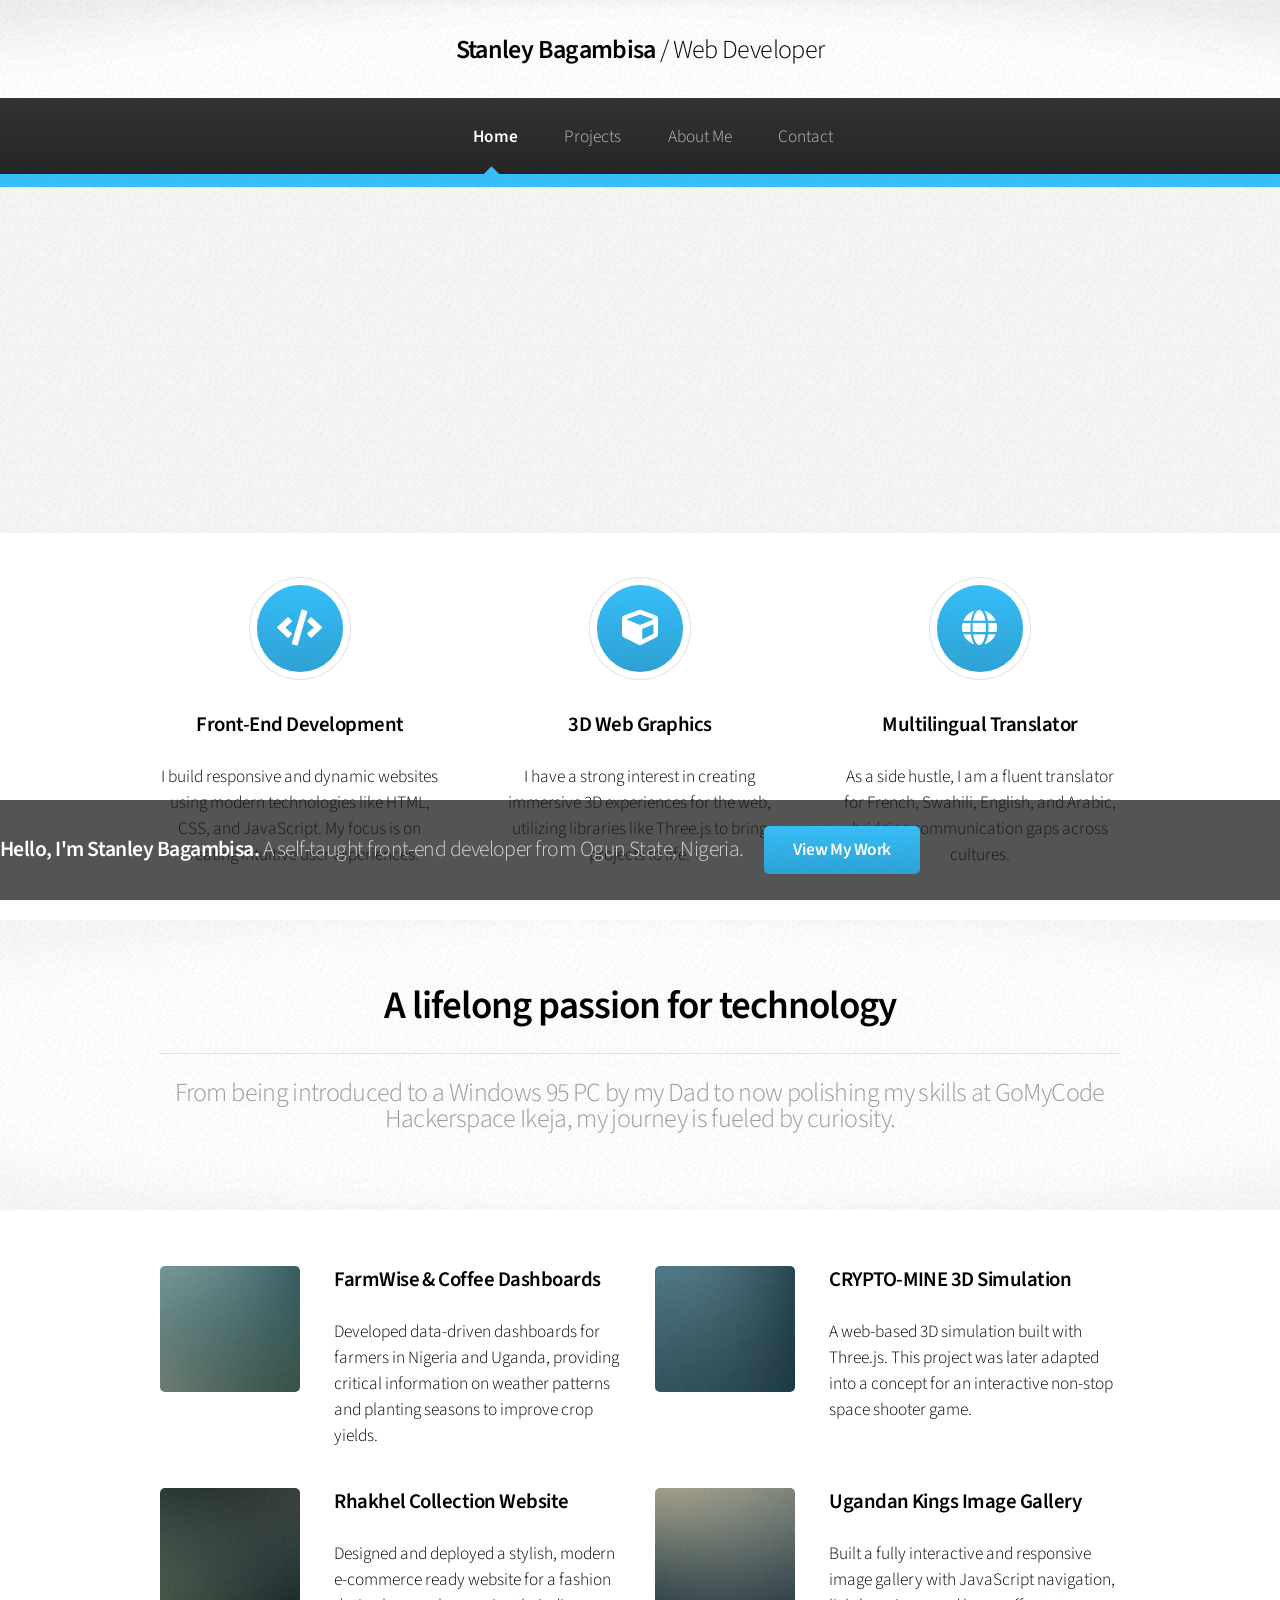
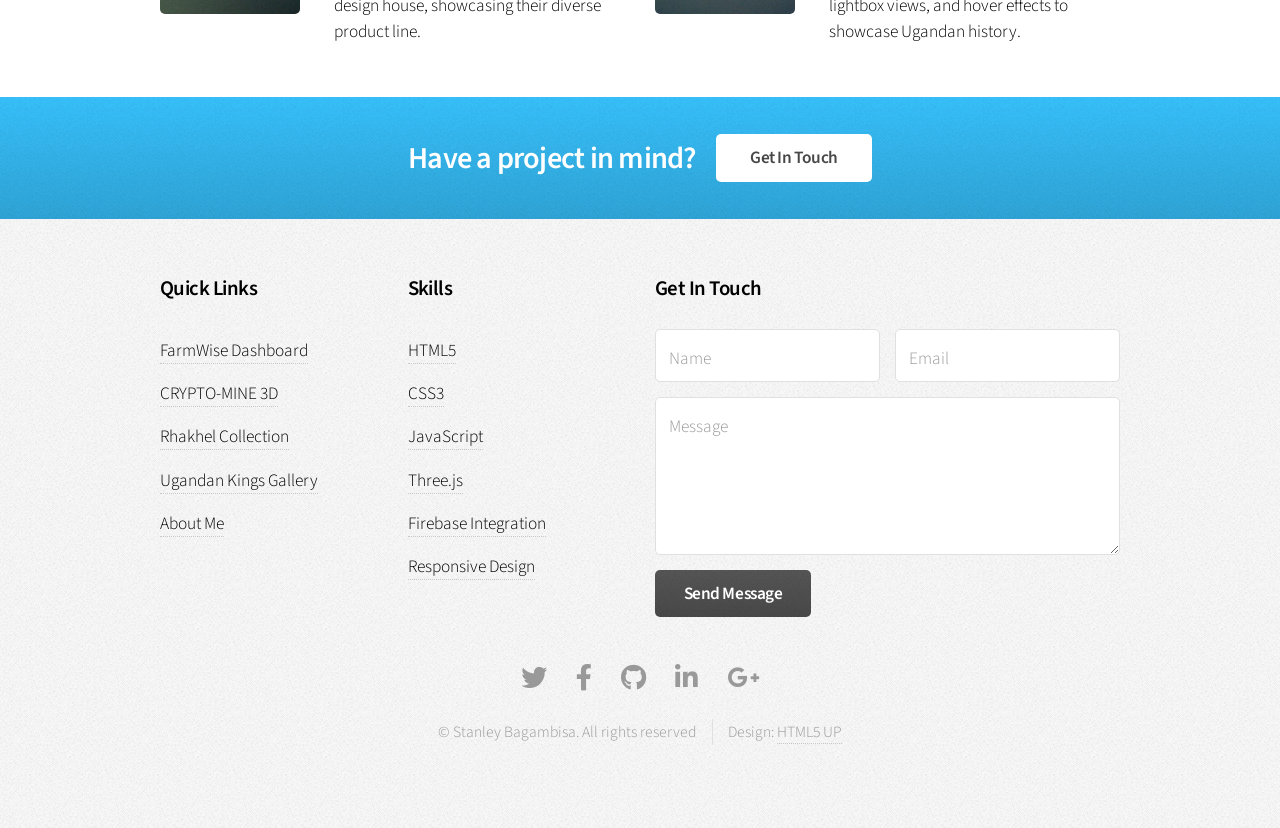
<file: new.html>
<!DOCTYPE HTML>
<html>
	<head>
		<title>Stanley Bagambisa | Front-End Developer</title>
		<meta charset="utf-8" />
		<meta name="viewport" content="width=device-width, initial-scale=1, user-scalable=no" />
		<link rel="stylesheet" href="assets/css/main.css" />
	</head>
	<body class="is-preload">
		<div id="page-wrapper">

			<div id="header">

					<h1><a href="index.html" id="logo">Stanley Bagambisa <em>/ Web Developer</em></a></h1>

					<nav id="nav">
							<ul>
								<li class="current"><a href="index.html">Home</a></li>
								<li>
									<a href="#">Projects</a>
									<ul>
										<li><a href="#farmwise">FarmWise Naija</a></li>
										<li><a href="#crypto-mine">CRYPTO-MINE 3D</a></li>
										<li><a href="#rhakhel">Rhakhel Collection</a></li>
										<li><a href="#kings-gallery">Ugandan Kings Gallery</a></li>
									</ul>
								</li>
								<li><a href="left-sidebar.html">About Me</a></li>
								<li><a href="#footer">Contact</a></li>
							</ul>
						</nav>

				</div>

			<section id="banner">
					<header>
						<h2>Hello, I'm Stanley Bagambisa. <em>A self-taught front-end developer from Ogun State, Nigeria.</em></h2>
						<a href="#cta" class="button">View My Work</a>
					</header>
				</section>

			<section class="wrapper style1">
					<div class="container">
						<div class="row gtr-200">
							<section class="col-4 col-12-narrower">
								<div class="box highlight">
									<i class="icon solid major fa-code"></i>
									<h3>Front-End Development</h3>
									<p>I build responsive and dynamic websites using modern technologies like HTML, CSS, and JavaScript. My focus is on creating intuitive user experiences.</p>
								</div>
							</section>
							<section class="col-4 col-12-narrower">
								<div class="box highlight">
									<i class="icon solid major fa-cube"></i>
									<h3>3D Web Graphics</h3>
									<p>I have a strong interest in creating immersive 3D experiences for the web, utilizing libraries like Three.js to bring projects to life.</p>
								</div>
							</section>
							<section class="col-4 col-12-narrower">
								<div class="box highlight">
									<i class="icon solid major fa-globe"></i>
									<h3>Multilingual Translator</h3>
									<p>As a side hustle, I am a fluent translator for French, Swahili, English, and Arabic, bridging communication gaps across cultures.</p>
								</div>
							</section>
						</div>
					</div>
				</section>

			<section class="wrapper style2">
					<div class="container">
						<header class="major">
							<h2>A lifelong passion for technology</h2>
							<p>From being introduced to a Windows 95 PC by my Dad to now polishing my skills at GoMyCode Hackerspace Ikeja, my journey is fueled by curiosity.</p>
						</header>
					</div>
				</section>

			<section class="wrapper style1">
					<div class="container">
						<div class="row">
							<section class="col-6 col-12-narrower">
								<div id="farmwise" class="box post">
									<a href="#" class="image left"><img src="images/pic01.jpg" alt="FarmWise Project Screenshot" /></a>
									<div class="inner">
										<h3>FarmWise &amp; Coffee Dashboards</h3>
										<p>Developed data-driven dashboards for farmers in Nigeria and Uganda, providing critical information on weather patterns and planting seasons to improve crop yields.</p>
									</div>
								</div>
							</section>
							<section class="col-6 col-12-narrower">
								<div id="crypto-mine" class="box post">
									<a href="#" class="image left"><img src="images/pic02.jpg" alt="CRYPTO-MINE Project Screenshot" /></a>
									<div class="inner">
										<h3>CRYPTO-MINE 3D Simulation</h3>
										<p>A web-based 3D simulation built with Three.js. This project was later adapted into a concept for an interactive non-stop space shooter game.</p>
									</div>
								</div>
							</section>
						</div>
						<div class="row">
							<section class="col-6 col-12-narrower">
								<div id="rhakhel" class="box post">
									<a href="#" class="image left"><img src="images/pic03.jpg" alt="Rhakhel Collection Website Screenshot" /></a>
									<div class="inner">
										<h3>Rhakhel Collection Website</h3>
										<p>Designed and deployed a stylish, modern e-commerce ready website for a fashion design house, showcasing their diverse product line.</p>
									</div>
								</div>
							</section>
							<section class="col-6 col-12-narrower">
								<div id="kings-gallery" class="box post">
									<a href="#" class="image left"><img src="images/pic04.jpg" alt="Ugandan Kings Gallery Screenshot" /></a>
									<div class="inner">
										<h3>Ugandan Kings Image Gallery</h3>
										<p>Built a fully interactive and responsive image gallery with JavaScript navigation, lightbox views, and hover effects to showcase Ugandan history.</p>
									</div>
								</div>
							</section>
						</div>
					</div>
				</section>

			<section id="cta" class="wrapper style3">
					<div class="container">
						<header>
							<h2>Have a project in mind?</h2>
							<a href="#footer" class="button">Get In Touch</a>
						</header>
					</div>
				</section>

			<div id="footer">
					<div class="container">
						<div class="row">
							<section class="col-3 col-6-narrower col-12-mobilep">
								<h3>Quick Links</h3>
								<ul class="links">
									<li><a href="#farmwise">FarmWise Dashboard</a></li>
									<li><a href="#crypto-mine">CRYPTO-MINE 3D</a></li>
									<li><a href="#rhakhel">Rhakhel Collection</a></li>
									<li><a href="#kings-gallery">Ugandan Kings Gallery</a></li>
									<li><a href="#">About Me</a></li>
								</ul>
							</section>
							<section class="col-3 col-6-narrower col-12-mobilep">
								<h3>Skills</h3>
								<ul class="links">
									<li><a href="#">HTML5</a></li>
									<li><a href="#">CSS3</a></li>
									<li><a href="#">JavaScript</a></li>
									<li><a href="#">Three.js</a></li>
									<li><a href="#">Firebase Integration</a></li>
									<li><a href="#">Responsive Design</a></li>
								</ul>
							</section>
							<section class="col-6 col-12-narrower">
								<h3>Get In Touch</h3>
								<form>
									<div class="row gtr-50">
										<div class="col-6 col-12-mobilep">
											<input type="text" name="name" id="name" placeholder="Name" />
										</div>
										<div class="col-6 col-12-mobilep">
											<input type="email" name="email" id="email" placeholder="Email" />
										</div>
										<div class="col-12">
											<textarea name="message" id="message" placeholder="Message" rows="5"></textarea>
										</div>
										<div class="col-12">
											<ul class="actions">
												<li><input type="submit" class="button alt" value="Send Message" /></li>
											</ul>
										</div>
									</div>
								</form>
							</section>
						</div>
					</div>

					<ul class="icons">
							<li><a href="#" class="icon brands fa-twitter"><span class="label">Twitter</span></a></li>
							<li><a href="#" class="icon brands fa-facebook-f"><span class="label">Facebook</span></a></li>
							<li><a href="#" class="icon brands fa-github"><span class="label">GitHub</span></a></li>
							<li><a href="#" class="icon brands fa-linkedin-in"><span class="label">LinkedIn</span></a></li>
							<li><a href="#" class="icon brands fa-google-plus-g"><span class="label">Google+</span></a></li>
						</ul>

					<div class="copyright">
							<ul class="menu">
								<li>&copy; Stanley Bagambisa. All rights reserved</li><li>Design: <a href="http://html5up.net">HTML5 UP</a></li>
							</ul>
						</div>

				</div>

		</div>

		<script src="assets/js/jquery.min.js"></script>
			<script src="assets/js/jquery.dropotron.min.js"></script>
			<script src="assets/js/browser.min.js"></script>
			<script src="assets/js/breakpoints.min.js"></script>
			<script src="assets/js/util.js"></script>
			<script src="assets/js/main.js"></script>

	</body>
</html>
</file>
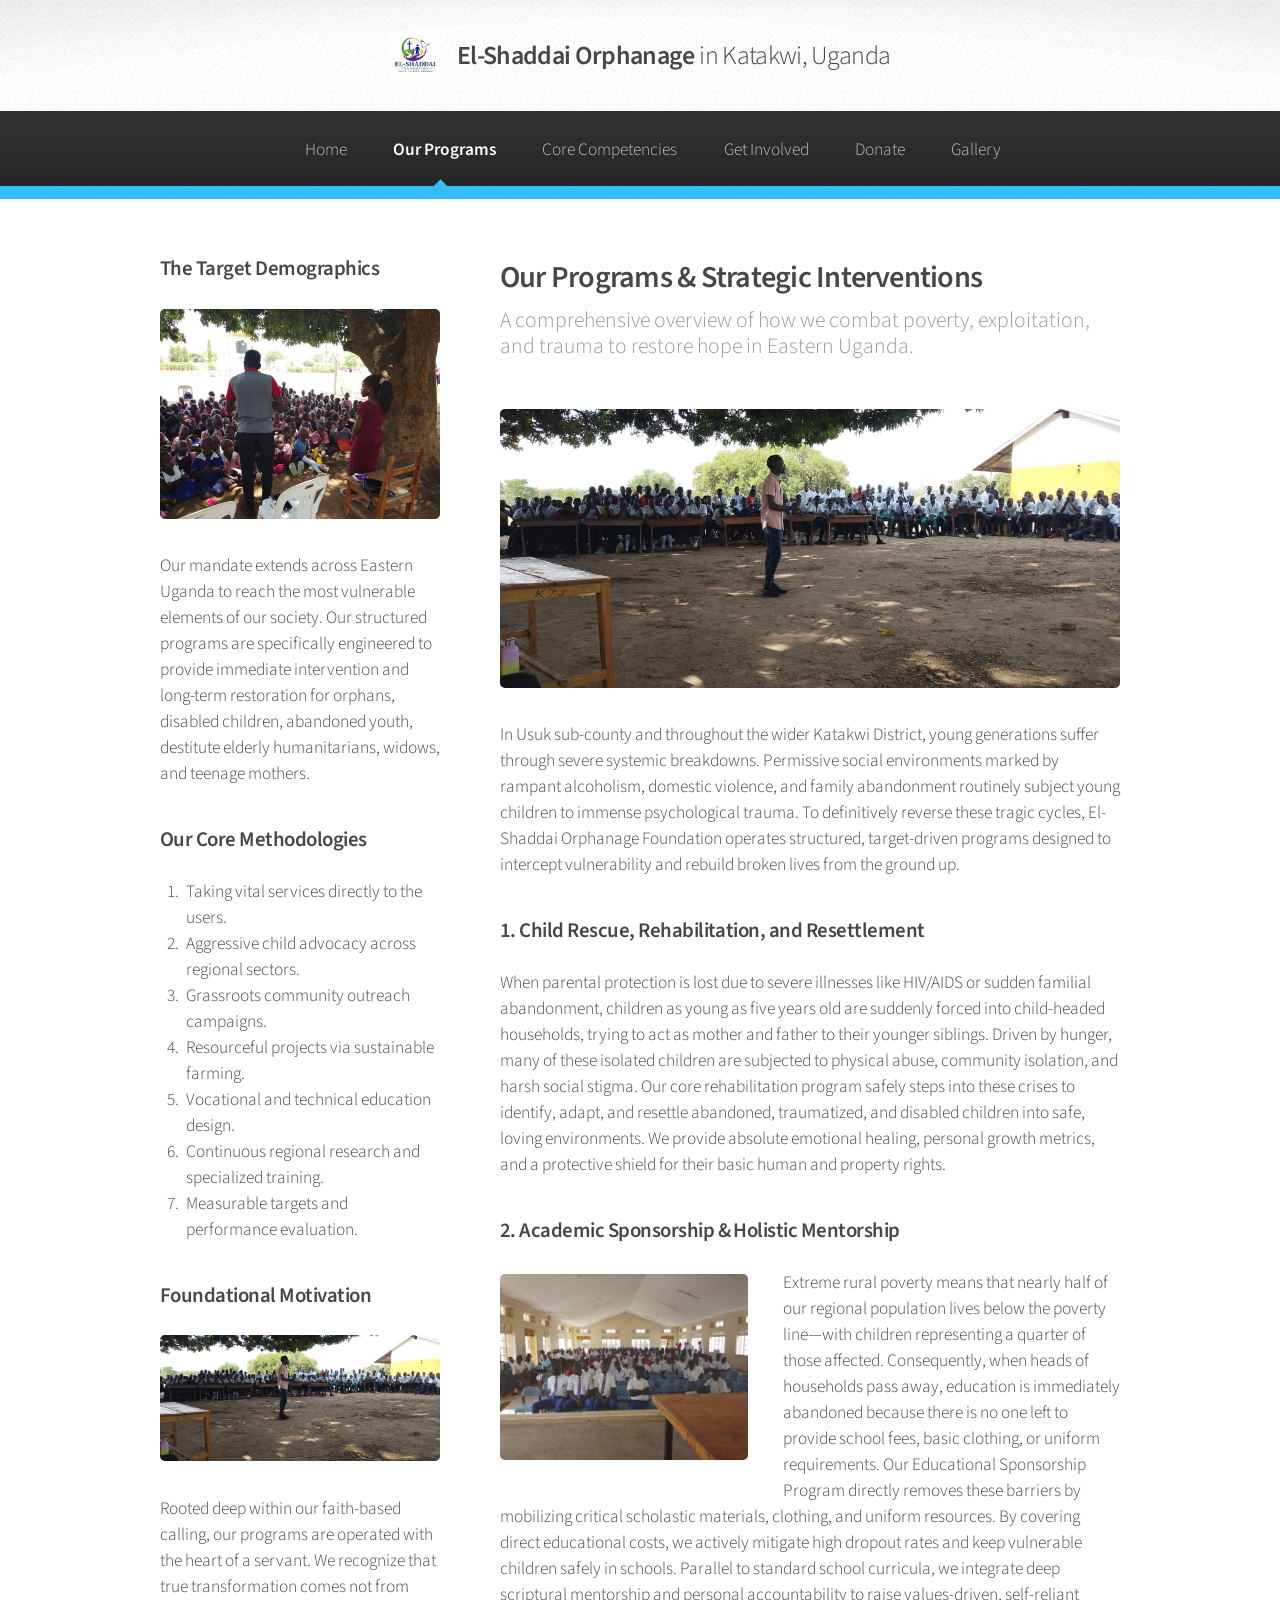
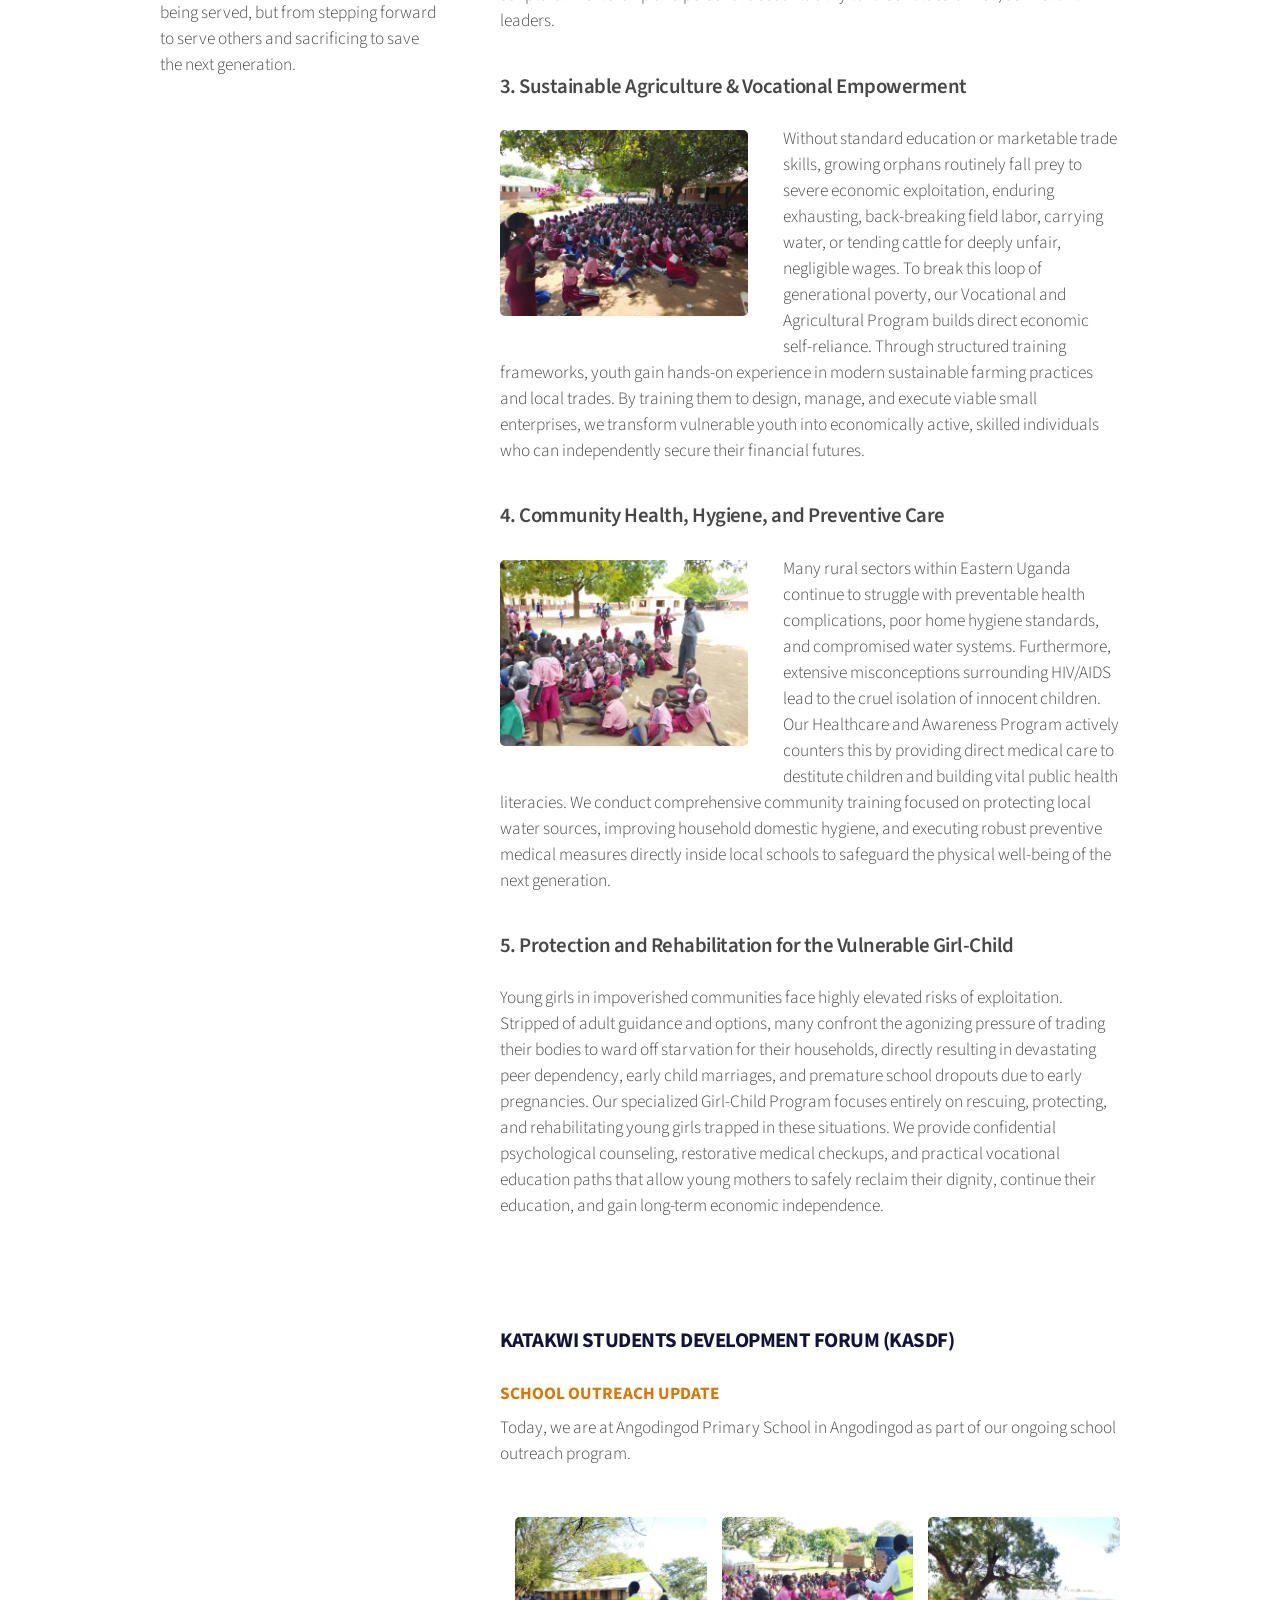
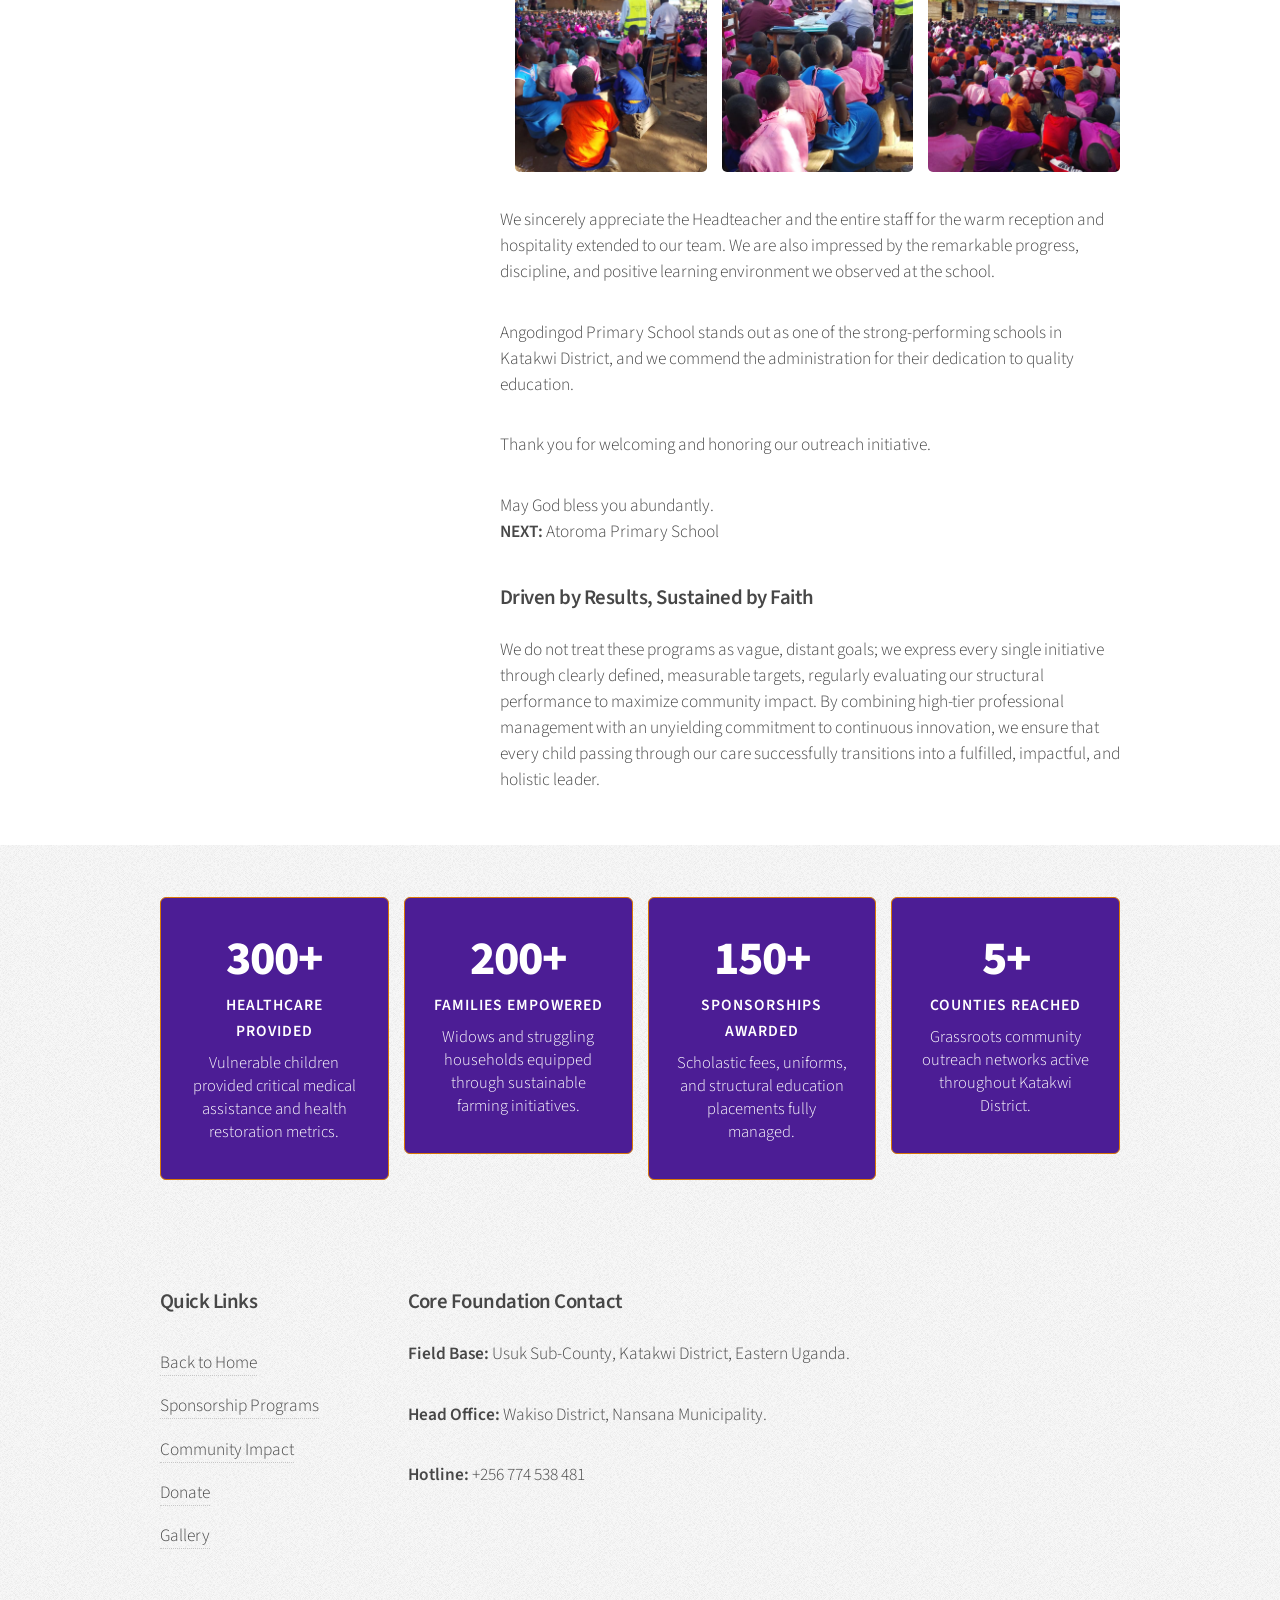
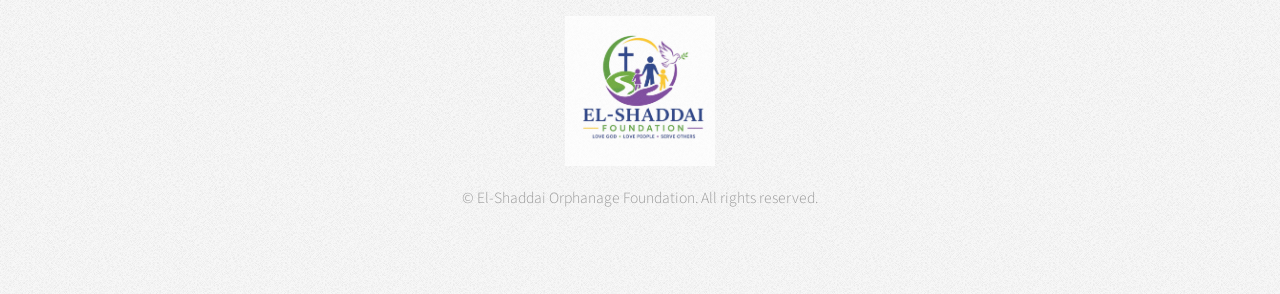
<file: Our Programmes.html>
<!DOCTYPE HTML>
<html>
	<head>
		<title>Our Programs - El-Shaddai Orphanage Foundation</title>
		<meta charset="utf-8" />
		<meta name="viewport" content="width=device-width, initial-scale=1, user-scalable=no" />
		 <meta name="description" content="Restoring radical hope to orphans, vulnerable children, young widows, and teenage mothers in Usuk sub-county, Katakwi District, Eastern Uganda through holistic care, education, and health rehabilitation." />
    <meta name="robots" content="index, follow" />
    
    <link rel="canonical" href="https://www.el-shaddaifoundation.org/" />
    
    <meta property="og:type" content="website" />
    <meta property="og:url" content="https://www.el-shaddaifoundation.org/" />
    <meta property="og:title" content="EL-Shaddai Orphanage Foundation | Katakwi, Uganda" />
    <meta property="og:description" content="Restoring radical hope to orphans, vulnerable children, young widows, and teenage mothers throughout Usuk sub-county." />
    <meta property="og:image" content="https://www.el-shaddaifoundation.org/ChristianBooks2.jpg" />
    <meta property="og:image:type" content="image/jpg" />
    <meta property="og:image:width" content="1200" />
    <meta property="og:image:height" content="630" />
    <meta property="og:site_name" content="EL-Shaddai Orphanage Foundation" />

    <meta name="twitter:card" content="summary_large_image" />
    <meta name="twitter:url" content="https://www.el-shaddaifoundation.org/" />
    <meta name="twitter:title" content="EL-Shaddai Orphanage Foundation | Love God, Love People, Serve Others" />
    <meta name="twitter:description" content="Empowering vulnerable children and young families in Eastern Uganda through education, clinical therapies, and community outreach." />
    <meta name="twitter:image" content="https://www.el-shaddaifoundation.org/ChristianBooks2.jpg" />
    <meta name="geo.region" content="UG-316" /> <meta name="geo.placename" content="Katakwi" />
    <meta name="geo.position" content="1.890;33.966" /> 
    <meta name="ICBM" content="1.890, 33.966" />
		
		<link rel="icon" type="image/jpg" href="logo.jpg">
		<link rel="stylesheet" href="assets/css/ma2.css" />
		<style>
			/* --- Programs Section Image Responsiveness --- */
			/* Desktop viewports (preserves balanced desktop proportions next to paragraph text) */
			.programs-section .image.left {
				max-width: 40%;
			}
			.programs-section .image.left img {
				width: 100%;
				height: auto;
			}

			/* Mobile responsive viewports (Drops the float to optimize layout spacing) */
			@media screen and (max-width: 736px) {
				.programs-section .image.left {
					float: none !important;
					display: block !important;
					margin: 0 auto 1.25em auto !important; /* Centers the image cleanly above paragraphs */
					max-width: 100% !important;
					width: 100% !important;
				}
				.programs-section .image.left img {
					width: 100% !important;
					height: auto !important;
				}
			}

			/* Custom Impact Counters Styling */
			.impact-container {
				text-align: center;
			}
			.stat-box {
				background: #4c1d95;
				padding: 2em 1.5em;
				border-radius: 6px;
				border: 1px solid #d97706;
				transition: transform 0.3s ease, background 0.3s ease;
			}
			.stat-box:hover {
				background: #d97706;
				transform: translateY(-5px);
				color: #065f46;
			}
			.stat-number {
				font-size: 2.75em;
				font-weight: 800;
				color: white;
				line-height: 1.1;
				margin-bottom: 0.15em;
				display: block;
				letter-spacing: -1px;
			}
			.stat-label {
				font-size: 0.9em;
				color: white;
				text-transform: uppercase;
				letter-spacing: 1px;
				font-weight: 600;
				margin-bottom: 0.5em;
				display: block;
			}
			.stat-desc {
				font-size: 0.95em;
				color: white;
				line-height: 1.4;
				margin: 0;
			}
			.impact-divider {
				border-color: rgba(255, 255, 255, 0.08);
				margin: 3em 0;
			}
			.logo-img {
				display: inline-block !important;
				width: auto !important;          /* Overrides global template responsive width stretching */
				height: 2.2em !important;        /* Proportional scaling relative to container text */
				max-height: 50px !important;     /* Hard ceiling to prevent arbitrary scaling */
				object-fit: contain !important;  /* Protects aspect ratio from any squeezing or distortion */
				vertical-align: middle !important; /* Vertically aligns logo inline with text */
				margin-right: 0.5em !important;  /* Creates uniform breathing room before text */
				margin-top: -0.15em !important;  /* Minor typographic alignment correction */
			}
			
			/* Footer Bottom Logo Styling */
			.bottom-Logo-img {
				display: block !important;       /* Isolates the logo on its own line centered above the links */
				margin: 0 auto 1.25em auto !important; /* Centers horizontally and adds clean space below it */
				width: auto !important;          /* Prevents template rules from forcing full-width stretching */
				height: 150px !important;         /* Perfect visual sweet-spot height for desktop */
				object-fit: contain !important;  /* Hard protection for the image's true aspect ratio */
				opacity: 0.8;                    /* Subtly matches the lower visual weight of footer text */
				transition: opacity 0.3s ease;
			}
			.bottom-Logo-img:hover {
				opacity: 1;                      /* Illuminates fully when hovered */
			}

			/* MOBILE RESPONSIVE OVERRIDES: Targets desktop viewports and the cloned titlebar/navigation panels */
			@media screen and (max-width: 736px) {
				.logo-img,
				#titleBar .title .logo-img,
				#navPanel .logo-img,
				#navPanel a .logo-img {
					display: inline-block !important;
					width: auto !important;
					height: 1.4em !important;     /* Compact layout height matching mobile title sizes */
					max-height: 32px !important;    /* Caps the sizing cleanly within small mobile panels */
					margin-right: 0.3em !important;
					margin-top: -0.1em !important;
					margin-bottom: 0px !important;
				}
			}
		</style>
	</head>
	<body class="is-preload">
		<div id="page-wrapper">

			<div id="header">
				<h1>
					<a href="index.html" id="logo">
						<img src="logo.jpg" alt="El-Shaddai Orphanage Logo" class="logo-img" />
						El-Shaddai Orphanage <em>in Katakwi, Uganda</em>
					</a>
				</h1>
				<nav id="nav">
					<ul>
						<li><a href="index.html">Home</a></li>
						<li class="current"><a href="Our Programmes.html">Our Programs</a></li>
						<li><a href="Core Competencies.html">Core Competencies</a></li>
						<li><a href="contact.html">Get Involved</a></li>
						<li><a href="donate.html">Donate</a></li>
                        <li><a href="gallery.html">Gallery</a></li>
					</ul>
				</nav>
			</div>

			<section class="wrapper style1">
				<div class="container">
					<div class="row gtr-200">
						
						<div class="col-4 col-12-narrower">
							<div id="sidebar">
								<section>
									<h3>The Target Demographics</h3>
									<span class="image featured"><img src="333.jpeg" alt="Vulnerable children and elderly humanitarians in Katakwi District" /></span>
									<p>Our mandate extends across Eastern Uganda to reach the most vulnerable elements of our society. Our structured programs are specifically engineered to provide immediate intervention and long-term restoration for orphans, disabled children, abandoned youth, destitute elderly humanitarians, widows, and teenage mothers.</p>
								</section>

								<section>
									<h3>Our Core Methodologies</h3>
									<ol class="links">
										<li>Taking vital services directly to the users.</li>
										<li>Aggressive child advocacy across regional sectors.</li>
										<li>Grassroots community outreach campaigns.</li>
										<li>Resourceful projects via sustainable farming.</li>
										<li>Vocational and technical education design.</li>
										<li>Continuous regional research and specialized training.</li>
										<li>Measurable targets and performance evaluation.</li>
									</ol>
								</section>

								<section>
									<h3>Foundational Motivation</h3>
									<span class="image featured"><img src="999.jpeg" alt="Staff members carrying out community outreach and food delivery" /></span>
									<p>Rooted deep within our faith-based calling, our programs are operated with the heart of a servant. We recognize that true transformation comes not from being served, but from stepping forward to serve others and sacrificing to save the next generation.</p>
								</section>
							</div>
						</div>

						<div class="col-8 col-12-narrower imp-narrower">
							<div id="content">
								<article class="programs-section">
									<header>
										<h2>Our Programs & Strategic Interventions</h2>
										<p>A comprehensive overview of how we combat poverty, exploitation, and trauma to restore hope in Eastern Uganda.</p>
									</header>

									<span class="image featured"><img src="999.jpeg" alt="Overview of El-Shaddai Orphanage Foundation community interventions" /></span>

									<p>In Usuk sub-county and throughout the wider Katakwi District, young generations suffer through severe systemic breakdowns. Permissive social environments marked by rampant alcoholism, domestic violence, and family abandonment routinely subject young children to immense psychological trauma. To definitively reverse these tragic cycles, El-Shaddai Orphanage Foundation operates structured, target-driven programs designed to intercept vulnerability and rebuild broken lives from the ground up.</p>

									<h3>1. Child Rescue, Rehabilitation, and Resettlement</h3>
									<p>When parental protection is lost due to severe illnesses like HIV/AIDS or sudden familial abandonment, children as young as five years old are suddenly forced into child-headed households, trying to act as mother and father to their younger siblings. Driven by hunger, many of these isolated children are subjected to physical abuse, community isolation, and harsh social stigma. Our core rehabilitation program safely steps into these crises to identify, adapt, and resettle abandoned, traumatized, and disabled children into safe, loving environments. We provide absolute emotional healing, personal growth metrics, and a protective shield for their basic human and property rights.</p>

									<h3>2. Academic Sponsorship & Holistic Mentorship</h3>
									<span class="image left"><img src="666.jpeg" alt="Children receiving educational sponsorship and mentorship" /></span>
									<p>Extreme rural poverty means that nearly half of our regional population lives below the poverty line—with children representing a quarter of those affected. Consequently, when heads of households pass away, education is immediately abandoned because there is no one left to provide school fees, basic clothing, or uniform requirements. Our Educational Sponsorship Program directly removes these barriers by mobilizing critical scholastic materials, clothing, and uniform resources. By covering direct educational costs, we actively mitigate high dropout rates and keep vulnerable children safely in schools. Parallel to standard school curricula, we integrate deep scriptural mentorship and personal accountability to raise values-driven, self-reliant leaders.</p>

									<h3>3. Sustainable Agriculture & Vocational Empowerment</h3>
									<span class="image left"><img src="2.jpeg" alt="Youth participating in agricultural training and small-scale farming" /></span>
									<p>Without standard education or marketable trade skills, growing orphans routinely fall prey to severe economic exploitation, enduring exhausting, back-breaking field labor, carrying water, or tending cattle for deeply unfair, negligible wages. To break this loop of generational poverty, our Vocational and Agricultural Program builds direct economic self-reliance. Through structured training frameworks, youth gain hands-on experience in modern sustainable farming practices and local trades. By training them to design, manage, and execute viable small enterprises, we transform vulnerable youth into economically active, skilled individuals who can independently secure their financial futures.</p>

									<h3>4. Community Health, Hygiene, and Preventive Care</h3>
									<span class="image left"><img src="1.jpeg" alt="Community health and hygiene initiatives" /></span>
									<p>Many rural sectors within Eastern Uganda continue to struggle with preventable health complications, poor home hygiene standards, and compromised water systems. Furthermore, extensive misconceptions surrounding HIV/AIDS lead to the cruel isolation of innocent children. Our Healthcare and Awareness Program actively counters this by providing direct medical care to destitute children and building vital public health literacies. We conduct comprehensive community training focused on protecting local water sources, improving household domestic hygiene, and executing robust preventive medical measures directly inside local schools to safeguard the physical well-being of the next generation.</p>

									<h3>5. Protection and Rehabilitation for the Vulnerable Girl-Child</h3>
									<p>Young girls in impoverished communities face highly elevated risks of exploitation. Stripped of adult guidance and options, many confront the agonizing pressure of trading their bodies to ward off starvation for their households, directly resulting in devastating peer dependency, early child marriages, and premature school dropouts due to early pregnancies. Our specialized Girl-Child Program focuses entirely on rescuing, protecting, and rehabilitating young girls trapped in these situations. We provide confidential psychological counseling, restorative medical checkups, and practical vocational education paths that allow young mothers to safely reclaim their dignity, continue their education, and gain long-term economic independence.</p>

									<!-- --- NEW SECTION: KASDF SCHOOL OUTREACH UPDATE --- -->
									<hr style="margin: 3em 0; border-color: rgba(0, 0, 0, 0.08);" />
									
									<h3 style="color: #11143a; font-weight: 700;">KATAKWI STUDENTS DEVELOPMENT FORUM (KASDF)</h3>
									<p style="font-weight: bold; margin-bottom: 0.5em; color: #d97706;">SCHOOL OUTREACH UPDATE</p>
									
									<p>Today, we are at Angodingod Primary School in Angodingod as part of our ongoing school outreach program.</p>

									<!-- Responsive Image Grid Gallery -->
									<div class="row gtr-50" style="margin: 1.5em 0 2em 0;">
										<div class="col-4 col-12-mobilep">
											<span class="image featured" style="margin-bottom: 0;"><img src="n1.jpg" alt="KASDF School Outreach team assembly at Angodingod Primary School" /></span>
										</div>
										<div class="col-4 col-12-mobilep">
											<span class="image featured" style="margin-bottom: 0;"><img src="n2.jpg" alt="Interactive student forum session at Angodingod" /></span>
										</div>
										<div class="col-4 col-12-mobilep">
											<span class="image featured" style="margin-bottom: 0;"><img src="n3.jpg" alt="Katakwi students attending school outreach update program" /></span>
										</div>
									</div>

									<p>We sincerely appreciate the Headteacher and the entire staff for the warm reception and hospitality extended to our team. We are also impressed by the remarkable progress, discipline, and positive learning environment we observed at the school.</p>
									
									<p>Angodingod Primary School stands out as one of the strong-performing schools in Katakwi District, and we commend the administration for their dedication to quality education.</p>
									
									<p>Thank you for welcoming and honoring our outreach initiative.</p>
									
									<p>May God bless you abundantly.<br />
									<strong>NEXT:</strong> Atoroma Primary School</p>
									<!-- ------------------------------------------------ -->

									<h3>Driven by Results, Sustained by Faith</h3>
									<p>We do not treat these programs as vague, distant goals; we express every single initiative through clearly defined, measurable targets, regularly evaluating our structural performance to maximize community impact. By combining high-tier professional management with an unyielding commitment to continuous innovation, we ensure that every child passing through our care successfully transitions into a fulfilled, impactful, and holistic leader.</p>
								</article>
							</div>
						</div>

					</div>
				</div>
			</section>

			<div id="footer">
				<div class="container">

					<div class="impact-container">
						<div class="row gtr-50">
							<div class="col-3 col-6-narrower col-12-mobilep">
								<div class="stat-box">
									<span class="stat-number">300+</span>
									<span class="stat-label">Healthcare Provided</span>
									<p class="stat-desc">Vulnerable children provided critical medical assistance and health restoration metrics.</p>
								</div>
							</div>
							<div class="col-3 col-6-narrower col-12-mobilep">
								<div class="stat-box">
									<span class="stat-number">200+</span>
									<span class="stat-label">Families Empowered</span>
									<p class="stat-desc">Widows and struggling households equipped through sustainable farming initiatives.</p>
								</div>
							</div>
							<div class="col-3 col-6-narrower col-12-mobilep">
								<div class="stat-box">
									<span class="stat-number">150+</span>
									<span class="stat-label">Sponsorships Awarded</span>
									<p class="stat-desc">Scholastic fees, uniforms, and structural education placements fully managed.</p>
								</div>
							</div>
							<div class="col-3 col-6-narrower col-12-mobilep">
								<div class="stat-box">
									<span class="stat-number">5+</span>
									<span class="stat-label">Counties Reached</span>
									<p class="stat-desc">Grassroots community outreach networks active throughout Katakwi District.</p>
								</div>
							</div>
						</div>
					</div>

					<hr class="impact-divider" />

					<div class="row">
						<section class="col-3 col-6-narrower col-12-mobilep">
							<h3>Quick Links</h3>
							<ul class="links">
								<li><a href="index.html">Back to Home</a></li>
								<li><a href="Our Programmes.html">Sponsorship Programs</a></li>
								<li><a href="contact.html">Community Impact</a></li>
								<li><a href="donate.html">Donate</a></li>
								<li><a href="gallery.html">Gallery</a></li>
							</ul>
						</section>
						
						<section class="col-6 col-12-narrower">
							<h3>Core Foundation Contact</h3>
							<p><strong>Field Base:</strong> Usuk Sub-County, Katakwi District, Eastern Uganda.</p>
							<p><strong>Head Office:</strong> Wakiso District, Nansana Municipality.</p>
							<p><strong>Hotline:</strong> +256 774 538 481</p>
						</section>
					</div>
				</div>

				<div class="copyright">
					<img src="logo.jpg" alt="El-Shaddai Orphanage Logo" class="bottom-Logo-img" />
					<ul class="menu">
						<li>&copy; El-Shaddai Orphanage Foundation. All rights reserved.</li>
					</ul>
				</div>

			</div> 
		</div> 
		
		<script src="assets/js/jquery.min.js"></script>
		<script src="assets/js/jquery.dropotron.min.js"></script>
		<script src="assets/js/browser.min.js"></script>
		<script src="assets/js/breakpoints.min.js"></script>
		<script src="assets/js/util.js"></script>
		<script src="assets/js/main.js"></script>
	</body>
</html>
</file>
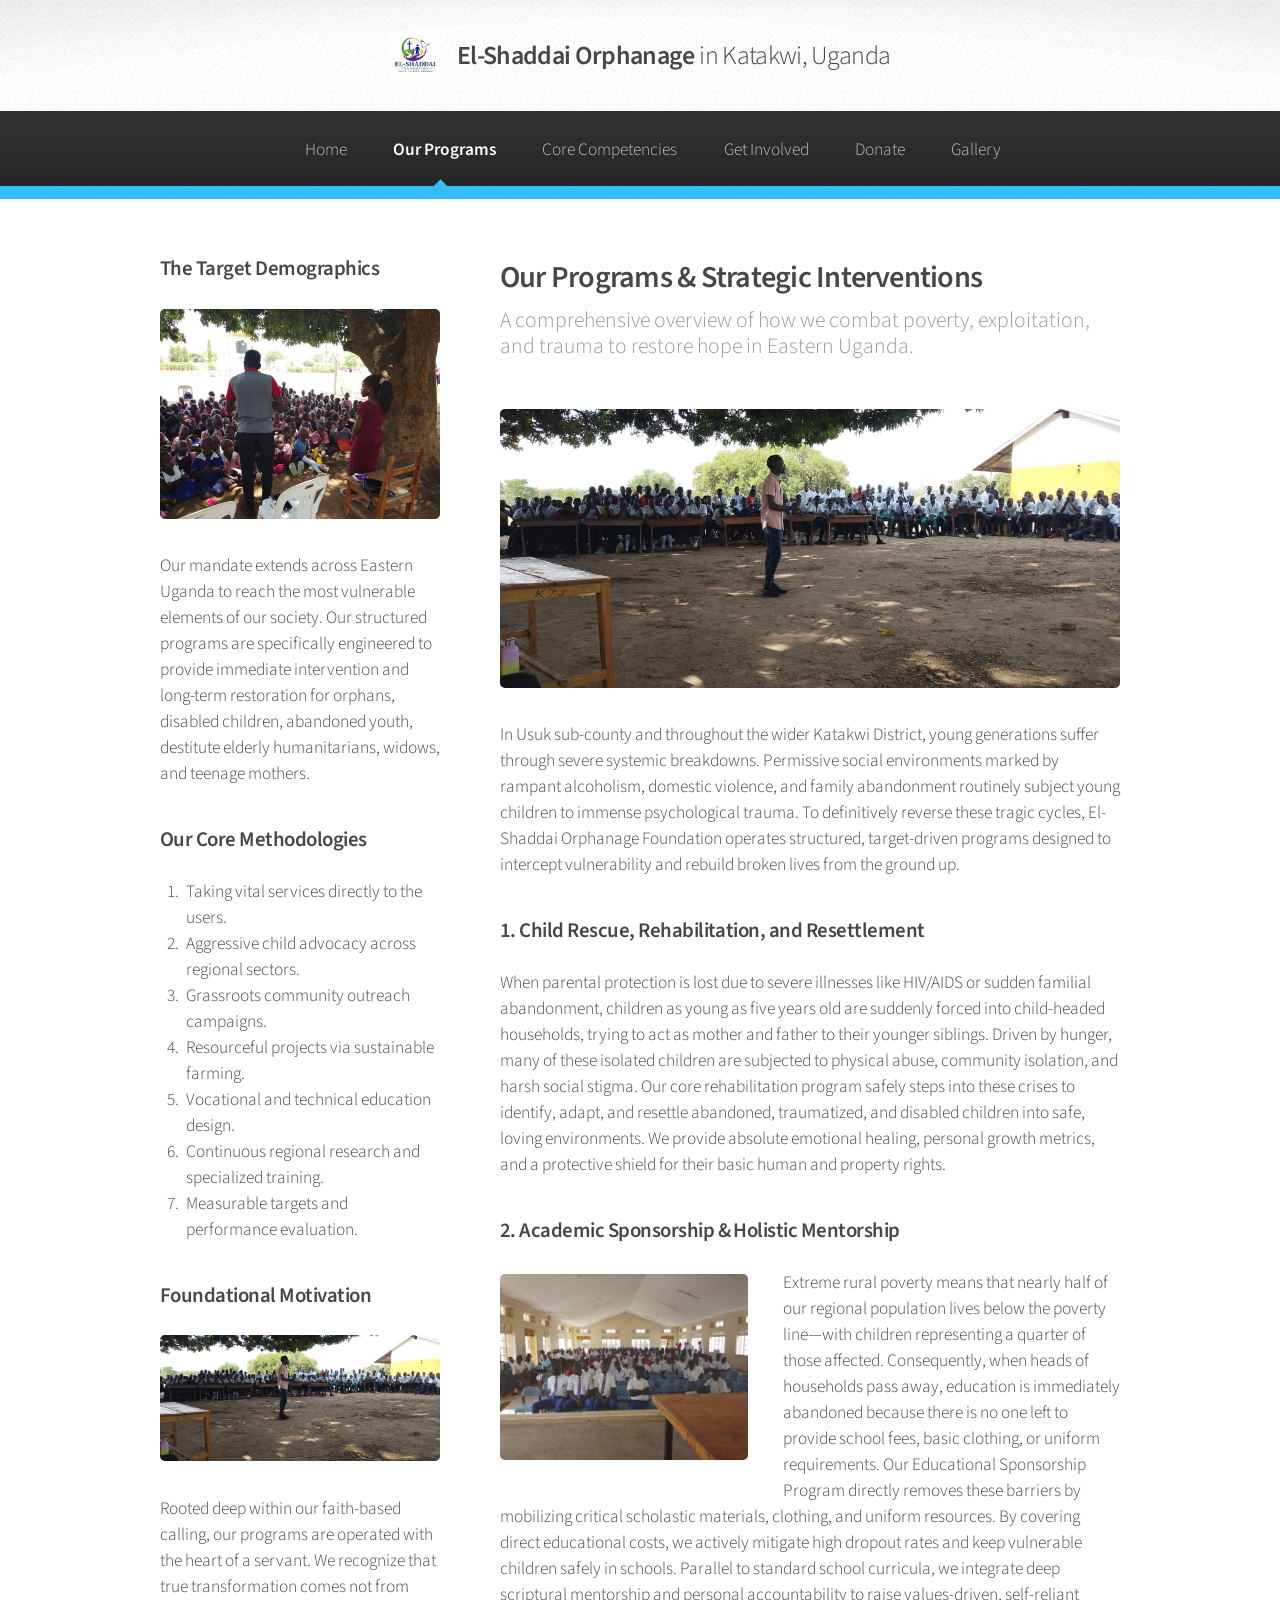
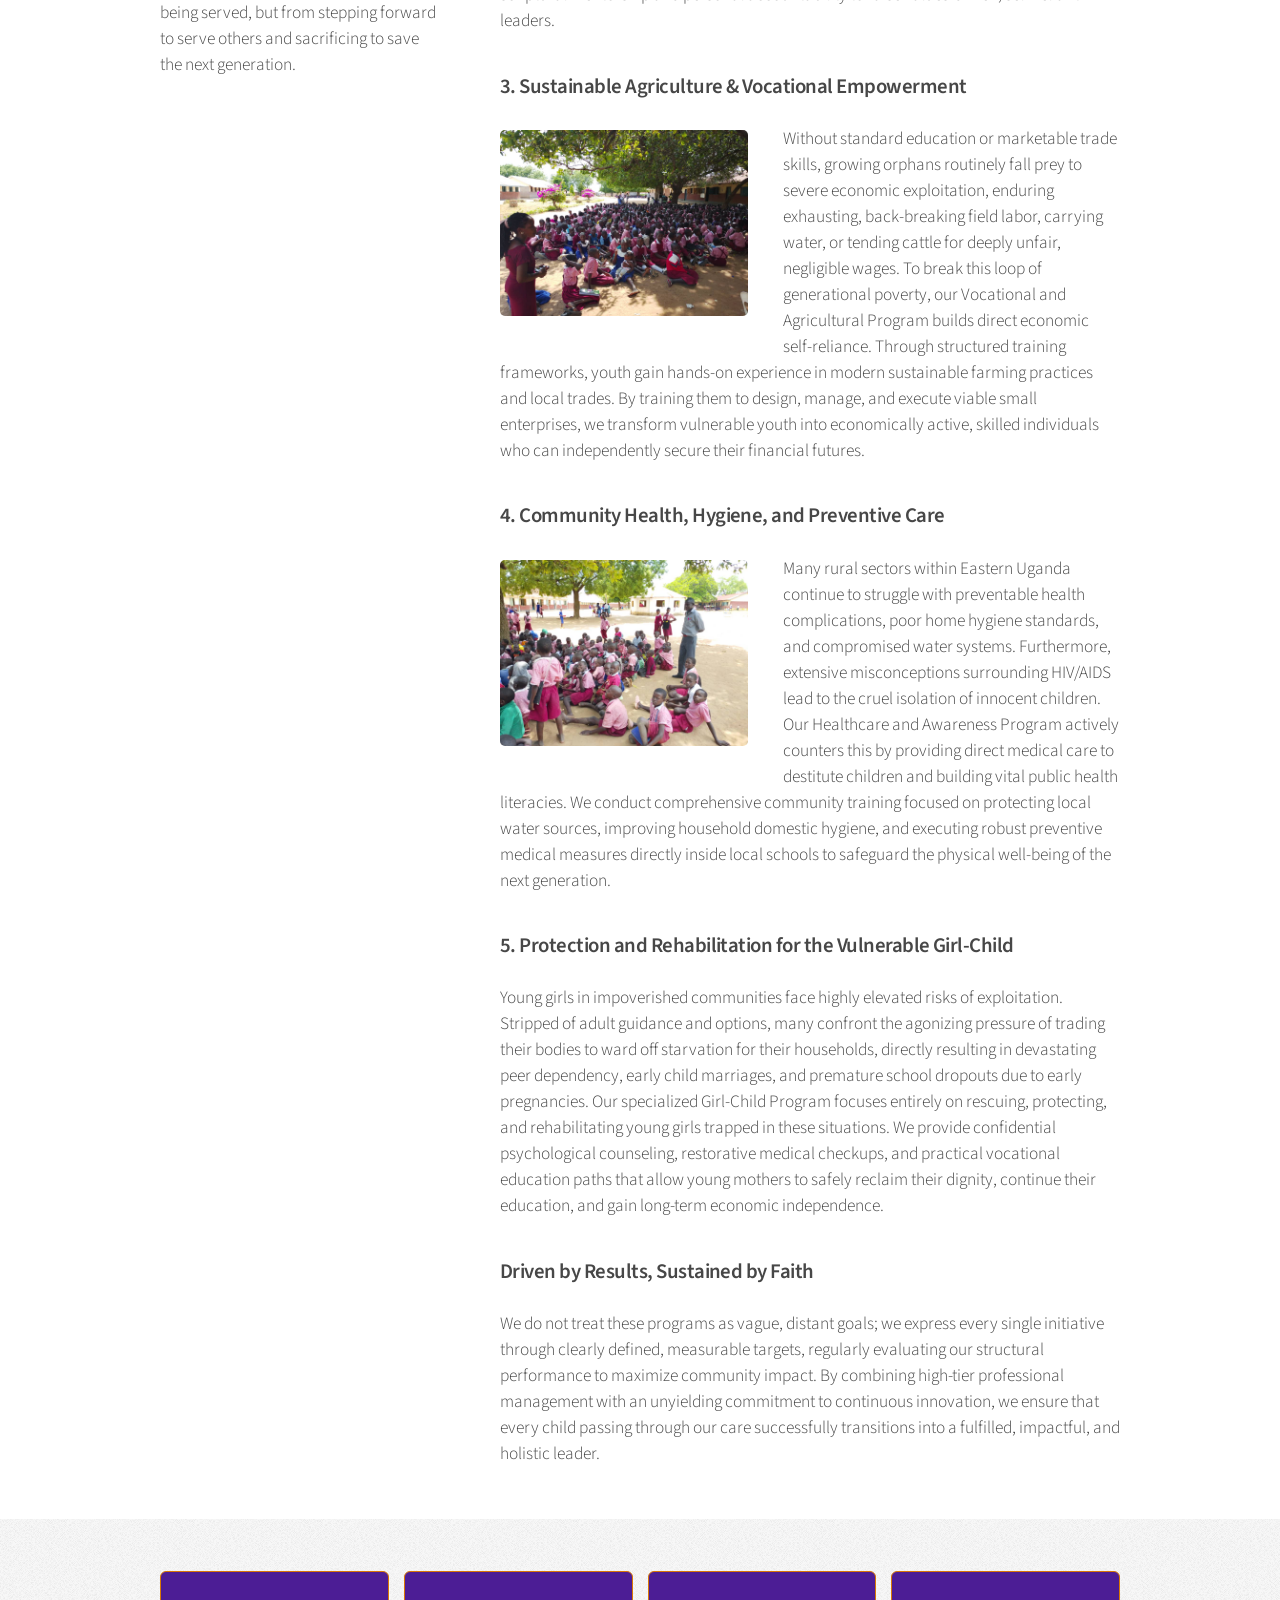
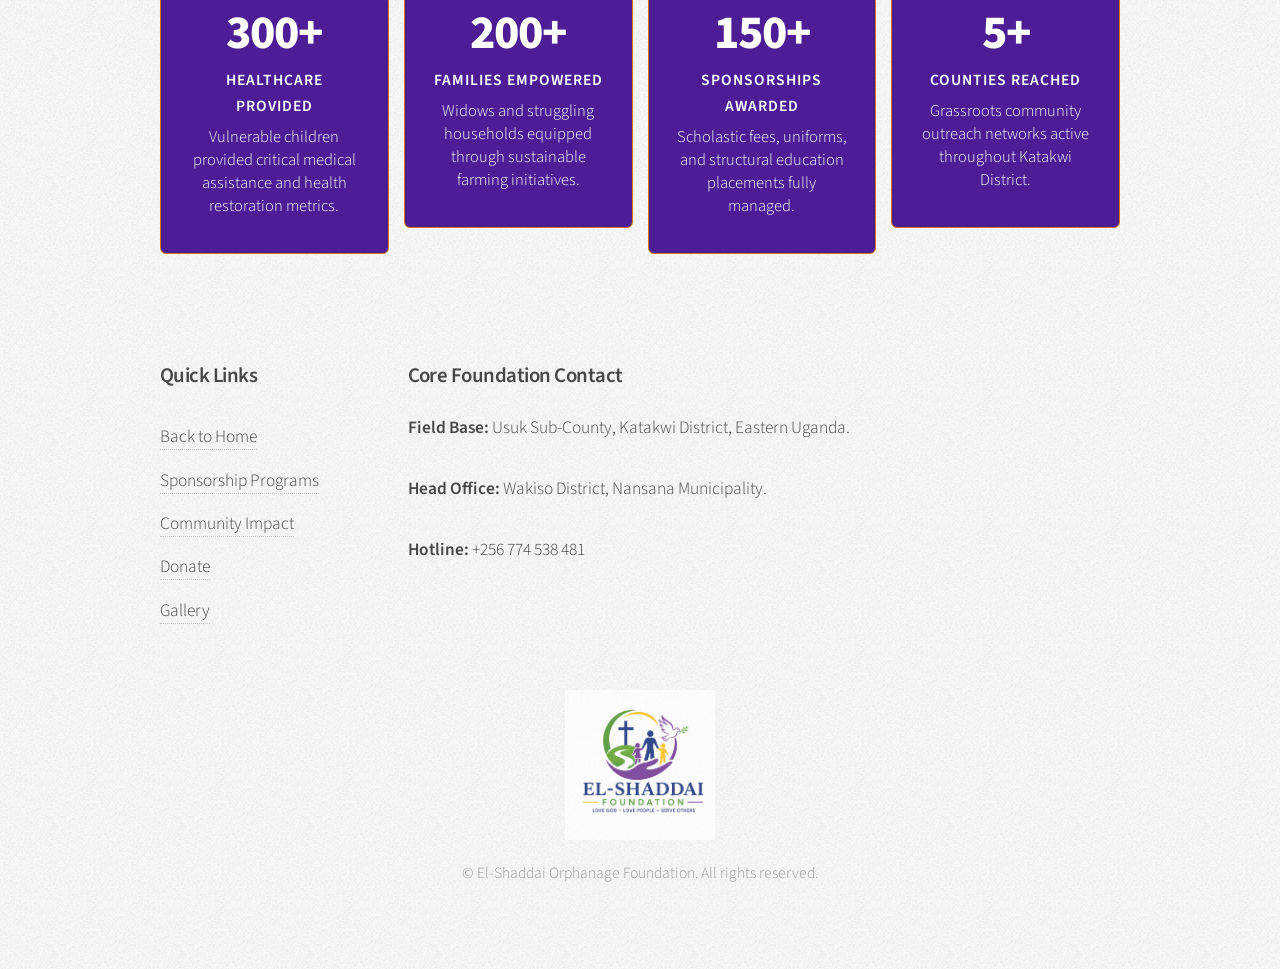
<file: programmesBackup.html>
<!DOCTYPE HTML>
<html>
	<head>
		<title>Our Programs - El-Shaddai Orphanage Foundation</title>
		<meta charset="utf-8" />
		<meta name="viewport" content="width=device-width, initial-scale=1, user-scalable=no" />
		<meta name="description" content="Restoring radical hope to orphans, vulnerable children, young widows, and teenage mothers in Usuk sub-county, Katakwi District, Eastern Uganda through holistic care, education, and health rehabilitation." />
		<meta name="keywords" content="El-Shaddai Orphanage, Katakwi Uganda, orphan sponsorship Uganda, child advocacy Usuk, vulnerable children charity, Eastern Uganda NGO, donate to Uganda orphanage" />
		<meta name="robots" content="index, follow" />
		
		<link rel="canonical" href="https://alijinie.github.io/El-Shaddai-Orphanage-Foundation/our-programs.html" />
		<meta property="og:type" content="website" />
		<meta property="og:url" content="https://alijinie.github.io/El-Shaddai-Orphanage-Foundation/our-programs.html" />
		<meta property="og:title" content="El-Shaddai Orphanage Foundation | Katakwi, Uganda" />
		<meta property="og:description" content="Restoring radical hope to orphans, vulnerable children, young widows, and teenage mothers throughout Usuk sub-county." />
		<meta property="og:image" content="https://alijinie.github.io/El-Shaddai-Orphanage-Foundation/hero.jpeg" />
		<meta property="og:image:secure_url" content="https://alijinie.github.io/El-Shaddai-Orphanage-Foundation/hero.jpeg" />
		<meta property="og:image:type" content="image/jpeg" />
		<meta property="og:image:width" content="1200" />
		<meta property="og:image:height" content="630" />
		<meta property="og:site_name" content="El-Shaddai Orphanage Foundation" />

		<meta name="twitter:card" content="summary_large_image" />
		<meta name="twitter:url" content="https://alijinie.github.io/El-Shaddai-Orphanage-Foundation/our-programs.html" />
		<meta name="twitter:title" content="El-Shaddai Orphanage Foundation | Love God, Love People, Serve Others" />
		<meta name="twitter:description" content="Empowering vulnerable children and young families in Eastern Uganda through education, clinical therapies, and community outreach." />
		<meta name="twitter:image" content="https://alijinie.github.io/El-Shaddai-Orphanage-Foundation/hero.jpeg" />
		
		<link rel="icon" type="image/jpg" href="logo.jpg">
		<link rel="stylesheet" href="assets/css/ma2.css" />
		<style>
			/* --- Programs Section Image Responsiveness --- */
			/* Desktop viewports (preserves balanced desktop proportions next to paragraph text) */
			.programs-section .image.left {
				max-width: 40%;
			}
			.programs-section .image.left img {
				width: 100%;
				height: auto;
			}

			/* Mobile responsive viewports (Drops the float to optimize layout spacing) */
			@media screen and (max-width: 736px) {
				.programs-section .image.left {
					float: none !important;
					display: block !important;
					margin: 0 auto 1.25em auto !important; /* Centers the image cleanly above paragraphs */
					max-width: 100% !important;
					width: 100% !important;
				}
				.programs-section .image.left img {
					width: 100% !important;
					height: auto !important;
				}
			}

			/* Custom Impact Counters Styling */
			.impact-container {
				text-align: center;
			}
			.stat-box {
				background: #4c1d95;
				padding: 2em 1.5em;
				border-radius: 6px;
				border: 1px solid #d97706;
				transition: transform 0.3s ease, background 0.3s ease;
			}
			.stat-box:hover {
				background: #d97706;
				transform: translateY(-5px);
				color: #065f46;
			}
			.stat-number {
				font-size: 2.75em;
				font-weight: 800;
				color: white;
				line-height: 1.1;
				margin-bottom: 0.15em;
				display: block;
				letter-spacing: -1px;
			}
			.stat-label {
				font-size: 0.9em;
				color: white;
				text-transform: uppercase;
				letter-spacing: 1px;
				font-weight: 600;
				margin-bottom: 0.5em;
				display: block;
			}
			.stat-desc {
				font-size: 0.95em;
				color: white;
				line-height: 1.4;
				margin: 0;
			}
			.impact-divider {
				border-color: rgba(255, 255, 255, 0.08);
				margin: 3em 0;
			}
			.logo-img {
				display: inline-block !important;
				width: auto !important;          /* Overrides global template responsive width stretching */
				height: 2.2em !important;        /* Proportional scaling relative to container text */
				max-height: 50px !important;     /* Hard ceiling to prevent arbitrary scaling */
				object-fit: contain !important;  /* Protects aspect ratio from any squeezing or distortion */
				vertical-align: middle !important; /* Vertically aligns logo inline with text */
				margin-right: 0.5em !important;  /* Creates uniform breathing room before text */
				margin-top: -0.15em !important;  /* Minor typographic alignment correction */
			}
			
			/* Footer Bottom Logo Styling */
			.bottom-Logo-img {
				display: block !important;       /* Isolates the logo on its own line centered above the links */
				margin: 0 auto 1.25em auto !important; /* Centers horizontally and adds clean space below it */
				width: auto !important;          /* Prevents template rules from forcing full-width stretching */
				height: 150px !important;         /* Perfect visual sweet-spot height for desktop */
				object-fit: contain !important;  /* Hard protection for the image's true aspect ratio */
				opacity: 0.8;                    /* Subtly matches the lower visual weight of footer text */
				transition: opacity 0.3s ease;
			}
			.bottom-Logo-img:hover {
				opacity: 1;                      /* Illuminates fully when hovered */
			}

			/* MOBILE RESPONSIVE OVERRIDES: Targets desktop viewports and the cloned titlebar/navigation panels */
			@media screen and (max-width: 736px) {
				.logo-img,
				#titleBar .title .logo-img,
				#navPanel .logo-img,
				#navPanel a .logo-img {
					display: inline-block !important;
					width: auto !important;
					height: 1.4em !important;     /* Compact layout height matching mobile title sizes */
					max-height: 32px !important;    /* Caps the sizing cleanly within small mobile panels */
					margin-right: 0.3em !important;
					margin-top: -0.1em !important;
					margin-bottom: 0px !important;
				}
			}
		</style>
	</head>
	<body class="is-preload">
		<div id="page-wrapper">

			<div id="header">
				<h1>
					<a href="index.html" id="logo">
						<img src="logo.jpg" alt="El-Shaddai Orphanage Logo" class="logo-img" />
						El-Shaddai Orphanage <em>in Katakwi, Uganda</em>
					</a>
				</h1>
				<nav id="nav">
					<ul>
						<li><a href="index.html">Home</a></li>
						<li class="current"><a href="Our Programmes.html">Our Programs</a></li>
						<li><a href="Core Competencies.html">Core Competencies</a></li>
						<li><a href="contact.html">Get Involved</a></li>
						<li><a href="donate.html">Donate</a></li>
                        <li><a href="gallery.html">Gallery</a></li>
					</ul>
				</nav>
			</div>

			<section class="wrapper style1">
				<div class="container">
					<div class="row gtr-200">
						
						<div class="col-4 col-12-narrower">
							<div id="sidebar">
								<section>
									<h3>The Target Demographics</h3>
									<span class="image featured"><img src="333.jpeg" alt="Vulnerable children and elderly humanitarians in Katakwi District" /></span>
									<p>Our mandate extends across Eastern Uganda to reach the most vulnerable elements of our society. Our structured programs are specifically engineered to provide immediate intervention and long-term restoration for orphans, disabled children, abandoned youth, destitute elderly humanitarians, widows, and teenage mothers.</p>
								</section>

								<section>
									<h3>Our Core Methodologies</h3>
									<ol class="links">
										<li>Taking vital services directly to the users.</li>
										<li>Aggressive child advocacy across regional sectors.</li>
										<li>Grassroots community outreach campaigns.</li>
										<li>Resourceful projects via sustainable farming.</li>
										<li>Vocational and technical education design.</li>
										<li>Continuous regional research and specialized training.</li>
										<li>Measurable targets and performance evaluation.</li>
									</ol>
								</section>

								<section>
									<h3>Foundational Motivation</h3>
									<span class="image featured"><img src="999.jpeg" alt="Staff members carrying out community outreach and food delivery" /></span>
									<p>Rooted deep within our faith-based calling, our programs are operated with the heart of a servant. We recognize that true transformation comes not from being served, but from stepping forward to serve others and sacrificing to save the next generation.</p>
								</section>
							</div>
						</div>

						<div class="col-8 col-12-narrower imp-narrower">
							<div id="content">
								<article class="programs-section">
									<header>
										<h2>Our Programs & Strategic Interventions</h2>
										<p>A comprehensive overview of how we combat poverty, exploitation, and trauma to restore hope in Eastern Uganda.</p>
									</header>

									<span class="image featured"><img src="999.jpeg" alt="Overview of El-Shaddai Orphanage Foundation community interventions" /></span>

									<p>In Usuk sub-county and throughout the wider Katakwi District, young generations suffer through severe systemic breakdowns. Permissive social environments marked by rampant alcoholism, domestic violence, and family abandonment routinely subject young children to immense psychological trauma. To definitively reverse these tragic cycles, El-Shaddai Orphanage Foundation operates structured, target-driven programs designed to intercept vulnerability and rebuild broken lives from the ground up.</p>

									<h3>1. Child Rescue, Rehabilitation, and Resettlement</h3>
									<p>When parental protection is lost due to severe illnesses like HIV/AIDS or sudden familial abandonment, children as young as five years old are suddenly forced into child-headed households, trying to act as mother and father to their younger siblings. Driven by hunger, many of these isolated children are subjected to physical abuse, community isolation, and harsh social stigma. Our core rehabilitation program safely steps into these crises to identify, adapt, and resettle abandoned, traumatized, and disabled children into safe, loving environments. We provide absolute emotional healing, personal growth metrics, and a protective shield for their basic human and property rights.</p>

									<h3>2. Academic Sponsorship & Holistic Mentorship</h3>
									<span class="image left"><img src="666.jpeg" alt="Children receiving educational sponsorship and mentorship" /></span>
									<p>Extreme rural poverty means that nearly half of our regional population lives below the poverty line—with children representing a quarter of those affected. Consequently, when heads of households pass away, education is immediately abandoned because there is no one left to provide school fees, basic clothing, or uniform requirements. Our Educational Sponsorship Program directly removes these barriers by mobilizing critical scholastic materials, clothing, and uniform resources. By covering direct educational costs, we actively mitigate high dropout rates and keep vulnerable children safely in schools. Parallel to standard school curricula, we integrate deep scriptural mentorship and personal accountability to raise values-driven, self-reliant leaders.</p>

									<h3>3. Sustainable Agriculture & Vocational Empowerment</h3>
									<span class="image left"><img src="2.jpeg" alt="Youth participating in agricultural training and small-scale farming" /></span>
									<p>Without standard education or marketable trade skills, growing orphans routinely fall prey to severe economic exploitation, enduring exhausting, back-breaking field labor, carrying water, or tending cattle for deeply unfair, negligible wages. To break this loop of generational poverty, our Vocational and Agricultural Program builds direct economic self-reliance. Through structured training frameworks, youth gain hands-on experience in modern sustainable farming practices and local trades. By training them to design, manage, and execute viable small enterprises, we transform vulnerable youth into economically active, skilled individuals who can independently secure their financial futures.</p>

									<h3>4. Community Health, Hygiene, and Preventive Care</h3>
									<span class="image left"><img src="1.jpeg" alt="Community health and hygiene initiatives" /></span>
									<p>Many rural sectors within Eastern Uganda continue to struggle with preventable health complications, poor home hygiene standards, and compromised water systems. Furthermore, extensive misconceptions surrounding HIV/AIDS lead to the cruel isolation of innocent children. Our Healthcare and Awareness Program actively counters this by providing direct medical care to destitute children and building vital public health literacies. We conduct comprehensive community training focused on protecting local water sources, improving household domestic hygiene, and executing robust preventive medical measures directly inside local schools to safeguard the physical well-being of the next generation.</p>

									<h3>5. Protection and Rehabilitation for the Vulnerable Girl-Child</h3>
									<p>Young girls in impoverished communities face highly elevated risks of exploitation. Stripped of adult guidance and options, many confront the agonizing pressure of trading their bodies to ward off starvation for their households, directly resulting in devastating peer dependency, early child marriages, and premature school dropouts due to early pregnancies. Our specialized Girl-Child Program focuses entirely on rescuing, protecting, and rehabilitating young girls trapped in these situations. We provide confidential psychological counseling, restorative medical checkups, and practical vocational education paths that allow young mothers to safely reclaim their dignity, continue their education, and gain long-term economic independence.</p>

									<h3>Driven by Results, Sustained by Faith</h3>
									<p>We do not treat these programs as vague, distant goals; we express every single initiative through clearly defined, measurable targets, regularly evaluating our structural performance to maximize community impact. By combining high-tier professional management with an unyielding commitment to continuous innovation, we ensure that every child passing through our care successfully transitions into a fulfilled, impactful, and holistic leader.</p>
								</article>
							</div>
						</div>

					</div>
				</div>
			</section>

			<div id="footer">
				<div class="container">

					<div class="impact-container">
						<div class="row gtr-50">
							<div class="col-3 col-6-narrower col-12-mobilep">
								<div class="stat-box">
									<span class="stat-number">300+</span>
									<span class="stat-label">Healthcare Provided</span>
									<p class="stat-desc">Vulnerable children provided critical medical assistance and health restoration metrics.</p>
								</div>
							</div>
							<div class="col-3 col-6-narrower col-12-mobilep">
								<div class="stat-box">
									<span class="stat-number">200+</span>
									<span class="stat-label">Families Empowered</span>
									<p class="stat-desc">Widows and struggling households equipped through sustainable farming initiatives.</p>
								</div>
							</div>
							<div class="col-3 col-6-narrower col-12-mobilep">
								<div class="stat-box">
									<span class="stat-number">150+</span>
									<span class="stat-label">Sponsorships Awarded</span>
									<p class="stat-desc">Scholastic fees, uniforms, and structural education placements fully managed.</p>
								</div>
							</div>
							<div class="col-3 col-6-narrower col-12-mobilep">
								<div class="stat-box">
									<span class="stat-number">5+</span>
									<span class="stat-label">Counties Reached</span>
									<p class="stat-desc">Grassroots community outreach networks active throughout Katakwi District.</p>
								</div>
							</div>
						</div>
					</div>

					<hr class="impact-divider" />

					<div class="row">
						<section class="col-3 col-6-narrower col-12-mobilep">
							<h3>Quick Links</h3>
							<ul class="links">
								<li><a href="index.html">Back to Home</a></li>
								<li><a href="Our Programmes.html">Sponsorship Programs</a></li>
								<li><a href="contact.html">Community Impact</a></li>
								<li><a href="donate.html">Donate</a></li>
								<li><a href="gallery.html">Gallery</a></li>
							</ul>
						</section>
						
						<section class="col-6 col-12-narrower">
							<h3>Core Foundation Contact</h3>
							<p><strong>Field Base:</strong> Usuk Sub-County, Katakwi District, Eastern Uganda.</p>
							<p><strong>Head Office:</strong> Wakiso District, Nansana Municipality.</p>
							<p><strong>Hotline:</strong> +256 774 538 481</p>
						</section>
					</div>
				</div>

				<div class="copyright">
					<img src="logo.jpg" alt="El-Shaddai Orphanage Logo" class="bottom-Logo-img" />
					<ul class="menu">
						<li>&copy; El-Shaddai Orphanage Foundation. All rights reserved.</li>
						
					</ul>
				</div>

			</div> </div> <script src="assets/js/jquery.min.js"></script>
		<script src="assets/js/jquery.dropotron.min.js"></script>
		<script src="assets/js/browser.min.js"></script>
		<script src="assets/js/breakpoints.min.js"></script>
		<script src="assets/js/util.js"></script>
		<script src="assets/js/main.js"></script>

	</body>
</html>
</file>
<file: assets/css/main.css>
@import url("fontawesome-all.min.css");
@import url("https://fonts.googleapis.com/css?family=Source+Sans+Pro:300,300italic,600,600italic");

/*
	Arcana by HTML5 UP
	html5up.net | @ajlkn
	Free for personal and commercial use under the CCA 3.0 license (html5up.net/license)
*/
/* CHANGE THIS: Make sure it targets '.carousel-slider .list .item' specifically */
.carousel-slider .list .item {
    width: var(--width);
    height: var(--height);
    position: absolute;
    left: 100%;
    animation: autoRunCarousel 18s linear infinite; 
    transition: filter 0.4s ease, transform 0.4s ease;
    animation-delay: calc(
        (18s / var(--quantity)) * (var(--position) - 1) - 18s
    ) !important;
}

/* CHANGE THIS: Update the hover state selectors as well */
.carousel-slider:hover .list .item {
    animation-play-state: paused !important;
    filter: grayscale(0.4) brightness(0.9);
}

.carousel-slider .list .item:hover {
    filter: grayscale(0) brightness(1);
    transform: scale(1.04);
    z-index: 10; /* Ensures the hovered image pops above the others */
}
html, body, div, span, applet, object,
iframe, h1, h2, h3, h4, h5, h6, p, blockquote,
pre, a, abbr, acronym, address, big, cite,
code, del, dfn, em, img, ins, kbd, q, s, samp,
small, strike, strong, sub, sup, tt, var, b,
u, i, center, dl, dt, dd, ol, ul, li, fieldset,
form, label, legend, table, caption, tbody,
tfoot, thead, tr, th, td, article, aside,
canvas, details, embed, figure, figcaption,
footer, header, hgroup, menu, nav, output, ruby,
section, summary, time, mark, audio, video {
	margin: 0;
	padding: 0;
	border: 0;
	font-size: 100%;
	font: inherit;
	vertical-align: baseline;}

article, aside, details, figcaption, figure,
footer, header, hgroup, menu, nav, section {
	display: block;}

body {
	line-height: 1;
}

ol, ul {
	list-style: none;
}

blockquote, q {
	quotes: none;
}

	blockquote:before, blockquote:after, q:before, q:after {
		content: '';
		content: none;
	}

table {
	border-collapse: collapse;
	border-spacing: 0;
}

body {
	-webkit-text-size-adjust: none;
}

mark {
	background-color: transparent;
	color: inherit;
}

input::-moz-focus-inner {
	border: 0;
	padding: 0;
}

input, select, textarea {
	-moz-appearance: none;
	-webkit-appearance: none;
	-ms-appearance: none;
	appearance: none;
}

/* Basic */

	html {
		box-sizing: border-box;
	}

	*, *:before, *:after {
		box-sizing: inherit;
	}

	body {
		background: #f7f7f7 url("images/bg01.png");
	}

		body.is-preload *, body.is-preload *:before, body.is-preload *:after {
			-moz-animation: none !important;
			-webkit-animation: none !important;
			-ms-animation: none !important;
			animation: none !important;
			-moz-transition: none !important;
			-webkit-transition: none !important;
			-ms-transition: none !important;
			transition: none !important;
		}

	body, input, select, textarea {
		color: black;
		font-family: 'Source Sans Pro', sans-serif;
		font-size: 16pt;
		font-weight: 300;
		line-height: 1.65em;
	}

	a {
		-moz-transition: color 0.2s ease-in-out, border-color 0.2s ease-in-out, opacity 0.2s ease-in-out;
		-webkit-transition: color 0.2s ease-in-out, border-color 0.2s ease-in-out, opacity 0.2s ease-in-out;
		-ms-transition: color 0.2s ease-in-out, border-color 0.2s ease-in-out, opacity 0.2s ease-in-out;
		transition: color 0.2s ease-in-out, border-color 0.2s ease-in-out, opacity 0.2s ease-in-out;
		color: #37c0fb;
		text-decoration: none;
		border-bottom: dotted 1px;
	}

		a:hover {
			color: #37c0fb;
			border-bottom-color: transparent;
		}

	strong, b {
		font-weight: 600;
	}

	em, i {
		font-style: italic;
	}

	p, ul, ol, dl, table, blockquote {
		margin: 0 0 2em 0;
	}

	h1, h2, h3, h4, h5, h6 {
		color: inherit;
		font-weight: 600;
		line-height: 1.75em;
		margin-bottom: 1em;
	}

		h1 a, h2 a, h3 a, h4 a, h5 a, h6 a {
			color: inherit;
			text-decoration: none;
		}

		h1 em, h2 em, h3 em, h4 em, h5 em, h6 em {
			font-style: normal;
			font-weight: 300;
		}

	h2 {
		font-size: 1.75em;
		letter-spacing: -0.025em;
	}

	h3 {
		font-size: 1.2em;
		letter-spacing: -0.025em;
	}

	sub {
		font-size: 0.8em;
		position: relative;
		top: 0.5em;
	}

	sup {
		font-size: 0.8em;
		position: relative;
		top: -0.5em;
	}

	hr {
		border-top: solid 1px #e0e0e0;
		border: 0;
		margin-bottom: 1.5em;
	}

	blockquote {
		border-left: solid 0.5em #e0e0e0;
		font-style: italic;
		padding: 1em 0 1em 2em;
	}
	#compt {
		padding-top: 14px;
		color: black;
		font-size: 1em;
	}
	#midSec {
		
		background-color: #37c0fb;
		
	}

/* Container */

	.container {
		margin: 0 auto;
		max-width: 100%;
		width: 1400px;
	}

		@media screen and (max-width: 1680px) {

			.container {
				width: 1200px;
			}

		}

		@media screen and (max-width: 1280px) {

			.container {
				width: 960px;
			}

		}

		@media screen and (max-width: 980px) {

			.container {
				width: 95%;
			}

		}

		@media screen and (max-width: 840px) {

			.container {
				width: 95%;
			}

		}

		@media screen and (max-width: 736px) {

			.container {
				width: 90%;
			}

		}

		@media screen and (max-width: 480px) {

			.container {
				width: 100%;
			}

		}

/* Row */

	.row {
		display: flex;
		flex-wrap: wrap;
		box-sizing: border-box;
		align-items: stretch;
	}

		.row > * {
			box-sizing: border-box;
		}

		.row.gtr-uniform > * > :last-child {
			margin-bottom: 0;
		}

		.row.aln-left {
			justify-content: flex-start;
		}

		.row.aln-center {
			justify-content: center;
		}

		.row.aln-right {
			justify-content: flex-end;
		}

		.row.aln-top {
			align-items: flex-start;
		}

		.row.aln-middle {
			align-items: center;
		}

		.row.aln-bottom {
			align-items: flex-end;
		}

		.row > .imp {
			order: -1;
		}

		.row > .col-1 {
			width: 8.33333%;
		}

		.row > .off-1 {
			margin-left: 8.33333%;
		}

		.row > .col-2 {
			width: 16.66667%;
		}

		.row > .off-2 {
			margin-left: 16.66667%;
		}

		.row > .col-3 {
			width: 25%;
		}

		.row > .off-3 {
			margin-left: 25%;
		}

		.row > .col-4 {
			width: 33.33333%;
		}

		.row > .off-4 {
			margin-left: 33.33333%;
		}

		.row > .col-5 {
			width: 41.66667%;
		}

		.row > .off-5 {
			margin-left: 41.66667%;
		}

		.row > .col-6 {
			width: 50%;
		}

		.row > .off-6 {
			margin-left: 50%;
		}

		.row > .col-7 {
			width: 58.33333%;
		}

		.row > .off-7 {
			margin-left: 58.33333%;
		}

		.row > .col-8 {
			width: 66.66667%;
		}

		.row > .off-8 {
			margin-left: 66.66667%;
		}

		.row > .col-9 {
			width: 75%;
		}

		.row > .off-9 {
			margin-left: 75%;
		}

		.row > .col-10 {
			width: 83.33333%;
		}

		.row > .off-10 {
			margin-left: 83.33333%;
		}

		.row > .col-11 {
			width: 91.66667%;
		}

		.row > .off-11 {
			margin-left: 91.66667%;
		}

		.row > .col-12 {
			width: 100%;
		}

		.row > .off-12 {
			margin-left: 100%;
		}

		.row.gtr-0 {
			margin-top: 0px;
			margin-left: 0px;
		}

			.row.gtr-0 > * {
				padding: 0px 0 0 0px;
			}

			.row.gtr-0.gtr-uniform {
				margin-top: 0px;
			}

				.row.gtr-0.gtr-uniform > * {
					padding-top: 0px;
				}

		.row.gtr-25 {
			margin-top: -12.5px;
			margin-left: -12.5px;
		}

			.row.gtr-25 > * {
				padding: 12.5px 0 0 12.5px;
			}

			.row.gtr-25.gtr-uniform {
				margin-top: -12.5px;
			}

				.row.gtr-25.gtr-uniform > * {
					padding-top: 12.5px;
				}

		.row.gtr-50 {
			margin-top: -25px;
			margin-left: -25px;
		}

			.row.gtr-50 > * {
				padding: 25px 0 0 25px;
			}

			.row.gtr-50.gtr-uniform {
				margin-top: -25px;
			}

				.row.gtr-50.gtr-uniform > * {
					padding-top: 25px;
				}

		.row {
			margin-top: -50px;
			margin-left: -50px;
		}

			.row > * {
				padding: 50px 0 0 50px;
			}

			.row.gtr-uniform {
				margin-top: -50px;
			}

				.row.gtr-uniform > * {
					padding-top: 50px;
				}

		.row.gtr-150 {
			margin-top: -75px;
			margin-left: -75px;
		}

			.row.gtr-150 > * {
				padding: 75px 0 0 75px;
			}

			.row.gtr-150.gtr-uniform {
				margin-top: -75px;
			}

				.row.gtr-150.gtr-uniform > * {
					padding-top: 75px;
				}

		.row.gtr-200 {
			margin-top: -100px;
			margin-left: -100px;
		}

			.row.gtr-200 > * {
				padding: 100px 0 0 100px;
			}

			.row.gtr-200.gtr-uniform {
				margin-top: -100px;
			}

				.row.gtr-200.gtr-uniform > * {
					padding-top: 100px;
				}

		@media screen and (max-width: 1680px) {

			.row {
				display: flex;
				flex-wrap: wrap;
				box-sizing: border-box;
				align-items: stretch;
			}

				.row > * {
					box-sizing: border-box;
				}

				.row.gtr-uniform > * > :last-child {
					margin-bottom: 0;
				}

				.row.aln-left {
					justify-content: flex-start;
				}

				.row.aln-center {
					justify-content: center;
				}

				.row.aln-right {
					justify-content: flex-end;
				}

				.row.aln-top {
					align-items: flex-start;
				}

				.row.aln-middle {
					align-items: center;
				}

				.row.aln-bottom {
					align-items: flex-end;
				}

				.row > .imp-wide {
					order: -1;
				}

				.row > .col-1-wide {
					width: 8.33333%;
				}

				.row > .off-1-wide {
					margin-left: 8.33333%;
				}

				.row > .col-2-wide {
					width: 16.66667%;
				}

				.row > .off-2-wide {
					margin-left: 16.66667%;
				}

				.row > .col-3-wide {
					width: 25%;
				}

				.row > .off-3-wide {
					margin-left: 25%;
				}

				.row > .col-4-wide {
					width: 33.33333%;
				}

				.row > .off-4-wide {
					margin-left: 33.33333%;
				}

				.row > .col-5-wide {
					width: 41.66667%;
				}

				.row > .off-5-wide {
					margin-left: 41.66667%;
				}

				.row > .col-6-wide {
					width: 50%;
				}

				.row > .off-6-wide {
					margin-left: 50%;
				}

				.row > .col-7-wide {
					width: 58.33333%;
				}

				.row > .off-7-wide {
					margin-left: 58.33333%;
				}

				.row > .col-8-wide {
					width: 66.66667%;
				}

				.row > .off-8-wide {
					margin-left: 66.66667%;
				}

				.row > .col-9-wide {
					width: 75%;
				}

				.row > .off-9-wide {
					margin-left: 75%;
				}

				.row > .col-10-wide {
					width: 83.33333%;
				}

				.row > .off-10-wide {
					margin-left: 83.33333%;
				}

				.row > .col-11-wide {
					width: 91.66667%;
				}

				.row > .off-11-wide {
					margin-left: 91.66667%;
				}

				.row > .col-12-wide {
					width: 100%;
				}

				.row > .off-12-wide {
					margin-left: 100%;
				}

				.row.gtr-0 {
					margin-top: 0px;
					margin-left: 0px;
				}

					.row.gtr-0 > * {
						padding: 0px 0 0 0px;
					}

					.row.gtr-0.gtr-uniform {
						margin-top: 0px;
					}

						.row.gtr-0.gtr-uniform > * {
							padding-top: 0px;
						}

				.row.gtr-25 {
					margin-top: -10px;
					margin-left: -10px;
				}

					.row.gtr-25 > * {
						padding: 10px 0 0 10px;
					}

					.row.gtr-25.gtr-uniform {
						margin-top: -10px;
					}

						.row.gtr-25.gtr-uniform > * {
							padding-top: 10px;
						}

				.row.gtr-50 {
					margin-top: -20px;
					margin-left: -20px;
				}

					.row.gtr-50 > * {
						padding: 20px 0 0 20px;
					}

					.row.gtr-50.gtr-uniform {
						margin-top: -20px;
					}

						.row.gtr-50.gtr-uniform > * {
							padding-top: 20px;
						}

				.row {
					margin-top: -40px;
					margin-left: -40px;
				}

					.row > * {
						padding: 40px 0 0 40px;
					}

					.row.gtr-uniform {
						margin-top: -40px;
					}

						.row.gtr-uniform > * {
							padding-top: 40px;
						}

				.row.gtr-150 {
					margin-top: -60px;
					margin-left: -60px;
				}

					.row.gtr-150 > * {
						padding: 60px 0 0 60px;
					}

					.row.gtr-150.gtr-uniform {
						margin-top: -60px;
					}

						.row.gtr-150.gtr-uniform > * {
							padding-top: 60px;
						}

				.row.gtr-200 {
					margin-top: -80px;
					margin-left: -80px;
				}

					.row.gtr-200 > * {
						padding: 80px 0 0 80px;
					}

					.row.gtr-200.gtr-uniform {
						margin-top: -80px;
					}

						.row.gtr-200.gtr-uniform > * {
							padding-top: 80px;
						}

		}

		@media screen and (max-width: 1280px) {

			.row {
				display: flex;
				flex-wrap: wrap;
				box-sizing: border-box;
				align-items: stretch;
			}

				.row > * {
					box-sizing: border-box;
				}

				.row.gtr-uniform > * > :last-child {
					margin-bottom: 0;
				}

				.row.aln-left {
					justify-content: flex-start;
				}

				.row.aln-center {
					justify-content: center;
				}

				.row.aln-right {
					justify-content: flex-end;
				}

				.row.aln-top {
					align-items: flex-start;
				}

				.row.aln-middle {
					align-items: center;
				}

				.row.aln-bottom {
					align-items: flex-end;
				}

				.row > .imp-normal {
					order: -1;
				}

				.row > .col-1-normal {
					width: 8.33333%;
				}

				.row > .off-1-normal {
					margin-left: 8.33333%;
				}

				.row > .col-2-normal {
					width: 16.66667%;
				}

				.row > .off-2-normal {
					margin-left: 16.66667%;
				}

				.row > .col-3-normal {
					width: 25%;
				}

				.row > .off-3-normal {
					margin-left: 25%;
				}

				.row > .col-4-normal {
					width: 33.33333%;
				}

				.row > .off-4-normal {
					margin-left: 33.33333%;
				}

				.row > .col-5-normal {
					width: 41.66667%;
				}

				.row > .off-5-normal {
					margin-left: 41.66667%;
				}

				.row > .col-6-normal {
					width: 50%;
				}

				.row > .off-6-normal {
					margin-left: 50%;
				}

				.row > .col-7-normal {
					width: 58.33333%;
				}

				.row > .off-7-normal {
					margin-left: 58.33333%;
				}

				.row > .col-8-normal {
					width: 66.66667%;
				}

				.row > .off-8-normal {
					margin-left: 66.66667%;
				}

				.row > .col-9-normal {
					width: 75%;
				}

				.row > .off-9-normal {
					margin-left: 75%;
				}

				.row > .col-10-normal {
					width: 83.33333%;
				}

				.row > .off-10-normal {
					margin-left: 83.33333%;
				}

				.row > .col-11-normal {
					width: 91.66667%;
				}

				.row > .off-11-normal {
					margin-left: 91.66667%;
				}

				.row > .col-12-normal {
					width: 100%;
				}

				.row > .off-12-normal {
					margin-left: 100%;
				}

				.row.gtr-0 {
					margin-top: 0px;
					margin-left: 0px;
				}

					.row.gtr-0 > * {
						padding: 0px 0 0 0px;
					}

					.row.gtr-0.gtr-uniform {
						margin-top: 0px;
					}

						.row.gtr-0.gtr-uniform > * {
							padding-top: 0px;
						}

				.row.gtr-25 {
					margin-top: -7.5px;
					margin-left: -7.5px;
				}

					.row.gtr-25 > * {
						padding: 7.5px 0 0 7.5px;
					}

					.row.gtr-25.gtr-uniform {
						margin-top: -7.5px;
					}

						.row.gtr-25.gtr-uniform > * {
							padding-top: 7.5px;
						}

				.row.gtr-50 {
					margin-top: -15px;
					margin-left: -15px;
				}

					.row.gtr-50 > * {
						padding: 15px 0 0 15px;
					}

					.row.gtr-50.gtr-uniform {
						margin-top: -15px;
					}

						.row.gtr-50.gtr-uniform > * {
							padding-top: 15px;
						}

				.row {
					margin-top: -30px;
					margin-left: -30px;
				}

					.row > * {
						padding: 30px 0 0 30px;
					}

					.row.gtr-uniform {
						margin-top: -30px;
					}

						.row.gtr-uniform > * {
							padding-top: 30px;
						}

				.row.gtr-150 {
					margin-top: -45px;
					margin-left: -45px;
				}

					.row.gtr-150 > * {
						padding: 45px 0 0 45px;
					}

					.row.gtr-150.gtr-uniform {
						margin-top: -45px;
					}

						.row.gtr-150.gtr-uniform > * {
							padding-top: 45px;
						}

				.row.gtr-200 {
					margin-top: -60px;
					margin-left: -60px;
				}

					.row.gtr-200 > * {
						padding: 60px 0 0 60px;
					}

					.row.gtr-200.gtr-uniform {
						margin-top: -60px;
					}

						.row.gtr-200.gtr-uniform > * {
							padding-top: 60px;
						}

		}

		@media screen and (max-width: 980px) {

			.row {
				display: flex;
				flex-wrap: wrap;
				box-sizing: border-box;
				align-items: stretch;
			}

				.row > * {
					box-sizing: border-box;
				}

				.row.gtr-uniform > * > :last-child {
					margin-bottom: 0;
				}

				.row.aln-left {
					justify-content: flex-start;
				}

				.row.aln-center {
					justify-content: center;
				}

				.row.aln-right {
					justify-content: flex-end;
				}

				.row.aln-top {
					align-items: flex-start;
				}

				.row.aln-middle {
					align-items: center;
				}

				.row.aln-bottom {
					align-items: flex-end;
				}

				.row > .imp-narrow {
					order: -1;
				}

				.row > .col-1-narrow {
					width: 8.33333%;
				}

				.row > .off-1-narrow {
					margin-left: 8.33333%;
				}

				.row > .col-2-narrow {
					width: 16.66667%;
				}

				.row > .off-2-narrow {
					margin-left: 16.66667%;
				}

				.row > .col-3-narrow {
					width: 25%;
				}

				.row > .off-3-narrow {
					margin-left: 25%;
				}

				.row > .col-4-narrow {
					width: 33.33333%;
				}

				.row > .off-4-narrow {
					margin-left: 33.33333%;
				}

				.row > .col-5-narrow {
					width: 41.66667%;
				}

				.row > .off-5-narrow {
					margin-left: 41.66667%;
				}

				.row > .col-6-narrow {
					width: 50%;
				}

				.row > .off-6-narrow {
					margin-left: 50%;
				}

				.row > .col-7-narrow {
					width: 58.33333%;
				}

				.row > .off-7-narrow {
					margin-left: 58.33333%;
				}

				.row > .col-8-narrow {
					width: 66.66667%;
				}

				.row > .off-8-narrow {
					margin-left: 66.66667%;
				}

				.row > .col-9-narrow {
					width: 75%;
				}

				.row > .off-9-narrow {
					margin-left: 75%;
				}

				.row > .col-10-narrow {
					width: 83.33333%;
				}

				.row > .off-10-narrow {
					margin-left: 83.33333%;
				}

				.row > .col-11-narrow {
					width: 91.66667%;
				}

				.row > .off-11-narrow {
					margin-left: 91.66667%;
				}

				.row > .col-12-narrow {
					width: 100%;
				}

				.row > .off-12-narrow {
					margin-left: 100%;
				}

				.row.gtr-0 {
					margin-top: 0px;
					margin-left: 0px;
				}

					.row.gtr-0 > * {
						padding: 0px 0 0 0px;
					}

					.row.gtr-0.gtr-uniform {
						margin-top: 0px;
					}

						.row.gtr-0.gtr-uniform > * {
							padding-top: 0px;
						}

				.row.gtr-25 {
					margin-top: -7.5px;
					margin-left: -7.5px;
				}

					.row.gtr-25 > * {
						padding: 7.5px 0 0 7.5px;
					}

					.row.gtr-25.gtr-uniform {
						margin-top: -7.5px;
					}

						.row.gtr-25.gtr-uniform > * {
							padding-top: 7.5px;
						}

				.row.gtr-50 {
					margin-top: -15px;
					margin-left: -15px;
				}

					.row.gtr-50 > * {
						padding: 15px 0 0 15px;
					}

					.row.gtr-50.gtr-uniform {
						margin-top: -15px;
					}

						.row.gtr-50.gtr-uniform > * {
							padding-top: 15px;
						}

				.row {
					margin-top: -30px;
					margin-left: -30px;
				}

					.row > * {
						padding: 30px 0 0 30px;
					}

					.row.gtr-uniform {
						margin-top: -30px;
					}

						.row.gtr-uniform > * {
							padding-top: 30px;
						}

				.row.gtr-150 {
					margin-top: -45px;
					margin-left: -45px;
				}

					.row.gtr-150 > * {
						padding: 45px 0 0 45px;
					}

					.row.gtr-150.gtr-uniform {
						margin-top: -45px;
					}

						.row.gtr-150.gtr-uniform > * {
							padding-top: 45px;
						}

				.row.gtr-200 {
					margin-top: -60px;
					margin-left: -60px;
				}

					.row.gtr-200 > * {
						padding: 60px 0 0 60px;
					}

					.row.gtr-200.gtr-uniform {
						margin-top: -60px;
					}

						.row.gtr-200.gtr-uniform > * {
							padding-top: 60px;
						}

		}

		@media screen and (max-width: 840px) {

			.row {
				display: flex;
				flex-wrap: wrap;
				box-sizing: border-box;
				align-items: stretch;
			}

				.row > * {
					box-sizing: border-box;
				}

				.row.gtr-uniform > * > :last-child {
					margin-bottom: 0;
				}

				.row.aln-left {
					justify-content: flex-start;
				}

				.row.aln-center {
					justify-content: center;
				}

				.row.aln-right {
					justify-content: flex-end;
				}

				.row.aln-top {
					align-items: flex-start;
				}

				.row.aln-middle {
					align-items: center;
				}

				.row.aln-bottom {
					align-items: flex-end;
				}

				.row > .imp-narrower {
					order: -1;
				}

				.row > .col-1-narrower {
					width: 8.33333%;
				}

				.row > .off-1-narrower {
					margin-left: 8.33333%;
				}

				.row > .col-2-narrower {
					width: 16.66667%;
				}

				.row > .off-2-narrower {
					margin-left: 16.66667%;
				}

				.row > .col-3-narrower {
					width: 25%;
				}

				.row > .off-3-narrower {
					margin-left: 25%;
				}

				.row > .col-4-narrower {
					width: 33.33333%;
				}

				.row > .off-4-narrower {
					margin-left: 33.33333%;
				}

				.row > .col-5-narrower {
					width: 41.66667%;
				}

				.row > .off-5-narrower {
					margin-left: 41.66667%;
				}

				.row > .col-6-narrower {
					width: 50%;
				}

				.row > .off-6-narrower {
					margin-left: 50%;
				}

				.row > .col-7-narrower {
					width: 58.33333%;
				}

				.row > .off-7-narrower {
					margin-left: 58.33333%;
				}

				.row > .col-8-narrower {
					width: 66.66667%;
				}

				.row > .off-8-narrower {
					margin-left: 66.66667%;
				}

				.row > .col-9-narrower {
					width: 75%;
				}

				.row > .off-9-narrower {
					margin-left: 75%;
				}

				.row > .col-10-narrower {
					width: 83.33333%;
				}

				.row > .off-10-narrower {
					margin-left: 83.33333%;
				}

				.row > .col-11-narrower {
					width: 91.66667%;
				}

				.row > .off-11-narrower {
					margin-left: 91.66667%;
				}

				.row > .col-12-narrower {
					width: 100%;
				}

				.row > .off-12-narrower {
					margin-left: 100%;
				}

				.row.gtr-0 {
					margin-top: 0px;
					margin-left: 0px;
				}

					.row.gtr-0 > * {
						padding: 0px 0 0 0px;
					}

					.row.gtr-0.gtr-uniform {
						margin-top: 0px;
					}

						.row.gtr-0.gtr-uniform > * {
							padding-top: 0px;
						}

				.row.gtr-25 {
					margin-top: -7.5px;
					margin-left: -7.5px;
				}

					.row.gtr-25 > * {
						padding: 7.5px 0 0 7.5px;
					}

					.row.gtr-25.gtr-uniform {
						margin-top: -7.5px;
					}

						.row.gtr-25.gtr-uniform > * {
							padding-top: 7.5px;
						}

				.row.gtr-50 {
					margin-top: -15px;
					margin-left: -15px;
				}

					.row.gtr-50 > * {
						padding: 15px 0 0 15px;
					}

					.row.gtr-50.gtr-uniform {
						margin-top: -15px;
					}

						.row.gtr-50.gtr-uniform > * {
							padding-top: 15px;
						}

				.row {
					margin-top: -30px;
					margin-left: -30px;
				}

					.row > * {
						padding: 30px 0 0 30px;
					}

					.row.gtr-uniform {
						margin-top: -30px;
					}

						.row.gtr-uniform > * {
							padding-top: 30px;
						}

				.row.gtr-150 {
					margin-top: -45px;
					margin-left: -45px;
				}

					.row.gtr-150 > * {
						padding: 45px 0 0 45px;
					}

					.row.gtr-150.gtr-uniform {
						margin-top: -45px;
					}

						.row.gtr-150.gtr-uniform > * {
							padding-top: 45px;
						}

				.row.gtr-200 {
					margin-top: -60px;
					margin-left: -60px;
				}

					.row.gtr-200 > * {
						padding: 60px 0 0 60px;
					}

					.row.gtr-200.gtr-uniform {
						margin-top: -60px;
					}

						.row.gtr-200.gtr-uniform > * {
							padding-top: 60px;
						}

		}

		@media screen and (max-width: 736px) {

			.row {
				display: flex;
				flex-wrap: wrap;
				box-sizing: border-box;
				align-items: stretch;
			}

				.row > * {
					box-sizing: border-box;
				}

				.row.gtr-uniform > * > :last-child {
					margin-bottom: 0;
				}

				.row.aln-left {
					justify-content: flex-start;
				}

				.row.aln-center {
					justify-content: center;
				}

				.row.aln-right {
					justify-content: flex-end;
				}

				.row.aln-top {
					align-items: flex-start;
				}

				.row.aln-middle {
					align-items: center;
				}

				.row.aln-bottom {
					align-items: flex-end;
				}

				.row > .imp-mobile {
					order: -1;
				}

				.row > .col-1-mobile {
					width: 8.33333%;
				}

				.row > .off-1-mobile {
					margin-left: 8.33333%;
				}

				.row > .col-2-mobile {
					width: 16.66667%;
				}

				.row > .off-2-mobile {
					margin-left: 16.66667%;
				}

				.row > .col-3-mobile {
					width: 25%;
				}

				.row > .off-3-mobile {
					margin-left: 25%;
				}

				.row > .col-4-mobile {
					width: 33.33333%;
				}

				.row > .off-4-mobile {
					margin-left: 33.33333%;
				}

				.row > .col-5-mobile {
					width: 41.66667%;
				}

				.row > .off-5-mobile {
					margin-left: 41.66667%;
				}

				.row > .col-6-mobile {
					width: 50%;
				}

				.row > .off-6-mobile {
					margin-left: 50%;
				}

				.row > .col-7-mobile {
					width: 58.33333%;
				}

				.row > .off-7-mobile {
					margin-left: 58.33333%;
				}

				.row > .col-8-mobile {
					width: 66.66667%;
				}

				.row > .off-8-mobile {
					margin-left: 66.66667%;
				}

				.row > .col-9-mobile {
					width: 75%;
				}

				.row > .off-9-mobile {
					margin-left: 75%;
				}

				.row > .col-10-mobile {
					width: 83.33333%;
				}

				.row > .off-10-mobile {
					margin-left: 83.33333%;
				}

				.row > .col-11-mobile {
					width: 91.66667%;
				}

				.row > .off-11-mobile {
					margin-left: 91.66667%;
				}

				.row > .col-12-mobile {
					width: 100%;
				}

				.row > .off-12-mobile {
					margin-left: 100%;
				}

				.row.gtr-0 {
					margin-top: 0px;
					margin-left: 0px;
				}

					.row.gtr-0 > * {
						padding: 0px 0 0 0px;
					}

					.row.gtr-0.gtr-uniform {
						margin-top: 0px;
					}

						.row.gtr-0.gtr-uniform > * {
							padding-top: 0px;
						}

				.row.gtr-25 {
					margin-top: -5px;
					margin-left: -5px;
				}

					.row.gtr-25 > * {
						padding: 5px 0 0 5px;
					}

					.row.gtr-25.gtr-uniform {
						margin-top: -5px;
					}

						.row.gtr-25.gtr-uniform > * {
							padding-top: 5px;
						}

				.row.gtr-50 {
					margin-top: -10px;
					margin-left: -10px;
				}

					.row.gtr-50 > * {
						padding: 10px 0 0 10px;
					}

					.row.gtr-50.gtr-uniform {
						margin-top: -10px;
					}

						.row.gtr-50.gtr-uniform > * {
							padding-top: 10px;
						}

				.row {
					margin-top: -20px;
					margin-left: -20px;
				}

					.row > * {
						padding: 20px 0 0 20px;
					}

					.row.gtr-uniform {
						margin-top: -20px;
					}

						.row.gtr-uniform > * {
							padding-top: 20px;
						}

				.row.gtr-150 {
					margin-top: -30px;
					margin-left: -30px;
				}

					.row.gtr-150 > * {
						padding: 30px 0 0 30px;
					}

					.row.gtr-150.gtr-uniform {
						margin-top: -30px;
					}

						.row.gtr-150.gtr-uniform > * {
							padding-top: 30px;
						}

				.row.gtr-200 {
					margin-top: -40px;
					margin-left: -40px;
				}

					.row.gtr-200 > * {
						padding: 40px 0 0 40px;
					}

					.row.gtr-200.gtr-uniform {
						margin-top: -40px;
					}

						.row.gtr-200.gtr-uniform > * {
							padding-top: 40px;
						}

		}

		@media screen and (max-width: 480px) {

			.row {
				display: flex;
				flex-wrap: wrap;
				box-sizing: border-box;
				align-items: stretch;
			}

				.row > * {
					box-sizing: border-box;
				}

				.row.gtr-uniform > * > :last-child {
					margin-bottom: 0;
				}

				.row.aln-left {
					justify-content: flex-start;
				}

				.row.aln-center {
					justify-content: center;
				}

				.row.aln-right {
					justify-content: flex-end;
				}

				.row.aln-top {
					align-items: flex-start;
				}

				.row.aln-middle {
					align-items: center;
				}

				.row.aln-bottom {
					align-items: flex-end;
				}

				.row > .imp-mobilep {
					order: -1;
				}

				.row > .col-1-mobilep {
					width: 8.33333%;
				}

				.row > .off-1-mobilep {
					margin-left: 8.33333%;
				}

				.row > .col-2-mobilep {
					width: 16.66667%;
				}

				.row > .off-2-mobilep {
					margin-left: 16.66667%;
				}

				.row > .col-3-mobilep {
					width: 25%;
				}

				.row > .off-3-mobilep {
					margin-left: 25%;
				}

				.row > .col-4-mobilep {
					width: 33.33333%;
				}

				.row > .off-4-mobilep {
					margin-left: 33.33333%;
				}

				.row > .col-5-mobilep {
					width: 41.66667%;
				}

				.row > .off-5-mobilep {
					margin-left: 41.66667%;
				}

				.row > .col-6-mobilep {
					width: 50%;
				}

				.row > .off-6-mobilep {
					margin-left: 50%;
				}

				.row > .col-7-mobilep {
					width: 58.33333%;
				}

				.row > .off-7-mobilep {
					margin-left: 58.33333%;
				}

				.row > .col-8-mobilep {
					width: 66.66667%;
				}

				.row > .off-8-mobilep {
					margin-left: 66.66667%;
				}

				.row > .col-9-mobilep {
					width: 75%;
				}

				.row > .off-9-mobilep {
					margin-left: 75%;
				}

				.row > .col-10-mobilep {
					width: 83.33333%;
				}

				.row > .off-10-mobilep {
					margin-left: 83.33333%;
				}

				.row > .col-11-mobilep {
					width: 91.66667%;
				}

				.row > .off-11-mobilep {
					margin-left: 91.66667%;
				}

				.row > .col-12-mobilep {
					width: 100%;
				}

				.row > .off-12-mobilep {
					margin-left: 100%;
				}

				.row.gtr-0 {
					margin-top: 0px;
					margin-left: 0px;
				}

					.row.gtr-0 > * {
						padding: 0px 0 0 0px;
					}

					.row.gtr-0.gtr-uniform {
						margin-top: 0px;
					}

						.row.gtr-0.gtr-uniform > * {
							padding-top: 0px;
						}

				.row.gtr-25 {
					margin-top: -5px;
					margin-left: -5px;
				}

					.row.gtr-25 > * {
						padding: 5px 0 0 5px;
					}

					.row.gtr-25.gtr-uniform {
						margin-top: -5px;
					}

						.row.gtr-25.gtr-uniform > * {
							padding-top: 5px;
						}

				.row.gtr-50 {
					margin-top: -10px;
					margin-left: -10px;
				}

					.row.gtr-50 > * {
						padding: 10px 0 0 10px;
					}

					.row.gtr-50.gtr-uniform {
						margin-top: -10px;
					}

						.row.gtr-50.gtr-uniform > * {
							padding-top: 10px;
						}

				.row {
					margin-top: -20px;
					margin-left: -20px;
				}

					.row > * {
						padding: 20px 0 0 20px;
					}

					.row.gtr-uniform {
						margin-top: -20px;
					}

						.row.gtr-uniform > * {
							padding-top: 20px;
						}

				.row.gtr-150 {
					margin-top: -30px;
					margin-left: -30px;
				}

					.row.gtr-150 > * {
						padding: 30px 0 0 30px;
					}

					.row.gtr-150.gtr-uniform {
						margin-top: -30px;
					}

						.row.gtr-150.gtr-uniform > * {
							padding-top: 30px;
						}

				.row.gtr-200 {
					margin-top: -40px;
					margin-left: -40px;
				}

					.row.gtr-200 > * {
						padding: 40px 0 0 40px;
					}

					.row.gtr-200.gtr-uniform {
						margin-top: -40px;
					}

						.row.gtr-200.gtr-uniform > * {
							padding-top: 40px;
						}

		}

/* Section/Article */

	section.special, article.special {
		text-align: center;
	}

	header p {
		color: #999;
		font-size: 1.25em;
		position: relative;
		margin-top: -1.25em;
		margin-bottom: 2.25em;
	}

	header.major {
		text-align: center;
		margin: 0 0 2em 0;
	}

		header.major h2 {
			font-size: 2.25em;
		}

		header.major p {
			position: relative;
			border-top: solid 1px #e0e0e0;
			padding: 1em 0 0 0;
			margin: 0;
			top: -1em;
			font-size: 1.5em;
			letter-spacing: -0.025em;
		}

	footer {
		margin: 0 0 3em 0;
	}

		footer > :last-child {
			margin-bottom: 0;
		}

		footer.major {
			padding-top: 3em;
		}

/* Form */

	input[type="text"],
	input[type="password"],
	input[type="email"],
	textarea {
		-moz-appearance: none;
		-webkit-appearance: none;
		-ms-appearance: none;
		appearance: none;
		-moz-transition: border-color 0.2s ease-in-out;
		-webkit-transition: border-color 0.2s ease-in-out;
		-ms-transition: border-color 0.2s ease-in-out;
		transition: border-color 0.2s ease-in-out;
		background: #fff;
		border: solid 1px #e0e0e0;
		border-radius: 5px;
		color: inherit;
		display: block;
		outline: 0;
		padding: 0.75em;
		text-decoration: none;
		width: 100%;
	}

		input[type="text"]:focus,
		input[type="password"]:focus,
		input[type="email"]:focus,
		textarea:focus {
			border-color: #37c0fb;
		}

	input[type="text"],
	input[type="password"],
	input[type="email"] {
		line-height: 1em;
	}

	label {
		display: block;
		color: inherit;
		font-weight: 600;
		line-height: 1.75em;
		margin-bottom: 0.5em;
	}

	::-webkit-input-placeholder {
		color: #999;
		position: relative;
		top: 3px;
	}

	:-moz-placeholder {
		color: #999;
	}

	::-moz-placeholder {
		color: #999;
	}

	:-ms-input-placeholder {
		color: #999;
	}

/* Image */

	.image {
		border: 0;
		display: inline-block;
		position: relative;
		border-radius: 5px;
	}

		.image img {
			display: block;
			border-radius: 5px;
		}

		.image.left {
			display: block;
			float: left;
			margin: 0 2em 2em 0;
			position: relative;
			top: 0.25em;
		}

			.image.left img {
				display: block;
				width: 100%;
			}

		.image.fit {
			display: block;
		}

			.image.fit img {
				display: block;
				width: 100%;
			}

		.image.featured {
			display: block;
			margin: 0 0 2em 0;
		}

			.image.featured img {
				display: block;
				width: 100%;
			}

/* Icon */

	.icon {
		text-decoration: none;
		position: relative;
		text-decoration: none;
	}

		.icon:before {
			-moz-osx-font-smoothing: grayscale;
			-webkit-font-smoothing: antialiased;
			display: inline-block;
			font-style: normal;
			font-variant: normal;
			text-rendering: auto;
			line-height: 1;
			text-transform: none !important;
			font-family: 'Font Awesome 5 Free';
			font-weight: 400;
		}

		.icon > .label {
			display: none;
		}

		.icon:before {
			line-height: inherit;
		}

		.icon.solid:before {
			font-weight: 900;
		}

		.icon.brands:before {
			font-family: 'Font Awesome 5 Brands';
		}

		.icon.major {
			text-align: center;
			cursor: default;
			background-color: #37c0fb;
			background-image: -moz-linear-gradient(top, rgba(0,0,0,0), rgba(0,0,0,0.15)), url("images/bg01.png");
			background-image: -webkit-linear-gradient(top, rgba(0,0,0,0), rgba(0,0,0,0.15)), url("images/bg01.png");
			background-image: -ms-linear-gradient(top, rgba(0,0,0,0), rgba(0,0,0,0.15)), url("images/bg01.png");
			background-image: linear-gradient(top, rgba(0,0,0,0), rgba(0,0,0,0.15)), url("images/bg01.png");
			color: #fff;
			border-radius: 100%;
			display: inline-block;
			width: 5em;
			height: 5em;
			line-height: 5em;
			box-shadow: 0 0 0 7px white, 0 0 0 8px #e0e0e0;
			margin: 0 0 2em 0;
		}

			.icon.major:before {
				font-size: 36px;
			}

/* Lists */

	ol {
		list-style: decimal;
		padding-left: 1.25em;
	}

		ol li {
			padding-left: 0.25em;
		}

	ul {
		list-style: disc;
		padding-left: 1em;
	}

		ul li {
			padding-left: 0.5em;
		}

/* Links */

	ul.links {
		list-style: none;
		padding-left: 0;
	}

		ul.links li {
			line-height: 2.5em;
			padding-left: 0;
		}

/* Icons */

	ul.icons {
		cursor: default;
		list-style: none;
		padding-left: 0;
	}

		ul.icons li {
			display: inline-block;
			line-height: 1em;
			padding-left: 1.5em;
		}

			ul.icons li:first-child {
				padding-left: 0;
			}

			ul.icons li a, ul.icons li span {
				font-size: 2em;
				border: 0;
			}

/* Menu */

	ul.menu {
		list-style: none;
		padding-left: 0;
	}

		ul.menu li {
			border-left: solid 1px #e0e0e0;
			display: inline-block;
			padding: 0 0 0 1em;
			margin: 0 0 0 1em;
		}

			ul.menu li:first-child {
				border-left: 0;
				margin-left: 0;
				padding-left: 0;
			}

/* Actions */

	ul.actions {
		display: -moz-flex;
		display: -webkit-flex;
		display: -ms-flex;
		display: flex;
		cursor: default;
		list-style: none;
		margin-left: -1em;
		padding-left: 0;
	}

		ul.actions li {
			padding: 0 0 0 1em;
			vertical-align: middle;
		}

		ul.actions.special {
			-moz-justify-content: center;
			-webkit-justify-content: center;
			-ms-justify-content: center;
			justify-content: center;
			width: 100%;
			margin-left: 0;
		}

			ul.actions.special li:first-child {
				padding-left: 0;
			}

		ul.actions.stacked {
			-moz-flex-direction: column;
			-webkit-flex-direction: column;
			-ms-flex-direction: column;
			flex-direction: column;
			margin-left: 0;
		}

			ul.actions.stacked li {
				padding: 1.25em 0 0 0;
			}

				ul.actions.stacked li:first-child {
					padding-top: 0;
				}

		ul.actions.fit {
			width: calc(100% + 1em);
		}

			ul.actions.fit li {
				-moz-flex-grow: 1;
				-webkit-flex-grow: 1;
				-ms-flex-grow: 1;
				flex-grow: 1;
				-moz-flex-shrink: 1;
				-webkit-flex-shrink: 1;
				-ms-flex-shrink: 1;
				flex-shrink: 1;
				width: 100%;
			}

				ul.actions.fit li > * {
					width: 100%;
				}

			ul.actions.fit.stacked {
				width: 100%;
			}

		@media screen and (max-width: 736px) {

			ul.actions:not(.fixed) {
				-moz-flex-direction: column;
				-webkit-flex-direction: column;
				-ms-flex-direction: column;
				flex-direction: column;
				margin-left: 0;
				width: 100% !important;
			}

				ul.actions:not(.fixed) li {
					-moz-flex-grow: 1;
					-webkit-flex-grow: 1;
					-ms-flex-grow: 1;
					flex-grow: 1;
					-moz-flex-shrink: 1;
					-webkit-flex-shrink: 1;
					-ms-flex-shrink: 1;
					flex-shrink: 1;
					padding: 1em 0 0 0;
					text-align: center;
					width: 100%;
				}

					ul.actions:not(.fixed) li > * {
						width: 100%;
					}

					ul.actions:not(.fixed) li:first-child {
						padding-top: 0;
					}

					ul.actions:not(.fixed) li input[type="submit"],
					ul.actions:not(.fixed) li input[type="reset"],
					ul.actions:not(.fixed) li input[type="button"],
					ul.actions:not(.fixed) li button,
					ul.actions:not(.fixed) li .button {
						width: 100%;
					}

						ul.actions:not(.fixed) li input[type="submit"].icon:before,
						ul.actions:not(.fixed) li input[type="reset"].icon:before,
						ul.actions:not(.fixed) li input[type="button"].icon:before,
						ul.actions:not(.fixed) li button.icon:before,
						ul.actions:not(.fixed) li .button.icon:before {
							margin-left: -0.5em;
						}

		}

/* Tables */

	table {
		width: 100%;
	}

		table.default {
			width: 100%;
		}

			table.default tbody tr {
				border-bottom: solid 1px #e0e0e0;
			}

			table.default td {
				padding: 0.5em 1em 0.5em 1em;
			}

			table.default th {
				font-weight: 600;
				padding: 0.5em 1em 0.5em 1em;
				text-align: left;
			}

			table.default thead {
				background-color: #555555;
				background-image: -moz-linear-gradient(top, rgba(0,0,0,0), rgba(0,0,0,0.15)), url("images/bg01.png");
				background-image: -webkit-linear-gradient(top, rgba(0,0,0,0), rgba(0,0,0,0.15)), url("images/bg01.png");
				background-image: -ms-linear-gradient(top, rgba(0,0,0,0), rgba(0,0,0,0.15)), url("images/bg01.png");
				background-image: linear-gradient(top, rgba(0,0,0,0), rgba(0,0,0,0.15)), url("images/bg01.png");
				color: #fff;
			}

/* Button */

	input[type="submit"],
	input[type="reset"],
	input[type="button"],
	button,
	.button {
		-moz-appearance: none;
		-webkit-appearance: none;
		-ms-appearance: none;
		appearance: none;
		-moz-transition: background-color 0.2s ease-in-out, color 0.2s ease-in-out, box-shadow 0.2s ease-in-out;
		-webkit-transition: background-color 0.2s ease-in-out, color 0.2s ease-in-out, box-shadow 0.2s ease-in-out;
		-ms-transition: background-color 0.2s ease-in-out, color 0.2s ease-in-out, box-shadow 0.2s ease-in-out;
		transition: background-color 0.2s ease-in-out, color 0.2s ease-in-out, box-shadow 0.2s ease-in-out;
		background-image: -moz-linear-gradient(top, rgba(0,0,0,0), rgba(0,0,0,0.15)), url("images/bg01.png");
		background-image: -webkit-linear-gradient(top, rgba(0,0,0,0), rgba(0,0,0,0.15)), url("images/bg01.png");
		background-image: -ms-linear-gradient(top, rgba(0,0,0,0), rgba(0,0,0,0.15)), url("images/bg01.png");
		background-image: linear-gradient(top, rgba(0,0,0,0), rgba(0,0,0,0.15)), url("images/bg01.png");
		background-color: #37c0fb;
		border-radius: 5px;
		border: 0;
		color: #fff;
		cursor: pointer;
		display: inline-block;
		padding: 0 1.5em;
		line-height: 2.75em;
		min-width: 9em;
		text-align: center;
		text-decoration: none;
		font-weight: 600;
		letter-spacing: -0.025em;
	}

		input[type="submit"]:hover,
		input[type="reset"]:hover,
		input[type="button"]:hover,
		button:hover,
		.button:hover {
			background-color: #50c8fc;
			color: #fff !important;
		}

		input[type="submit"]:active,
		input[type="reset"]:active,
		input[type="button"]:active,
		button:active,
		.button:active {
			background-color: #1eb8fb;
			color: #fff;
		}

		input[type="submit"].alt,
		input[type="reset"].alt,
		input[type="button"].alt,
		button.alt,
		.button.alt {
			background-color: #555555;
			color: #fff;
		}

			input[type="submit"].alt:hover,
			input[type="reset"].alt:hover,
			input[type="button"].alt:hover,
			button.alt:hover,
			.button.alt:hover {
				background-color: #626262;
			}

			input[type="submit"].alt:active,
			input[type="reset"].alt:active,
			input[type="button"].alt:active,
			button.alt:active,
			.button.alt:active {
				background-color: #484848;
			}

		input[type="submit"].icon:before,
		input[type="reset"].icon:before,
		input[type="button"].icon:before,
		button.icon:before,
		.button.icon:before {
			margin-right: 0.5em;
		}

		input[type="submit"].fit,
		input[type="reset"].fit,
		input[type="button"].fit,
		button.fit,
		.button.fit {
			width: 100%;
		}

		input[type="submit"].small,
		input[type="reset"].small,
		input[type="button"].small,
		button.small,
		.button.small {
			font-size: 0.8em;
		}

/* Box */

	.box.highlight {
		text-align: center;
	}

	.box.post {
		position: relative;
		margin: 0 0 2em 0;
	}

		.box.post:after {
			content: '';
			display: block;
			clear: both;
		}

		.box.post .inner {
			margin-left: calc(30% + 2em);
		}

			.box.post .inner > :last-child {
				margin-bottom: 0;
			}

		.box.post .image {
			width: 30%;
			margin: 0;
		}

/* Header */

	#header {
		text-align: center;
		padding: 3em 0 0 0;
		background-color: #fff;
		background-image: url("images/bg02.png"), url("images/bg02.png"), url("images/bg01.png");
		background-position: top left,					top left,					top left;
		background-size: 100% 6em,					100% 6em,					auto;
		background-repeat: no-repeat,					no-repeat,					repeat;
	}

		#header h1 {
			padding: 0 0 2.75em 0;
			margin: 0;
		}

			#header h1 a {
				font-size: 1.5em;
				letter-spacing: -0.025em;
				border: 0;
			}

	#nav {
		cursor: default;
		background-color: #333;
		background-image: -moz-linear-gradient(top, rgba(0,0,0,0), rgba(0,0,0,0.3)), url("images/bg01.png");
		background-image: -webkit-linear-gradient(top, rgba(0,0,0,0), rgba(0,0,0,0.3)), url("images/bg01.png");
		background-image: -ms-linear-gradient(top, rgba(0,0,0,0), rgba(0,0,0,0.3)), url("images/bg01.png");
		background-image: linear-gradient(top, rgba(0,0,0,0), rgba(0,0,0,0.3)), url("images/bg01.png");
		padding: 0;
	}

		#nav:after {
			content: '';
			display: block;
			width: 100%;
			height: 0.75em;
			background-color: #37c0fb;
			background-image: url("images/bg01.png");
		}

		#nav > ul {
			margin: 0;
		}

			#nav > ul > li {
				position: relative;
				display: inline-block;
				margin-left: 1em;
			}

				#nav > ul > li a {
					color: #c0c0c0;
					text-decoration: none;
					border: 0;
					display: block;
					padding: 1.5em 0.5em 1.35em 0.5em;
				}

				#nav > ul > li:first-child {
					margin-left: 0;
				}

				#nav > ul > li:hover a {
					color: #fff;
				}

				#nav > ul > li.current {
					font-weight: 600;
				}

					#nav > ul > li.current:before {
						-moz-transform: rotateZ(45deg);
						-webkit-transform: rotateZ(45deg);
						-ms-transform: rotateZ(45deg);
						transform: rotateZ(45deg);
						width: 0.75em;
						height: 0.75em;
						content: '';
						display: block;
						position: absolute;
						bottom: -0.5em;
						left: 50%;
						margin-left: -0.375em;
						background-color: #37c0fb;
						background-image: url("images/bg01.png");
					}

					#nav > ul > li.current a {
						color: #fff;
					}

				#nav > ul > li.active a {
					color: #fff;
				}

				#nav > ul > li.active.current:before {
					opacity: 0;
				}

				#nav > ul > li > ul {
					display: none;
				}

/* Dropotron */

	.dropotron {
		background-image: -moz-linear-gradient(top, rgba(0,0,0,0.3), rgba(0,0,0,0)), url("images/bg01.png");
		background-image: -webkit-linear-gradient(top, rgba(0,0,0,0.3), rgba(0,0,0,0)), url("images/bg01.png");
		background-image: -ms-linear-gradient(top, rgba(0,0,0,0.3), rgba(0,0,0,0)), url("images/bg01.png");
		background-image: linear-gradient(top, rgba(0,0,0,0.3), rgba(0,0,0,0)), url("images/bg01.png");
		background-color: #333;
		border-radius: 5px;
		color: #fff;
		min-width: 10em;
		padding: 1em 0;
		text-align: center;
		box-shadow: 0 1em 1em 0 rgba(0, 0, 0, 0.5);
		list-style: none;
	}

		.dropotron > li {
			line-height: 2em;
			padding: 0 1.1em 0 1em;
		}

			.dropotron > li > a {
				color: #c0c0c0;
				text-decoration: none;
				border: 0;
			}

			.dropotron > li.active > a, .dropotron > li:hover > a {
				color: #fff;
			}

		.dropotron.level-0 {
			border-radius: 0 0 5px 5px;
			font-size: 0.9em;
			padding-top: 0;
			margin-top: -1px;
		}

/* Banner */

	/*#banner {
		background-image: url("../../hero.jpeg");
		background-position: center center;
		background-size: 600px;
		height: 28em;
		text-align: center;
		position: relative;
	}*/

		#banner header {
			position: absolute;
			bottom: 0;
			left: 0;
			width: 100%;
			background: #212121;
			background: rgba(27, 27, 27, 0.75);
			color: #fff;
			padding: 1.5em 0;
		}

			#banner header h2 {
				display: inline-block;
				margin: 0;
				font-size: 1.25em;
				vertical-align: middle;
			}

				#banner header h2 em {
					opacity: 0.75;
				}

				#banner header h2 a {
					border-bottom-color: rgba(255, 255, 255, 0.5);
				}

					#banner header h2 a:hover {
						border-bottom-color: transparent;
					}

			#banner header .button {
				vertical-align: middle;
				margin-left: 1em;
			}

/* Wrapper */

	.wrapper {
		padding: 5em 0 3em 0;
	}

		.wrapper.style1 {
			background: #fff;
		}

		.wrapper.style2 {
			background-color: #fff;
			background-image: url("images/bg02.png"), url("images/bg03.png"), url("images/bg01.png");
			background-position: top left,						bottom left,					top left;
			background-size: 100% 6em,						100% 6em,						auto;
			background-repeat: no-repeat,						no-repeat,						repeat;
		}

		.wrapper.style3 {
			background-color: #37c0fb;
			background-image: -moz-linear-gradient(top, rgba(0,0,0,0), rgba(0,0,0,0.15)), url("images/bg01.png");
			background-image: -webkit-linear-gradient(top, rgba(0,0,0,0), rgba(0,0,0,0.15)), url("images/bg01.png");
			background-image: -ms-linear-gradient(top, rgba(0,0,0,0), rgba(0,0,0,0.15)), url("images/bg01.png");
			background-image: linear-gradient(top, rgba(0,0,0,0), rgba(0,0,0,0.15)), url("images/bg01.png");
			color: #fff;
		}

			.wrapper.style3 .button {
				background: #fff;
				color: #474747;
			}

				.wrapper.style3 .button:hover {
					color: #37c0fb !important;
				}

/* CTA */

	#cta {
		text-align: center;
		padding: 3.5em 0;
	}

		#cta header h2 {
			display: inline-block;
			vertical-align: middle;
			margin: 0;
		}

		#cta header .button {
			vertical-align: middle;
			margin-left: 1em;
		}

/* Footer */

	#footer {
		padding: 4em 0 8em 0;
	}

		#footer a {
			color: inherit;
			border-bottom-color: rgba(71, 71, 71, 0.25);
		}

			#footer a:hover {
				color: #37c0fb;
				border-bottom-color: transparent;
			}

		#footer .container {
			margin-bottom: 4em;
		}

		#footer .icons {
			text-align: center;
			margin: 0;
		}

			#footer .icons a {
				color: #999;
			}

				#footer .icons a:hover {
					color: #474747;
				}

		#footer .copyright {
			color: #999;
			margin-top: 1.5em;
			text-align: center;
			font-size: 0.9em;
		}

/* Wide */

	@media screen and (max-width: 1680px) {

		/* Basic */

			body, input, select, textarea {
				font-size: 14pt;
				line-height: 1.5em;
			}

		/* Banner */

			#banner {
				height: 24em;
			}

	}

/* Normal */

	@media screen and (max-width: 1280px) {

		/* Basic */

			body, input, select, textarea {
				font-size: 13pt;
				line-height: 1.5em;
			}

		/* Lists */

			ol {
				padding-left: 1.25em;
			}

				ol li {
					padding-left: 0.25em;
				}

		/* Icons */

			ul.icons li a, ul.icons li span {
				font-size: 1.5em;
			}

		/* Header */

			#header {
				padding: 2em 0 0 0;
			}

				#header h1 {
					padding: 0 0 1.75em 0;
				}

		/* Banner */

			#banner {
				height: 20em;
			}

		/* Wrapper */

			.wrapper {
				padding: 3em 0 1em 0;
			}

		/* CTA */

			#cta {
				padding: 2em 0;
			}

		/* Footer */

			#footer {
				padding: 3em 0 3em 0;
			}

				#footer .container {
					margin-bottom: 1em;
				}

	}

/* Narrow */

	@media screen and (max-width: 980px) {

		/* Basic */

			body, input, select, textarea {
				font-size: 12pt;
				line-height: 1.5em;
			}

	}

/* Narrower */

	#navPanel, #titleBar {
		display: none;
	}

	@media screen and (max-width: 840px) {

		/* Basic */

			html, body {
				overflow-x: hidden;
			}

			body, input, select, textarea {
				font-size: 13pt;
			}

			h1, h2, h3, h4, h5, h6 {
				margin-bottom: 0.5em;
			}

			header p {
				margin-top: -0.75em;
			}

			header.major {
				text-align: center;
				margin: 0 0 2em 0;
			}

				header.major h2 {
					font-size: 1.75em;
				}

				header.major p {
					top: -0.25em;
					font-size: 1.25em;
				}

		/* Box */

			.box.highlight {
				text-align: left;
				position: relative;
				padding-left: 7em;
			}

				.box.highlight i {
					position: absolute;
					margin: 0;
					left: 0;
					top: 0.25em;
				}

			.box.post .inner {
				margin-left: calc(20% + 2em);
			}

			.box.post .image {
				width: 20%;
			}

		/* Header */

			#header {
				display: none;
			}

		/* Banner */

			#banner {
				height: 20em;
			}

				#banner header h2 {
					display: block;
				}

				#banner header .button {
					margin: 1em 0 0 0;
				}

		/* CTA */

			#cta {
				padding: 1.5em 0;
			}

				#cta header h2 {
					display: block;
				}

				#cta header .button {
					margin: 1em 0 0 0;
				}

		/* Footer */

			#footer {
				text-align: center;
			}

				#footer .container {
					margin-bottom: 4em;
				}

				#footer form .actions {
					-moz-justify-content: center;
					-webkit-justify-content: center;
					-ms-justify-content: center;
					justify-content: center;
					width: 100%;
					margin-left: 0;
				}

					#footer form .actions li:first-child {
						padding-left: 0;
					}

		/* Nav */

			#page-wrapper {
				-moz-backface-visibility: hidden;
				-webkit-backface-visibility: hidden;
				-ms-backface-visibility: hidden;
				backface-visibility: hidden;
				-moz-transition: -moz-transform 0.5s ease;
				-webkit-transition: -webkit-transform 0.5s ease;
				-ms-transition: -ms-transform 0.5s ease;
				transition: transform 0.5s ease;
				padding-bottom: 1px;
				padding-top: 44px;
			}

			#titleBar {
				-moz-backface-visibility: hidden;
				-webkit-backface-visibility: hidden;
				-ms-backface-visibility: hidden;
				backface-visibility: hidden;
				-moz-transition: -moz-transform 0.5s ease;
				-webkit-transition: -webkit-transform 0.5s ease;
				-ms-transition: -ms-transform 0.5s ease;
				transition: transform 0.5s ease;
				display: block;
				height: 44px;
				left: 0;
				position: fixed;
				top: 0;
				width: 100%;
				z-index: 10001;
				background-color: #333;
				background-image: -moz-linear-gradient(top, rgba(0,0,0,0), rgba(0,0,0,0.3)), url("images/bg01.png");
				background-image: -webkit-linear-gradient(top, rgba(0,0,0,0), rgba(0,0,0,0.3)), url("images/bg01.png");
				background-image: -ms-linear-gradient(top, rgba(0,0,0,0), rgba(0,0,0,0.3)), url("images/bg01.png");
				background-image: linear-gradient(top, rgba(0,0,0,0), rgba(0,0,0,0.3)), url("images/bg01.png");
				height: 44px;
				line-height: 44px;
				box-shadow: 0 4px 0 0 #37c0fb;
			}

				#titleBar .title {
					display: block;
					position: relative;
					font-weight: 600;
					text-align: center;
					color: #fff;
					z-index: 1;
				}

					#titleBar .title em {
						font-style: normal;
						font-weight: 300;
					}

				#titleBar .toggle {
					text-decoration: none;
					border: 0;
					height: 60px;
					left: 0;
					position: absolute;
					top: 0;
					width: 80px;
					z-index: 2;
				}

					#titleBar .toggle:before {
						-moz-osx-font-smoothing: grayscale;
						-webkit-font-smoothing: antialiased;
						display: inline-block;
						font-style: normal;
						font-variant: normal;
						text-rendering: auto;
						line-height: 1;
						text-transform: none !important;
						font-family: 'Font Awesome 5 Free';
						font-weight: 900;
					}

					#titleBar .toggle:before {
						content: '\f0c9';
						display: block;
						height: 44px;
						line-height: inherit;
						text-align: center;
						width: 44px;
						color: #fff;
						opacity: 0.5;
					}

					#titleBar .toggle:active:before {
						opacity: 0.75;
					}

			#navPanel {
				background-color: #1f1f1f;
				box-shadow: inset -1px 0 3px 0 rgba(0, 0, 0, 0.5);
				background-image: -moz-linear-gradient(left, rgba(0,0,0,0) 75%, rgba(0,0,0,0.15)), url("images/bg01.png");
				background-image: -webkit-linear-gradient(left, rgba(0,0,0,0) 75%, rgba(0,0,0,0.15)), url("images/bg01.png");
				background-image: -ms-linear-gradient(left, rgba(0,0,0,0) 75%, rgba(0,0,0,0.15)), url("images/bg01.png");
				background-image: linear-gradient(left, rgba(0,0,0,0) 75%, rgba(0,0,0,0.15)), url("images/bg01.png");
				-moz-backface-visibility: hidden;
				-webkit-backface-visibility: hidden;
				-ms-backface-visibility: hidden;
				backface-visibility: hidden;
				-moz-transform: translateX(-275px);
				-webkit-transform: translateX(-275px);
				-ms-transform: translateX(-275px);
				transform: translateX(-275px);
				-moz-transition: -moz-transform 0.5s ease;
				-webkit-transition: -webkit-transform 0.5s ease;
				-ms-transition: -ms-transform 0.5s ease;
				transition: transform 0.5s ease;
				display: block;
				height: 100%;
				left: 0;
				overflow-y: auto;
				position: fixed;
				top: 0;
				width: 275px;
				z-index: 10002;
			}

				#navPanel .link {
					border-bottom: 0;
					border-top: solid 1px rgba(255, 255, 255, 0.05);
					color: #888;
					display: block;
					height: 48px;
					line-height: 48px;
					padding: 0 1em 0 1em;
					text-decoration: none;
				}

					#navPanel .link:first-child {
						border-top: 0;
					}

					#navPanel .link.depth-0 {
						color: #fff;
					}

					#navPanel .link .indent-1 {
						display: inline-block;
						width: 1em;
					}

					#navPanel .link .indent-2 {
						display: inline-block;
						width: 2em;
					}

					#navPanel .link .indent-3 {
						display: inline-block;
						width: 3em;
					}

					#navPanel .link .indent-4 {
						display: inline-block;
						width: 4em;
					}

					#navPanel .link .indent-5 {
						display: inline-block;
						width: 5em;
					}

			body.navPanel-visible #page-wrapper {
				-moz-transform: translateX(275px);
				-webkit-transform: translateX(275px);
				-ms-transform: translateX(275px);
				transform: translateX(275px);
			}

			body.navPanel-visible #titleBar {
				-moz-transform: translateX(275px);
				-webkit-transform: translateX(275px);
				-ms-transform: translateX(275px);
				transform: translateX(275px);
			}

			body.navPanel-visible #navPanel {
				-moz-transform: translateX(0);
				-webkit-transform: translateX(0);
				-ms-transform: translateX(0);
				transform: translateX(0);
			}

	}

/* Mobile */

	@media screen and (max-width: 736px) {

		/* Basic */

			body, input, select, textarea {
				font-size: 11pt;
				line-height: 1.35em;
			}

			h2 {
				font-size: 1.25em;
				letter-spacing: 0;
				line-height: 1.35em;
			}

			h3 {
				font-size: 1em;
				letter-spacing: 0;
				line-height: 1.35em;
			}

			header p {
				margin-top: -0.5em;
				font-size: 1em;
			}

			header.major {
				padding: 0 20px;
			}

				header.major h2 {
					font-size: 1.25em;
				}

				header.major p {
					top: 0;
					margin-top: 1.25em;
					font-size: 1em;
				}

		/* Menu */

			ul.menu li {
				border: 0;
				padding: 0;
				margin: 0;
				display: block;
				line-height: 2em;
			}

		/* Banner */

			#banner {
				height: 18em;
			}

		/* Wrapper */

			.wrapper {
				padding: 2em 0 1px 0;
			}

	}

/* Mobile (Portrait) */

	@media screen and (max-width: 480px) {

		/* Icon */

			.icon.major {
				width: 4em;
				height: 4em;
				line-height: 4em;
				box-shadow: 0 0 0 7px white, 0 0 0 8px #e0e0e0;
			}

				.icon.major:before {
					font-size: 24px;
				}

		/* Button */

			input[type="submit"],
			input[type="reset"],
			input[type="button"],
			button,
			.button {
				width: 100%;
				display: block;
			}

		/* Box */

			.box.highlight {
				padding-left: calc(4em + 30px);
			}

			.box.post .inner {
				margin-left: calc(30% + 20px);
			}

			.box.post .image {
				width: 30%;
			}

		/* Banner */

			#banner {
				height: 20em;
			}

				#banner header {
					padding: 20px;
				}

		/* Wrapper */

			.wrapper {
				padding: 2em 20px 1px 20px;
			}

		/* CTA */

			#cta {
				padding: 20px;
			}

		/* Footer */

			#footer {
				padding: 2em 20px;
				text-align: left;
			}

	}
	/* ==========================================================================
   FIX: Responsive Left-Aligned Images (Pillars & Programs)
   ========================================================================== */

/* Desktop & Tablet: Caps the image wrapper to 500px and allows clean text-wrapping */
.image.left {
    width: 100%;
    max-width: 500px;
}

/* Ensures the actual image inside scales nicely to match the wrapper */
.image.left img {
    width: 100% !important;
    height: auto !important;
}

/* Mobile Viewports: Prevents text from being squished into a tiny side column */
@media screen and (max-width: 736px) {
    .image.left {
        float: none !important;
        display: block !important;
        margin: 0 auto 1.5em auto !important; /* Centers the image above the text */
        max-width: 100% !important;
    }
}
</file>
<file: assets/css/ma2.css>
@import url("fontawesome-all.min.css");
@import url("https://fonts.googleapis.com/css?family=Source+Sans+Pro:300,300italic,600,600italic");

/*
	Arcana by HTML5 UP
	html5up.net | @ajlkn
	Free for personal and commercial use under the CCA 3.0 license (html5up.net/license)
*/

html, body, div, span, applet, object,
iframe, h1, h2, h3, h4, h5, h6, p, blockquote,
pre, a, abbr, acronym, address, big, cite,
code, del, dfn, em, img, ins, kbd, q, s, samp,
small, strike, strong, sub, sup, tt, var, b,
u, i, center, dl, dt, dd, ol, ul, li, fieldset,
form, label, legend, table, caption, tbody,
tfoot, thead, tr, th, td, article, aside,
canvas, details, embed, figure, figcaption,
footer, header, hgroup, menu, nav, output, ruby,
section, summary, time, mark, audio, video {
	margin: 0;
	padding: 0;
	border: 0;
	font-size: 100%;
	font: inherit;
	vertical-align: baseline;}

article, aside, details, figcaption, figure,
footer, header, hgroup, menu, nav, section {
	display: block;}

body {
	line-height: 1;
}

ol, ul {
	list-style: none;
}

blockquote, q {
	quotes: none;
}

	blockquote:before, blockquote:after, q:before, q:after {
		content: '';
		content: none;
	}

table {
	border-collapse: collapse;
	border-spacing: 0;
}

body {
	-webkit-text-size-adjust: none;
}

mark {
	background-color: transparent;
	color: inherit;
}

input::-moz-focus-inner {
	border: 0;
	padding: 0;
}

input, select, textarea {
	-moz-appearance: none;
	-webkit-appearance: none;
	-ms-appearance: none;
	appearance: none;
}

/* Basic */

	html {
		box-sizing: border-box;
	}

	*, *:before, *:after {
		box-sizing: inherit;
	}

	body {
		background: #f7f7f7 url("images/bg01.png");
	}

		body.is-preload *, body.is-preload *:before, body.is-preload *:after {
			-moz-animation: none !important;
			-webkit-animation: none !important;
			-ms-animation: none !important;
			animation: none !important;
			-moz-transition: none !important;
			-webkit-transition: none !important;
			-ms-transition: none !important;
			transition: none !important;
		}

	body, input, select, textarea {
		color: #474747;
		font-family: 'Source Sans Pro', sans-serif;
		font-size: 16pt;
		font-weight: 300;
		line-height: 1.65em;
	}

	a {
		-moz-transition: color 0.2s ease-in-out, border-color 0.2s ease-in-out, opacity 0.2s ease-in-out;
		-webkit-transition: color 0.2s ease-in-out, border-color 0.2s ease-in-out, opacity 0.2s ease-in-out;
		-ms-transition: color 0.2s ease-in-out, border-color 0.2s ease-in-out, opacity 0.2s ease-in-out;
		transition: color 0.2s ease-in-out, border-color 0.2s ease-in-out, opacity 0.2s ease-in-out;
		color: #37c0fb;
		text-decoration: none;
		border-bottom: dotted 1px;
	}

		a:hover {
			color: #37c0fb;
			border-bottom-color: transparent;
		}

	strong, b {
		font-weight: 600;
	}

	em, i {
		font-style: italic;
	}

	p, ul, ol, dl, table, blockquote {
		margin: 0 0 2em 0;
	}

	h1, h2, h3, h4, h5, h6 {
		color: inherit;
		font-weight: 600;
		line-height: 1.75em;
		margin-bottom: 1em;
	}

		h1 a, h2 a, h3 a, h4 a, h5 a, h6 a {
			color: inherit;
			text-decoration: none;
		}

		h1 em, h2 em, h3 em, h4 em, h5 em, h6 em {
			font-style: normal;
			font-weight: 300;
		}

	h2 {
		font-size: 1.75em;
		letter-spacing: -0.025em;
	}

	h3 {
		font-size: 1.2em;
		letter-spacing: -0.025em;
	}

	sub {
		font-size: 0.8em;
		position: relative;
		top: 0.5em;
	}

	sup {
		font-size: 0.8em;
		position: relative;
		top: -0.5em;
	}

	hr {
		border-top: solid 1px #e0e0e0;
		border: 0;
		margin-bottom: 1.5em;
	}

	blockquote {
		border-left: solid 0.5em #e0e0e0;
		font-style: italic;
		padding: 1em 0 1em 2em;
	}

/* Container */

	.container {
		margin: 0 auto;
		max-width: 100%;
		width: 1400px;
	}

		@media screen and (max-width: 1680px) {

			.container {
				width: 1200px;
			}

		}

		@media screen and (max-width: 1280px) {

			.container {
				width: 960px;
			}

		}

		@media screen and (max-width: 980px) {

			.container {
				width: 95%;
			}

		}

		@media screen and (max-width: 840px) {

			.container {
				width: 95%;
			}

		}

		@media screen and (max-width: 736px) {

			.container {
				width: 90%;
			}

		}

		@media screen and (max-width: 480px) {

			.container {
				width: 100%;
			}

		}

/* Row */

	.row {
		display: flex;
		flex-wrap: wrap;
		box-sizing: border-box;
		align-items: stretch;
	}

		.row > * {
			box-sizing: border-box;
		}

		.row.gtr-uniform > * > :last-child {
			margin-bottom: 0;
		}

		.row.aln-left {
			justify-content: flex-start;
		}

		.row.aln-center {
			justify-content: center;
		}

		.row.aln-right {
			justify-content: flex-end;
		}

		.row.aln-top {
			align-items: flex-start;
		}

		.row.aln-middle {
			align-items: center;
		}

		.row.aln-bottom {
			align-items: flex-end;
		}

		.row > .imp {
			order: -1;
		}

		.row > .col-1 {
			width: 8.33333%;
		}

		.row > .off-1 {
			margin-left: 8.33333%;
		}

		.row > .col-2 {
			width: 16.66667%;
		}

		.row > .off-2 {
			margin-left: 16.66667%;
		}

		.row > .col-3 {
			width: 25%;
		}

		.row > .off-3 {
			margin-left: 25%;
		}

		.row > .col-4 {
			width: 33.33333%;
		}

		.row > .off-4 {
			margin-left: 33.33333%;
		}

		.row > .col-5 {
			width: 41.66667%;
		}

		.row > .off-5 {
			margin-left: 41.66667%;
		}

		.row > .col-6 {
			width: 50%;
		}

		.row > .off-6 {
			margin-left: 50%;
		}

		.row > .col-7 {
			width: 58.33333%;
		}

		.row > .off-7 {
			margin-left: 58.33333%;
		}

		.row > .col-8 {
			width: 66.66667%;
		}

		.row > .off-8 {
			margin-left: 66.66667%;
		}

		.row > .col-9 {
			width: 75%;
		}

		.row > .off-9 {
			margin-left: 75%;
		}

		.row > .col-10 {
			width: 83.33333%;
		}

		.row > .off-10 {
			margin-left: 83.33333%;
		}

		.row > .col-11 {
			width: 91.66667%;
		}

		.row > .off-11 {
			margin-left: 91.66667%;
		}

		.row > .col-12 {
			width: 100%;
		}

		.row > .off-12 {
			margin-left: 100%;
		}

		.row.gtr-0 {
			margin-top: 0px;
			margin-left: 0px;
		}

			.row.gtr-0 > * {
				padding: 0px 0 0 0px;
			}

			.row.gtr-0.gtr-uniform {
				margin-top: 0px;
			}

				.row.gtr-0.gtr-uniform > * {
					padding-top: 0px;
				}

		.row.gtr-25 {
			margin-top: -12.5px;
			margin-left: -12.5px;
		}

			.row.gtr-25 > * {
				padding: 12.5px 0 0 12.5px;
			}

			.row.gtr-25.gtr-uniform {
				margin-top: -12.5px;
			}

				.row.gtr-25.gtr-uniform > * {
					padding-top: 12.5px;
				}

		.row.gtr-50 {
			margin-top: -25px;
			margin-left: -25px;
		}

			.row.gtr-50 > * {
				padding: 25px 0 0 25px;
			}

			.row.gtr-50.gtr-uniform {
				margin-top: -25px;
			}

				.row.gtr-50.gtr-uniform > * {
					padding-top: 25px;
				}

		.row {
			margin-top: -50px;
			margin-left: -50px;
		}

			.row > * {
				padding: 50px 0 0 50px;
			}

			.row.gtr-uniform {
				margin-top: -50px;
			}

				.row.gtr-uniform > * {
					padding-top: 50px;
				}

		.row.gtr-150 {
			margin-top: -75px;
			margin-left: -75px;
		}

			.row.gtr-150 > * {
				padding: 75px 0 0 75px;
			}

			.row.gtr-150.gtr-uniform {
				margin-top: -75px;
			}

				.row.gtr-150.gtr-uniform > * {
					padding-top: 75px;
				}

		.row.gtr-200 {
			margin-top: -100px;
			margin-left: -100px;
		}

			.row.gtr-200 > * {
				padding: 100px 0 0 100px;
			}

			.row.gtr-200.gtr-uniform {
				margin-top: -100px;
			}

				.row.gtr-200.gtr-uniform > * {
					padding-top: 100px;
				}

		@media screen and (max-width: 1680px) {

			.row {
				display: flex;
				flex-wrap: wrap;
				box-sizing: border-box;
				align-items: stretch;
			}

				.row > * {
					box-sizing: border-box;
				}

				.row.gtr-uniform > * > :last-child {
					margin-bottom: 0;
				}

				.row.aln-left {
					justify-content: flex-start;
				}

				.row.aln-center {
					justify-content: center;
				}

				.row.aln-right {
					justify-content: flex-end;
				}

				.row.aln-top {
					align-items: flex-start;
				}

				.row.aln-middle {
					align-items: center;
				}

				.row.aln-bottom {
					align-items: flex-end;
				}

				.row > .imp-wide {
					order: -1;
				}

				.row > .col-1-wide {
					width: 8.33333%;
				}

				.row > .off-1-wide {
					margin-left: 8.33333%;
				}

				.row > .col-2-wide {
					width: 16.66667%;
				}

				.row > .off-2-wide {
					margin-left: 16.66667%;
				}

				.row > .col-3-wide {
					width: 25%;
				}

				.row > .off-3-wide {
					margin-left: 25%;
				}

				.row > .col-4-wide {
					width: 33.33333%;
				}

				.row > .off-4-wide {
					margin-left: 33.33333%;
				}

				.row > .col-5-wide {
					width: 41.66667%;
				}

				.row > .off-5-wide {
					margin-left: 41.66667%;
				}

				.row > .col-6-wide {
					width: 50%;
				}

				.row > .off-6-wide {
					margin-left: 50%;
				}

				.row > .col-7-wide {
					width: 58.33333%;
				}

				.row > .off-7-wide {
					margin-left: 58.33333%;
				}

				.row > .col-8-wide {
					width: 66.66667%;
				}

				.row > .off-8-wide {
					margin-left: 66.66667%;
				}

				.row > .col-9-wide {
					width: 75%;
				}

				.row > .off-9-wide {
					margin-left: 75%;
				}

				.row > .col-10-wide {
					width: 83.33333%;
				}

				.row > .off-10-wide {
					margin-left: 83.33333%;
				}

				.row > .col-11-wide {
					width: 91.66667%;
				}

				.row > .off-11-wide {
					margin-left: 91.66667%;
				}

				.row > .col-12-wide {
					width: 100%;
				}

				.row > .off-12-wide {
					margin-left: 100%;
				}

				.row.gtr-0 {
					margin-top: 0px;
					margin-left: 0px;
				}

					.row.gtr-0 > * {
						padding: 0px 0 0 0px;
					}

					.row.gtr-0.gtr-uniform {
						margin-top: 0px;
					}

						.row.gtr-0.gtr-uniform > * {
							padding-top: 0px;
						}

				.row.gtr-25 {
					margin-top: -10px;
					margin-left: -10px;
				}

					.row.gtr-25 > * {
						padding: 10px 0 0 10px;
					}

					.row.gtr-25.gtr-uniform {
						margin-top: -10px;
					}

						.row.gtr-25.gtr-uniform > * {
							padding-top: 10px;
						}

				.row.gtr-50 {
					margin-top: -20px;
					margin-left: -20px;
				}

					.row.gtr-50 > * {
						padding: 20px 0 0 20px;
					}

					.row.gtr-50.gtr-uniform {
						margin-top: -20px;
					}

						.row.gtr-50.gtr-uniform > * {
							padding-top: 20px;
						}

				.row {
					margin-top: -40px;
					margin-left: -40px;
				}

					.row > * {
						padding: 40px 0 0 40px;
					}

					.row.gtr-uniform {
						margin-top: -40px;
					}

						.row.gtr-uniform > * {
							padding-top: 40px;
						}

				.row.gtr-150 {
					margin-top: -60px;
					margin-left: -60px;
				}

					.row.gtr-150 > * {
						padding: 60px 0 0 60px;
					}

					.row.gtr-150.gtr-uniform {
						margin-top: -60px;
					}

						.row.gtr-150.gtr-uniform > * {
							padding-top: 60px;
						}

				.row.gtr-200 {
					margin-top: -80px;
					margin-left: -80px;
				}

					.row.gtr-200 > * {
						padding: 80px 0 0 80px;
					}

					.row.gtr-200.gtr-uniform {
						margin-top: -80px;
					}

						.row.gtr-200.gtr-uniform > * {
							padding-top: 80px;
						}

		}

		@media screen and (max-width: 1280px) {

			.row {
				display: flex;
				flex-wrap: wrap;
				box-sizing: border-box;
				align-items: stretch;
			}

				.row > * {
					box-sizing: border-box;
				}

				.row.gtr-uniform > * > :last-child {
					margin-bottom: 0;
				}

				.row.aln-left {
					justify-content: flex-start;
				}

				.row.aln-center {
					justify-content: center;
				}

				.row.aln-right {
					justify-content: flex-end;
				}

				.row.aln-top {
					align-items: flex-start;
				}

				.row.aln-middle {
					align-items: center;
				}

				.row.aln-bottom {
					align-items: flex-end;
				}

				.row > .imp-normal {
					order: -1;
				}

				.row > .col-1-normal {
					width: 8.33333%;
				}

				.row > .off-1-normal {
					margin-left: 8.33333%;
				}

				.row > .col-2-normal {
					width: 16.66667%;
				}

				.row > .off-2-normal {
					margin-left: 16.66667%;
				}

				.row > .col-3-normal {
					width: 25%;
				}

				.row > .off-3-normal {
					margin-left: 25%;
				}

				.row > .col-4-normal {
					width: 33.33333%;
				}

				.row > .off-4-normal {
					margin-left: 33.33333%;
				}

				.row > .col-5-normal {
					width: 41.66667%;
				}

				.row > .off-5-normal {
					margin-left: 41.66667%;
				}

				.row > .col-6-normal {
					width: 50%;
				}

				.row > .off-6-normal {
					margin-left: 50%;
				}

				.row > .col-7-normal {
					width: 58.33333%;
				}

				.row > .off-7-normal {
					margin-left: 58.33333%;
				}

				.row > .col-8-normal {
					width: 66.66667%;
				}

				.row > .off-8-normal {
					margin-left: 66.66667%;
				}

				.row > .col-9-normal {
					width: 75%;
				}

				.row > .off-9-normal {
					margin-left: 75%;
				}

				.row > .col-10-normal {
					width: 83.33333%;
				}

				.row > .off-10-normal {
					margin-left: 83.33333%;
				}

				.row > .col-11-normal {
					width: 91.66667%;
				}

				.row > .off-11-normal {
					margin-left: 91.66667%;
				}

				.row > .col-12-normal {
					width: 100%;
				}

				.row > .off-12-normal {
					margin-left: 100%;
				}

				.row.gtr-0 {
					margin-top: 0px;
					margin-left: 0px;
				}

					.row.gtr-0 > * {
						padding: 0px 0 0 0px;
					}

					.row.gtr-0.gtr-uniform {
						margin-top: 0px;
					}

						.row.gtr-0.gtr-uniform > * {
							padding-top: 0px;
						}

				.row.gtr-25 {
					margin-top: -7.5px;
					margin-left: -7.5px;
				}

					.row.gtr-25 > * {
						padding: 7.5px 0 0 7.5px;
					}

					.row.gtr-25.gtr-uniform {
						margin-top: -7.5px;
					}

						.row.gtr-25.gtr-uniform > * {
							padding-top: 7.5px;
						}

				.row.gtr-50 {
					margin-top: -15px;
					margin-left: -15px;
				}

					.row.gtr-50 > * {
						padding: 15px 0 0 15px;
					}

					.row.gtr-50.gtr-uniform {
						margin-top: -15px;
					}

						.row.gtr-50.gtr-uniform > * {
							padding-top: 15px;
						}

				.row {
					margin-top: -30px;
					margin-left: -30px;
				}

					.row > * {
						padding: 30px 0 0 30px;
					}

					.row.gtr-uniform {
						margin-top: -30px;
					}

						.row.gtr-uniform > * {
							padding-top: 30px;
						}

				.row.gtr-150 {
					margin-top: -45px;
					margin-left: -45px;
				}

					.row.gtr-150 > * {
						padding: 45px 0 0 45px;
					}

					.row.gtr-150.gtr-uniform {
						margin-top: -45px;
					}

						.row.gtr-150.gtr-uniform > * {
							padding-top: 45px;
						}

				.row.gtr-200 {
					margin-top: -60px;
					margin-left: -60px;
				}

					.row.gtr-200 > * {
						padding: 60px 0 0 60px;
					}

					.row.gtr-200.gtr-uniform {
						margin-top: -60px;
					}

						.row.gtr-200.gtr-uniform > * {
							padding-top: 60px;
						}

		}

		@media screen and (max-width: 980px) {

			.row {
				display: flex;
				flex-wrap: wrap;
				box-sizing: border-box;
				align-items: stretch;
			}

				.row > * {
					box-sizing: border-box;
				}

				.row.gtr-uniform > * > :last-child {
					margin-bottom: 0;
				}

				.row.aln-left {
					justify-content: flex-start;
				}

				.row.aln-center {
					justify-content: center;
				}

				.row.aln-right {
					justify-content: flex-end;
				}

				.row.aln-top {
					align-items: flex-start;
				}

				.row.aln-middle {
					align-items: center;
				}

				.row.aln-bottom {
					align-items: flex-end;
				}

				.row > .imp-narrow {
					order: -1;
				}

				.row > .col-1-narrow {
					width: 8.33333%;
				}

				.row > .off-1-narrow {
					margin-left: 8.33333%;
				}

				.row > .col-2-narrow {
					width: 16.66667%;
				}

				.row > .off-2-narrow {
					margin-left: 16.66667%;
				}

				.row > .col-3-narrow {
					width: 25%;
				}

				.row > .off-3-narrow {
					margin-left: 25%;
				}

				.row > .col-4-narrow {
					width: 33.33333%;
				}

				.row > .off-4-narrow {
					margin-left: 33.33333%;
				}

				.row > .col-5-narrow {
					width: 41.66667%;
				}

				.row > .off-5-narrow {
					margin-left: 41.66667%;
				}

				.row > .col-6-narrow {
					width: 50%;
				}

				.row > .off-6-narrow {
					margin-left: 50%;
				}

				.row > .col-7-narrow {
					width: 58.33333%;
				}

				.row > .off-7-narrow {
					margin-left: 58.33333%;
				}

				.row > .col-8-narrow {
					width: 66.66667%;
				}

				.row > .off-8-narrow {
					margin-left: 66.66667%;
				}

				.row > .col-9-narrow {
					width: 75%;
				}

				.row > .off-9-narrow {
					margin-left: 75%;
				}

				.row > .col-10-narrow {
					width: 83.33333%;
				}

				.row > .off-10-narrow {
					margin-left: 83.33333%;
				}

				.row > .col-11-narrow {
					width: 91.66667%;
				}

				.row > .off-11-narrow {
					margin-left: 91.66667%;
				}

				.row > .col-12-narrow {
					width: 100%;
				}

				.row > .off-12-narrow {
					margin-left: 100%;
				}

				.row.gtr-0 {
					margin-top: 0px;
					margin-left: 0px;
				}

					.row.gtr-0 > * {
						padding: 0px 0 0 0px;
					}

					.row.gtr-0.gtr-uniform {
						margin-top: 0px;
					}

						.row.gtr-0.gtr-uniform > * {
							padding-top: 0px;
						}

				.row.gtr-25 {
					margin-top: -7.5px;
					margin-left: -7.5px;
				}

					.row.gtr-25 > * {
						padding: 7.5px 0 0 7.5px;
					}

					.row.gtr-25.gtr-uniform {
						margin-top: -7.5px;
					}

						.row.gtr-25.gtr-uniform > * {
							padding-top: 7.5px;
						}

				.row.gtr-50 {
					margin-top: -15px;
					margin-left: -15px;
				}

					.row.gtr-50 > * {
						padding: 15px 0 0 15px;
					}

					.row.gtr-50.gtr-uniform {
						margin-top: -15px;
					}

						.row.gtr-50.gtr-uniform > * {
							padding-top: 15px;
						}

				.row {
					margin-top: -30px;
					margin-left: -30px;
				}

					.row > * {
						padding: 30px 0 0 30px;
					}

					.row.gtr-uniform {
						margin-top: -30px;
					}

						.row.gtr-uniform > * {
							padding-top: 30px;
						}

				.row.gtr-150 {
					margin-top: -45px;
					margin-left: -45px;
				}

					.row.gtr-150 > * {
						padding: 45px 0 0 45px;
					}

					.row.gtr-150.gtr-uniform {
						margin-top: -45px;
					}

						.row.gtr-150.gtr-uniform > * {
							padding-top: 45px;
						}

				.row.gtr-200 {
					margin-top: -60px;
					margin-left: -60px;
				}

					.row.gtr-200 > * {
						padding: 60px 0 0 60px;
					}

					.row.gtr-200.gtr-uniform {
						margin-top: -60px;
					}

						.row.gtr-200.gtr-uniform > * {
							padding-top: 60px;
						}

		}

		@media screen and (max-width: 840px) {

			.row {
				display: flex;
				flex-wrap: wrap;
				box-sizing: border-box;
				align-items: stretch;
			}

				.row > * {
					box-sizing: border-box;
				}

				.row.gtr-uniform > * > :last-child {
					margin-bottom: 0;
				}

				.row.aln-left {
					justify-content: flex-start;
				}

				.row.aln-center {
					justify-content: center;
				}

				.row.aln-right {
					justify-content: flex-end;
				}

				.row.aln-top {
					align-items: flex-start;
				}

				.row.aln-middle {
					align-items: center;
				}

				.row.aln-bottom {
					align-items: flex-end;
				}

				.row > .imp-narrower {
					order: -1;
				}

				.row > .col-1-narrower {
					width: 8.33333%;
				}

				.row > .off-1-narrower {
					margin-left: 8.33333%;
				}

				.row > .col-2-narrower {
					width: 16.66667%;
				}

				.row > .off-2-narrower {
					margin-left: 16.66667%;
				}

				.row > .col-3-narrower {
					width: 25%;
				}

				.row > .off-3-narrower {
					margin-left: 25%;
				}

				.row > .col-4-narrower {
					width: 33.33333%;
				}

				.row > .off-4-narrower {
					margin-left: 33.33333%;
				}

				.row > .col-5-narrower {
					width: 41.66667%;
				}

				.row > .off-5-narrower {
					margin-left: 41.66667%;
				}

				.row > .col-6-narrower {
					width: 50%;
				}

				.row > .off-6-narrower {
					margin-left: 50%;
				}

				.row > .col-7-narrower {
					width: 58.33333%;
				}

				.row > .off-7-narrower {
					margin-left: 58.33333%;
				}

				.row > .col-8-narrower {
					width: 66.66667%;
				}

				.row > .off-8-narrower {
					margin-left: 66.66667%;
				}

				.row > .col-9-narrower {
					width: 75%;
				}

				.row > .off-9-narrower {
					margin-left: 75%;
				}

				.row > .col-10-narrower {
					width: 83.33333%;
				}

				.row > .off-10-narrower {
					margin-left: 83.33333%;
				}

				.row > .col-11-narrower {
					width: 91.66667%;
				}

				.row > .off-11-narrower {
					margin-left: 91.66667%;
				}

				.row > .col-12-narrower {
					width: 100%;
				}

				.row > .off-12-narrower {
					margin-left: 100%;
				}

				.row.gtr-0 {
					margin-top: 0px;
					margin-left: 0px;
				}

					.row.gtr-0 > * {
						padding: 0px 0 0 0px;
					}

					.row.gtr-0.gtr-uniform {
						margin-top: 0px;
					}

						.row.gtr-0.gtr-uniform > * {
							padding-top: 0px;
						}

				.row.gtr-25 {
					margin-top: -7.5px;
					margin-left: -7.5px;
				}

					.row.gtr-25 > * {
						padding: 7.5px 0 0 7.5px;
					}

					.row.gtr-25.gtr-uniform {
						margin-top: -7.5px;
					}

						.row.gtr-25.gtr-uniform > * {
							padding-top: 7.5px;
						}

				.row.gtr-50 {
					margin-top: -15px;
					margin-left: -15px;
				}

					.row.gtr-50 > * {
						padding: 15px 0 0 15px;
					}

					.row.gtr-50.gtr-uniform {
						margin-top: -15px;
					}

						.row.gtr-50.gtr-uniform > * {
							padding-top: 15px;
						}

				.row {
					margin-top: -30px;
					margin-left: -30px;
				}

					.row > * {
						padding: 30px 0 0 30px;
					}

					.row.gtr-uniform {
						margin-top: -30px;
					}

						.row.gtr-uniform > * {
							padding-top: 30px;
						}

				.row.gtr-150 {
					margin-top: -45px;
					margin-left: -45px;
				}

					.row.gtr-150 > * {
						padding: 45px 0 0 45px;
					}

					.row.gtr-150.gtr-uniform {
						margin-top: -45px;
					}

						.row.gtr-150.gtr-uniform > * {
							padding-top: 45px;
						}

				.row.gtr-200 {
					margin-top: -60px;
					margin-left: -60px;
				}

					.row.gtr-200 > * {
						padding: 60px 0 0 60px;
					}

					.row.gtr-200.gtr-uniform {
						margin-top: -60px;
					}

						.row.gtr-200.gtr-uniform > * {
							padding-top: 60px;
						}

		}

		@media screen and (max-width: 736px) {

			.row {
				display: flex;
				flex-wrap: wrap;
				box-sizing: border-box;
				align-items: stretch;
			}

				.row > * {
					box-sizing: border-box;
				}

				.row.gtr-uniform > * > :last-child {
					margin-bottom: 0;
				}

				.row.aln-left {
					justify-content: flex-start;
				}

				.row.aln-center {
					justify-content: center;
				}

				.row.aln-right {
					justify-content: flex-end;
				}

				.row.aln-top {
					align-items: flex-start;
				}

				.row.aln-middle {
					align-items: center;
				}

				.row.aln-bottom {
					align-items: flex-end;
				}

				.row > .imp-mobile {
					order: -1;
				}

				.row > .col-1-mobile {
					width: 8.33333%;
				}

				.row > .off-1-mobile {
					margin-left: 8.33333%;
				}

				.row > .col-2-mobile {
					width: 16.66667%;
				}

				.row > .off-2-mobile {
					margin-left: 16.66667%;
				}

				.row > .col-3-mobile {
					width: 25%;
				}

				.row > .off-3-mobile {
					margin-left: 25%;
				}

				.row > .col-4-mobile {
					width: 33.33333%;
				}

				.row > .off-4-mobile {
					margin-left: 33.33333%;
				}

				.row > .col-5-mobile {
					width: 41.66667%;
				}

				.row > .off-5-mobile {
					margin-left: 41.66667%;
				}

				.row > .col-6-mobile {
					width: 50%;
				}

				.row > .off-6-mobile {
					margin-left: 50%;
				}

				.row > .col-7-mobile {
					width: 58.33333%;
				}

				.row > .off-7-mobile {
					margin-left: 58.33333%;
				}

				.row > .col-8-mobile {
					width: 66.66667%;
				}

				.row > .off-8-mobile {
					margin-left: 66.66667%;
				}

				.row > .col-9-mobile {
					width: 75%;
				}

				.row > .off-9-mobile {
					margin-left: 75%;
				}

				.row > .col-10-mobile {
					width: 83.33333%;
				}

				.row > .off-10-mobile {
					margin-left: 83.33333%;
				}

				.row > .col-11-mobile {
					width: 91.66667%;
				}

				.row > .off-11-mobile {
					margin-left: 91.66667%;
				}

				.row > .col-12-mobile {
					width: 100%;
				}

				.row > .off-12-mobile {
					margin-left: 100%;
				}

				.row.gtr-0 {
					margin-top: 0px;
					margin-left: 0px;
				}

					.row.gtr-0 > * {
						padding: 0px 0 0 0px;
					}

					.row.gtr-0.gtr-uniform {
						margin-top: 0px;
					}

						.row.gtr-0.gtr-uniform > * {
							padding-top: 0px;
						}

				.row.gtr-25 {
					margin-top: -5px;
					margin-left: -5px;
				}

					.row.gtr-25 > * {
						padding: 5px 0 0 5px;
					}

					.row.gtr-25.gtr-uniform {
						margin-top: -5px;
					}

						.row.gtr-25.gtr-uniform > * {
							padding-top: 5px;
						}

				.row.gtr-50 {
					margin-top: -10px;
					margin-left: -10px;
				}

					.row.gtr-50 > * {
						padding: 10px 0 0 10px;
					}

					.row.gtr-50.gtr-uniform {
						margin-top: -10px;
					}

						.row.gtr-50.gtr-uniform > * {
							padding-top: 10px;
						}

				.row {
					margin-top: -20px;
					margin-left: -20px;
				}

					.row > * {
						padding: 20px 0 0 20px;
					}

					.row.gtr-uniform {
						margin-top: -20px;
					}

						.row.gtr-uniform > * {
							padding-top: 20px;
						}

				.row.gtr-150 {
					margin-top: -30px;
					margin-left: -30px;
				}

					.row.gtr-150 > * {
						padding: 30px 0 0 30px;
					}

					.row.gtr-150.gtr-uniform {
						margin-top: -30px;
					}

						.row.gtr-150.gtr-uniform > * {
							padding-top: 30px;
						}

				.row.gtr-200 {
					margin-top: -40px;
					margin-left: -40px;
				}

					.row.gtr-200 > * {
						padding: 40px 0 0 40px;
					}

					.row.gtr-200.gtr-uniform {
						margin-top: -40px;
					}

						.row.gtr-200.gtr-uniform > * {
							padding-top: 40px;
						}

		}

		@media screen and (max-width: 480px) {

			.row {
				display: flex;
				flex-wrap: wrap;
				box-sizing: border-box;
				align-items: stretch;
			}

				.row > * {
					box-sizing: border-box;
				}

				.row.gtr-uniform > * > :last-child {
					margin-bottom: 0;
				}

				.row.aln-left {
					justify-content: flex-start;
				}

				.row.aln-center {
					justify-content: center;
				}

				.row.aln-right {
					justify-content: flex-end;
				}

				.row.aln-top {
					align-items: flex-start;
				}

				.row.aln-middle {
					align-items: center;
				}

				.row.aln-bottom {
					align-items: flex-end;
				}

				.row > .imp-mobilep {
					order: -1;
				}

				.row > .col-1-mobilep {
					width: 8.33333%;
				}

				.row > .off-1-mobilep {
					margin-left: 8.33333%;
				}

				.row > .col-2-mobilep {
					width: 16.66667%;
				}

				.row > .off-2-mobilep {
					margin-left: 16.66667%;
				}

				.row > .col-3-mobilep {
					width: 25%;
				}

				.row > .off-3-mobilep {
					margin-left: 25%;
				}

				.row > .col-4-mobilep {
					width: 33.33333%;
				}

				.row > .off-4-mobilep {
					margin-left: 33.33333%;
				}

				.row > .col-5-mobilep {
					width: 41.66667%;
				}

				.row > .off-5-mobilep {
					margin-left: 41.66667%;
				}

				.row > .col-6-mobilep {
					width: 50%;
				}

				.row > .off-6-mobilep {
					margin-left: 50%;
				}

				.row > .col-7-mobilep {
					width: 58.33333%;
				}

				.row > .off-7-mobilep {
					margin-left: 58.33333%;
				}

				.row > .col-8-mobilep {
					width: 66.66667%;
				}

				.row > .off-8-mobilep {
					margin-left: 66.66667%;
				}

				.row > .col-9-mobilep {
					width: 75%;
				}

				.row > .off-9-mobilep {
					margin-left: 75%;
				}

				.row > .col-10-mobilep {
					width: 83.33333%;
				}

				.row > .off-10-mobilep {
					margin-left: 83.33333%;
				}

				.row > .col-11-mobilep {
					width: 91.66667%;
				}

				.row > .off-11-mobilep {
					margin-left: 91.66667%;
				}

				.row > .col-12-mobilep {
					width: 100%;
				}

				.row > .off-12-mobilep {
					margin-left: 100%;
				}

				.row.gtr-0 {
					margin-top: 0px;
					margin-left: 0px;
				}

					.row.gtr-0 > * {
						padding: 0px 0 0 0px;
					}

					.row.gtr-0.gtr-uniform {
						margin-top: 0px;
					}

						.row.gtr-0.gtr-uniform > * {
							padding-top: 0px;
						}

				.row.gtr-25 {
					margin-top: -5px;
					margin-left: -5px;
				}

					.row.gtr-25 > * {
						padding: 5px 0 0 5px;
					}

					.row.gtr-25.gtr-uniform {
						margin-top: -5px;
					}

						.row.gtr-25.gtr-uniform > * {
							padding-top: 5px;
						}

				.row.gtr-50 {
					margin-top: -10px;
					margin-left: -10px;
				}

					.row.gtr-50 > * {
						padding: 10px 0 0 10px;
					}

					.row.gtr-50.gtr-uniform {
						margin-top: -10px;
					}

						.row.gtr-50.gtr-uniform > * {
							padding-top: 10px;
						}

				.row {
					margin-top: -20px;
					margin-left: -20px;
				}

					.row > * {
						padding: 20px 0 0 20px;
					}

					.row.gtr-uniform {
						margin-top: -20px;
					}

						.row.gtr-uniform > * {
							padding-top: 20px;
						}

				.row.gtr-150 {
					margin-top: -30px;
					margin-left: -30px;
				}

					.row.gtr-150 > * {
						padding: 30px 0 0 30px;
					}

					.row.gtr-150.gtr-uniform {
						margin-top: -30px;
					}

						.row.gtr-150.gtr-uniform > * {
							padding-top: 30px;
						}

				.row.gtr-200 {
					margin-top: -40px;
					margin-left: -40px;
				}

					.row.gtr-200 > * {
						padding: 40px 0 0 40px;
					}

					.row.gtr-200.gtr-uniform {
						margin-top: -40px;
					}

						.row.gtr-200.gtr-uniform > * {
							padding-top: 40px;
						}

		}

/* Section/Article */

	section.special, article.special {
		text-align: center;
	}

	header p {
		color: #999;
		font-size: 1.25em;
		position: relative;
		margin-top: -1.25em;
		margin-bottom: 2.25em;
	}

	header.major {
		text-align: center;
		margin: 0 0 2em 0;
	}

		header.major h2 {
			font-size: 2.25em;
		}

		header.major p {
			position: relative;
			border-top: solid 1px #e0e0e0;
			padding: 1em 0 0 0;
			margin: 0;
			top: -1em;
			font-size: 1.5em;
			letter-spacing: -0.025em;
		}

	footer {
		margin: 0 0 3em 0;
	}

		footer > :last-child {
			margin-bottom: 0;
		}

		footer.major {
			padding-top: 3em;
		}

/* Form */

	input[type="text"],
	input[type="password"],
	input[type="email"],
	textarea {
		-moz-appearance: none;
		-webkit-appearance: none;
		-ms-appearance: none;
		appearance: none;
		-moz-transition: border-color 0.2s ease-in-out;
		-webkit-transition: border-color 0.2s ease-in-out;
		-ms-transition: border-color 0.2s ease-in-out;
		transition: border-color 0.2s ease-in-out;
		background: #fff;
		border: solid 1px #e0e0e0;
		border-radius: 5px;
		color: inherit;
		display: block;
		outline: 0;
		padding: 0.75em;
		text-decoration: none;
		width: 100%;
	}

		input[type="text"]:focus,
		input[type="password"]:focus,
		input[type="email"]:focus,
		textarea:focus {
			border-color: #37c0fb;
		}

	input[type="text"],
	input[type="password"],
	input[type="email"] {
		line-height: 1em;
	}

	label {
		display: block;
		color: inherit;
		font-weight: 600;
		line-height: 1.75em;
		margin-bottom: 0.5em;
	}

	::-webkit-input-placeholder {
		color: #999;
		position: relative;
		top: 3px;
	}

	:-moz-placeholder {
		color: #999;
	}

	::-moz-placeholder {
		color: #999;
	}

	:-ms-input-placeholder {
		color: #999;
	}

/* Image */

	.image {
		border: 0;
		display: inline-block;
		position: relative;
		border-radius: 5px;
	}

		.image img {
			display: block;
			border-radius: 5px;
		}

		.image.left {
			display: block;
			float: left;
			margin: 0 2em 2em 0;
			position: relative;
			top: 0.25em;
		}

			.image.left img {
				display: block;
				width: 100%;
			}

		.image.fit {
			display: block;
		}

			.image.fit img {
				display: block;
				width: 100%;
			}

		.image.featured {
			display: block;
			margin: 0 0 2em 0;
		}

			.image.featured img {
				display: block;
				width: 100%;
			}

/* Icon */

	.icon {
		text-decoration: none;
		position: relative;
		text-decoration: none;
	}

		.icon:before {
			-moz-osx-font-smoothing: grayscale;
			-webkit-font-smoothing: antialiased;
			display: inline-block;
			font-style: normal;
			font-variant: normal;
			text-rendering: auto;
			line-height: 1;
			text-transform: none !important;
			font-family: 'Font Awesome 5 Free';
			font-weight: 400;
		}

		.icon > .label {
			display: none;
		}

		.icon:before {
			line-height: inherit;
		}

		.icon.solid:before {
			font-weight: 900;
		}

		.icon.brands:before {
			font-family: 'Font Awesome 5 Brands';
		}

		.icon.major {
			text-align: center;
			cursor: default;
			background-color: #37c0fb;
			background-image: -moz-linear-gradient(top, rgba(0,0,0,0), rgba(0,0,0,0.15)), url("images/bg01.png");
			background-image: -webkit-linear-gradient(top, rgba(0,0,0,0), rgba(0,0,0,0.15)), url("images/bg01.png");
			background-image: -ms-linear-gradient(top, rgba(0,0,0,0), rgba(0,0,0,0.15)), url("images/bg01.png");
			background-image: linear-gradient(top, rgba(0,0,0,0), rgba(0,0,0,0.15)), url("images/bg01.png");
			color: #fff;
			border-radius: 100%;
			display: inline-block;
			width: 5em;
			height: 5em;
			line-height: 5em;
			box-shadow: 0 0 0 7px white, 0 0 0 8px #e0e0e0;
			margin: 0 0 2em 0;
		}

			.icon.major:before {
				font-size: 36px;
			}

/* Lists */

	ol {
		list-style: decimal;
		padding-left: 1.25em;
	}

		ol li {
			padding-left: 0.25em;
		}

	ul {
		list-style: disc;
		padding-left: 1em;
	}

		ul li {
			padding-left: 0.5em;
		}

/* Links */

	ul.links {
		list-style: none;
		padding-left: 0;
	}

		ul.links li {
			line-height: 2.5em;
			padding-left: 0;
		}

/* Icons */

	ul.icons {
		cursor: default;
		list-style: none;
		padding-left: 0;
	}

		ul.icons li {
			display: inline-block;
			line-height: 1em;
			padding-left: 1.5em;
		}

			ul.icons li:first-child {
				padding-left: 0;
			}

			ul.icons li a, ul.icons li span {
				font-size: 2em;
				border: 0;
			}

/* Menu */

	ul.menu {
		list-style: none;
		padding-left: 0;
	}

		ul.menu li {
			border-left: solid 1px #e0e0e0;
			display: inline-block;
			padding: 0 0 0 1em;
			margin: 0 0 0 1em;
		}

			ul.menu li:first-child {
				border-left: 0;
				margin-left: 0;
				padding-left: 0;
			}

/* Actions */

	ul.actions {
		display: -moz-flex;
		display: -webkit-flex;
		display: -ms-flex;
		display: flex;
		cursor: default;
		list-style: none;
		margin-left: -1em;
		padding-left: 0;
	}

		ul.actions li {
			padding: 0 0 0 1em;
			vertical-align: middle;
		}

		ul.actions.special {
			-moz-justify-content: center;
			-webkit-justify-content: center;
			-ms-justify-content: center;
			justify-content: center;
			width: 100%;
			margin-left: 0;
		}

			ul.actions.special li:first-child {
				padding-left: 0;
			}

		ul.actions.stacked {
			-moz-flex-direction: column;
			-webkit-flex-direction: column;
			-ms-flex-direction: column;
			flex-direction: column;
			margin-left: 0;
		}

			ul.actions.stacked li {
				padding: 1.25em 0 0 0;
			}

				ul.actions.stacked li:first-child {
					padding-top: 0;
				}

		ul.actions.fit {
			width: calc(100% + 1em);
		}

			ul.actions.fit li {
				-moz-flex-grow: 1;
				-webkit-flex-grow: 1;
				-ms-flex-grow: 1;
				flex-grow: 1;
				-moz-flex-shrink: 1;
				-webkit-flex-shrink: 1;
				-ms-flex-shrink: 1;
				flex-shrink: 1;
				width: 100%;
			}

				ul.actions.fit li > * {
					width: 100%;
				}

			ul.actions.fit.stacked {
				width: 100%;
			}

		@media screen and (max-width: 736px) {

			ul.actions:not(.fixed) {
				-moz-flex-direction: column;
				-webkit-flex-direction: column;
				-ms-flex-direction: column;
				flex-direction: column;
				margin-left: 0;
				width: 100% !important;
			}

				ul.actions:not(.fixed) li {
					-moz-flex-grow: 1;
					-webkit-flex-grow: 1;
					-ms-flex-grow: 1;
					flex-grow: 1;
					-moz-flex-shrink: 1;
					-webkit-flex-shrink: 1;
					-ms-flex-shrink: 1;
					flex-shrink: 1;
					padding: 1em 0 0 0;
					text-align: center;
					width: 100%;
				}

					ul.actions:not(.fixed) li > * {
						width: 100%;
					}

					ul.actions:not(.fixed) li:first-child {
						padding-top: 0;
					}

					ul.actions:not(.fixed) li input[type="submit"],
					ul.actions:not(.fixed) li input[type="reset"],
					ul.actions:not(.fixed) li input[type="button"],
					ul.actions:not(.fixed) li button,
					ul.actions:not(.fixed) li .button {
						width: 100%;
					}

						ul.actions:not(.fixed) li input[type="submit"].icon:before,
						ul.actions:not(.fixed) li input[type="reset"].icon:before,
						ul.actions:not(.fixed) li input[type="button"].icon:before,
						ul.actions:not(.fixed) li button.icon:before,
						ul.actions:not(.fixed) li .button.icon:before {
							margin-left: -0.5em;
						}

		}

/* Tables */

	table {
		width: 100%;
	}

		table.default {
			width: 100%;
		}

			table.default tbody tr {
				border-bottom: solid 1px #e0e0e0;
			}

			table.default td {
				padding: 0.5em 1em 0.5em 1em;
			}

			table.default th {
				font-weight: 600;
				padding: 0.5em 1em 0.5em 1em;
				text-align: left;
			}

			table.default thead {
				background-color: #555555;
				background-image: -moz-linear-gradient(top, rgba(0,0,0,0), rgba(0,0,0,0.15)), url("images/bg01.png");
				background-image: -webkit-linear-gradient(top, rgba(0,0,0,0), rgba(0,0,0,0.15)), url("images/bg01.png");
				background-image: -ms-linear-gradient(top, rgba(0,0,0,0), rgba(0,0,0,0.15)), url("images/bg01.png");
				background-image: linear-gradient(top, rgba(0,0,0,0), rgba(0,0,0,0.15)), url("images/bg01.png");
				color: #fff;
			}

/* Button */

	input[type="submit"],
	input[type="reset"],
	input[type="button"],
	button,
	.button {
		-moz-appearance: none;
		-webkit-appearance: none;
		-ms-appearance: none;
		appearance: none;
		-moz-transition: background-color 0.2s ease-in-out, color 0.2s ease-in-out, box-shadow 0.2s ease-in-out;
		-webkit-transition: background-color 0.2s ease-in-out, color 0.2s ease-in-out, box-shadow 0.2s ease-in-out;
		-ms-transition: background-color 0.2s ease-in-out, color 0.2s ease-in-out, box-shadow 0.2s ease-in-out;
		transition: background-color 0.2s ease-in-out, color 0.2s ease-in-out, box-shadow 0.2s ease-in-out;
		background-image: -moz-linear-gradient(top, rgba(0,0,0,0), rgba(0,0,0,0.15)), url("images/bg01.png");
		background-image: -webkit-linear-gradient(top, rgba(0,0,0,0), rgba(0,0,0,0.15)), url("images/bg01.png");
		background-image: -ms-linear-gradient(top, rgba(0,0,0,0), rgba(0,0,0,0.15)), url("images/bg01.png");
		background-image: linear-gradient(top, rgba(0,0,0,0), rgba(0,0,0,0.15)), url("images/bg01.png");
		background-color: #37c0fb;
		border-radius: 5px;
		border: 0;
		color: #fff;
		cursor: pointer;
		display: inline-block;
		padding: 0 1.5em;
		line-height: 2.75em;
		min-width: 9em;
		text-align: center;
		text-decoration: none;
		font-weight: 600;
		letter-spacing: -0.025em;
	}

		input[type="submit"]:hover,
		input[type="reset"]:hover,
		input[type="button"]:hover,
		button:hover,
		.button:hover {
			background-color: #50c8fc;
			color: #fff !important;
		}

		input[type="submit"]:active,
		input[type="reset"]:active,
		input[type="button"]:active,
		button:active,
		.button:active {
			background-color: #1eb8fb;
			color: #fff;
		}

		input[type="submit"].alt,
		input[type="reset"].alt,
		input[type="button"].alt,
		button.alt,
		.button.alt {
			background-color: #555555;
			color: #fff;
		}

			input[type="submit"].alt:hover,
			input[type="reset"].alt:hover,
			input[type="button"].alt:hover,
			button.alt:hover,
			.button.alt:hover {
				background-color: #626262;
			}

			input[type="submit"].alt:active,
			input[type="reset"].alt:active,
			input[type="button"].alt:active,
			button.alt:active,
			.button.alt:active {
				background-color: #484848;
			}

		input[type="submit"].icon:before,
		input[type="reset"].icon:before,
		input[type="button"].icon:before,
		button.icon:before,
		.button.icon:before {
			margin-right: 0.5em;
		}

		input[type="submit"].fit,
		input[type="reset"].fit,
		input[type="button"].fit,
		button.fit,
		.button.fit {
			width: 100%;
		}

		input[type="submit"].small,
		input[type="reset"].small,
		input[type="button"].small,
		button.small,
		.button.small {
			font-size: 0.8em;
		}

/* Box */

	.box.highlight {
		text-align: center;
	}

	.box.post {
		position: relative;
		margin: 0 0 2em 0;
	}

		.box.post:after {
			content: '';
			display: block;
			clear: both;
		}

		.box.post .inner {
			margin-left: calc(30% + 2em);
		}

			.box.post .inner > :last-child {
				margin-bottom: 0;
			}

		.box.post .image {
			width: 30%;
			margin: 0;
		}

/* Header */

	#header {
		text-align: center;
		padding: 3em 0 0 0;
		background-color: #fff;
		background-image: url("images/bg02.png"), url("images/bg02.png"), url("images/bg01.png");
		background-position: top left,					top left,					top left;
		background-size: 100% 6em,					100% 6em,					auto;
		background-repeat: no-repeat,					no-repeat,					repeat;
	}

		#header h1 {
			padding: 0 0 2.75em 0;
			margin: 0;
		}

			#header h1 a {
				font-size: 1.5em;
				letter-spacing: -0.025em;
				border: 0;
			}

	#nav {
		cursor: default;
		background-color: #333;
		background-image: -moz-linear-gradient(top, rgba(0,0,0,0), rgba(0,0,0,0.3)), url("images/bg01.png");
		background-image: -webkit-linear-gradient(top, rgba(0,0,0,0), rgba(0,0,0,0.3)), url("images/bg01.png");
		background-image: -ms-linear-gradient(top, rgba(0,0,0,0), rgba(0,0,0,0.3)), url("images/bg01.png");
		background-image: linear-gradient(top, rgba(0,0,0,0), rgba(0,0,0,0.3)), url("images/bg01.png");
		padding: 0;
	}

		#nav:after {
			content: '';
			display: block;
			width: 100%;
			height: 0.75em;
			background-color: #37c0fb;
			background-image: url("images/bg01.png");
		}

		#nav > ul {
			margin: 0;
		}

			#nav > ul > li {
				position: relative;
				display: inline-block;
				margin-left: 1em;
			}

				#nav > ul > li a {
					color: #c0c0c0;
					text-decoration: none;
					border: 0;
					display: block;
					padding: 1.5em 0.5em 1.35em 0.5em;
				}

				#nav > ul > li:first-child {
					margin-left: 0;
				}

				#nav > ul > li:hover a {
					color: #fff;
				}

				#nav > ul > li.current {
					font-weight: 600;
				}

					#nav > ul > li.current:before {
						-moz-transform: rotateZ(45deg);
						-webkit-transform: rotateZ(45deg);
						-ms-transform: rotateZ(45deg);
						transform: rotateZ(45deg);
						width: 0.75em;
						height: 0.75em;
						content: '';
						display: block;
						position: absolute;
						bottom: -0.5em;
						left: 50%;
						margin-left: -0.375em;
						background-color: #37c0fb;
						background-image: url("images/bg01.png");
					}

					#nav > ul > li.current a {
						color: #fff;
					}

				#nav > ul > li.active a {
					color: #fff;
				}

				#nav > ul > li.active.current:before {
					opacity: 0;
				}

				#nav > ul > li > ul {
					display: none;
				}

/* Dropotron */

	.dropotron {
		background-image: -moz-linear-gradient(top, rgba(0,0,0,0.3), rgba(0,0,0,0)), url("images/bg01.png");
		background-image: -webkit-linear-gradient(top, rgba(0,0,0,0.3), rgba(0,0,0,0)), url("images/bg01.png");
		background-image: -ms-linear-gradient(top, rgba(0,0,0,0.3), rgba(0,0,0,0)), url("images/bg01.png");
		background-image: linear-gradient(top, rgba(0,0,0,0.3), rgba(0,0,0,0)), url("images/bg01.png");
		background-color: #333;
		border-radius: 5px;
		color: #fff;
		min-width: 10em;
		padding: 1em 0;
		text-align: center;
		box-shadow: 0 1em 1em 0 rgba(0, 0, 0, 0.5);
		list-style: none;
	}

		.dropotron > li {
			line-height: 2em;
			padding: 0 1.1em 0 1em;
		}

			.dropotron > li > a {
				color: #c0c0c0;
				text-decoration: none;
				border: 0;
			}

			.dropotron > li.active > a, .dropotron > li:hover > a {
				color: #fff;
			}

		.dropotron.level-0 {
			border-radius: 0 0 5px 5px;
			font-size: 0.9em;
			padding-top: 0;
			margin-top: -1px;
		}

/* Banner */

	#banner {
		background-image: url("../../images/banner.jpg");
		background-position: center center;
		background-size: cover;
		height: 28em;
		text-align: center;
		position: relative;
	}

		#banner header {
			position: absolute;
			bottom: 0;
			left: 0;
			width: 100%;
			background: #212121;
			background: rgba(27, 27, 27, 0.75);
			color: #fff;
			padding: 1.5em 0;
		}

			#banner header h2 {
				display: inline-block;
				margin: 0;
				font-size: 1.25em;
				vertical-align: middle;
			}

				#banner header h2 em {
					opacity: 0.75;
				}

				#banner header h2 a {
					border-bottom-color: rgba(255, 255, 255, 0.5);
				}

					#banner header h2 a:hover {
						border-bottom-color: transparent;
					}

			#banner header .button {
				vertical-align: middle;
				margin-left: 1em;
			}

/* Wrapper */

	.wrapper {
		padding: 5em 0 3em 0;
	}

		.wrapper.style1 {
			background: #fff;
		}

		.wrapper.style2 {
			background-color: #fff;
			background-image: url("images/bg02.png"), url("images/bg03.png"), url("images/bg01.png");
			background-position: top left,						bottom left,					top left;
			background-size: 100% 6em,						100% 6em,						auto;
			background-repeat: no-repeat,						no-repeat,						repeat;
		}

		.wrapper.style3 {
			background-color: #37c0fb;
			background-image: -moz-linear-gradient(top, rgba(0,0,0,0), rgba(0,0,0,0.15)), url("images/bg01.png");
			background-image: -webkit-linear-gradient(top, rgba(0,0,0,0), rgba(0,0,0,0.15)), url("images/bg01.png");
			background-image: -ms-linear-gradient(top, rgba(0,0,0,0), rgba(0,0,0,0.15)), url("images/bg01.png");
			background-image: linear-gradient(top, rgba(0,0,0,0), rgba(0,0,0,0.15)), url("images/bg01.png");
			color: #fff;
		}

			.wrapper.style3 .button {
				background: #fff;
				color: #474747;
			}

				.wrapper.style3 .button:hover {
					color: #37c0fb !important;
				}

/* CTA */

	#cta {
		text-align: center;
		padding: 3.5em 0;
	}

		#cta header h2 {
			display: inline-block;
			vertical-align: middle;
			margin: 0;
		}

		#cta header .button {
			vertical-align: middle;
			margin-left: 1em;
		}

/* Footer */

	#footer {
		padding: 4em 0 8em 0;
	}

		#footer a {
			color: inherit;
			border-bottom-color: rgba(71, 71, 71, 0.25);
		}

			#footer a:hover {
				color: #37c0fb;
				border-bottom-color: transparent;
			}

		#footer .container {
			margin-bottom: 4em;
		}

		#footer .icons {
			text-align: center;
			margin: 0;
		}

			#footer .icons a {
				color: #999;
			}

				#footer .icons a:hover {
					color: #474747;
				}

		#footer .copyright {
			color: #999;
			margin-top: 1.5em;
			text-align: center;
			font-size: 0.9em;
		}

/* Wide */

	@media screen and (max-width: 1680px) {

		/* Basic */

			body, input, select, textarea {
				font-size: 14pt;
				line-height: 1.5em;
			}

		/* Banner */

			#banner {
				height: 24em;
			}

	}

/* Normal */

	@media screen and (max-width: 1280px) {

		/* Basic */

			body, input, select, textarea {
				font-size: 13pt;
				line-height: 1.5em;
			}

		/* Lists */

			ol {
				padding-left: 1.25em;
			}

				ol li {
					padding-left: 0.25em;
				}

		/* Icons */

			ul.icons li a, ul.icons li span {
				font-size: 1.5em;
			}

		/* Header */

			#header {
				padding: 2em 0 0 0;
			}

				#header h1 {
					padding: 0 0 1.75em 0;
				}

		/* Banner */

			#banner {
				height: 20em;
			}

		/* Wrapper */

			.wrapper {
				padding: 3em 0 1em 0;
			}

		/* CTA */

			#cta {
				padding: 2em 0;
			}

		/* Footer */

			#footer {
				padding: 3em 0 3em 0;
			}

				#footer .container {
					margin-bottom: 1em;
				}

	}

/* Narrow */

	@media screen and (max-width: 980px) {

		/* Basic */

			body, input, select, textarea {
				font-size: 12pt;
				line-height: 1.5em;
			}

	}

/* Narrower */

	#navPanel, #titleBar {
		display: none;
	}

	@media screen and (max-width: 840px) {

		/* Basic */

			html, body {
				overflow-x: hidden;
			}

			body, input, select, textarea {
				font-size: 13pt;
			}

			h1, h2, h3, h4, h5, h6 {
				margin-bottom: 0.5em;
			}

			header p {
				margin-top: -0.75em;
			}

			header.major {
				text-align: center;
				margin: 0 0 2em 0;
			}

				header.major h2 {
					font-size: 1.75em;
				}

				header.major p {
					top: -0.25em;
					font-size: 1.25em;
				}

		/* Box */

			.box.highlight {
				text-align: left;
				position: relative;
				padding-left: 7em;
			}

				.box.highlight i {
					position: absolute;
					margin: 0;
					left: 0;
					top: 0.25em;
				}

			.box.post .inner {
				margin-left: calc(20% + 2em);
			}

			.box.post .image {
				width: 20%;
			}

		/* Header */

			#header {
				display: none;
			}

		/* Banner */

			#banner {
				height: 20em;
			}

				#banner header h2 {
					display: block;
				}

				#banner header .button {
					margin: 1em 0 0 0;
				}

		/* CTA */

			#cta {
				padding: 1.5em 0;
			}

				#cta header h2 {
					display: block;
				}

				#cta header .button {
					margin: 1em 0 0 0;
				}

		/* Footer */

			#footer {
				text-align: center;
			}

				#footer .container {
					margin-bottom: 4em;
				}

				#footer form .actions {
					-moz-justify-content: center;
					-webkit-justify-content: center;
					-ms-justify-content: center;
					justify-content: center;
					width: 100%;
					margin-left: 0;
				}

					#footer form .actions li:first-child {
						padding-left: 0;
					}

		/* Nav */

			#page-wrapper {
				-moz-backface-visibility: hidden;
				-webkit-backface-visibility: hidden;
				-ms-backface-visibility: hidden;
				backface-visibility: hidden;
				-moz-transition: -moz-transform 0.5s ease;
				-webkit-transition: -webkit-transform 0.5s ease;
				-ms-transition: -ms-transform 0.5s ease;
				transition: transform 0.5s ease;
				padding-bottom: 1px;
				padding-top: 44px;
			}

			#titleBar {
				-moz-backface-visibility: hidden;
				-webkit-backface-visibility: hidden;
				-ms-backface-visibility: hidden;
				backface-visibility: hidden;
				-moz-transition: -moz-transform 0.5s ease;
				-webkit-transition: -webkit-transform 0.5s ease;
				-ms-transition: -ms-transform 0.5s ease;
				transition: transform 0.5s ease;
				display: block;
				height: 44px;
				left: 0;
				position: fixed;
				top: 0;
				width: 100%;
				z-index: 10001;
				background-color: #333;
				background-image: -moz-linear-gradient(top, rgba(0,0,0,0), rgba(0,0,0,0.3)), url("images/bg01.png");
				background-image: -webkit-linear-gradient(top, rgba(0,0,0,0), rgba(0,0,0,0.3)), url("images/bg01.png");
				background-image: -ms-linear-gradient(top, rgba(0,0,0,0), rgba(0,0,0,0.3)), url("images/bg01.png");
				background-image: linear-gradient(top, rgba(0,0,0,0), rgba(0,0,0,0.3)), url("images/bg01.png");
				height: 44px;
				line-height: 44px;
				box-shadow: 0 4px 0 0 #37c0fb;
			}

				#titleBar .title {
					display: block;
					position: relative;
					font-weight: 600;
					text-align: center;
					color: #fff;
					z-index: 1;
				}

					#titleBar .title em {
						font-style: normal;
						font-weight: 300;
					}

				#titleBar .toggle {
					text-decoration: none;
					border: 0;
					height: 60px;
					left: 0;
					position: absolute;
					top: 0;
					width: 80px;
					z-index: 2;
				}

					#titleBar .toggle:before {
						-moz-osx-font-smoothing: grayscale;
						-webkit-font-smoothing: antialiased;
						display: inline-block;
						font-style: normal;
						font-variant: normal;
						text-rendering: auto;
						line-height: 1;
						text-transform: none !important;
						font-family: 'Font Awesome 5 Free';
						font-weight: 900;
					}

					#titleBar .toggle:before {
						content: '\f0c9';
						display: block;
						height: 44px;
						line-height: inherit;
						text-align: center;
						width: 44px;
						color: #fff;
						opacity: 0.5;
					}

					#titleBar .toggle:active:before {
						opacity: 0.75;
					}

			#navPanel {
				background-color: #1f1f1f;
				box-shadow: inset -1px 0 3px 0 rgba(0, 0, 0, 0.5);
				background-image: -moz-linear-gradient(left, rgba(0,0,0,0) 75%, rgba(0,0,0,0.15)), url("images/bg01.png");
				background-image: -webkit-linear-gradient(left, rgba(0,0,0,0) 75%, rgba(0,0,0,0.15)), url("images/bg01.png");
				background-image: -ms-linear-gradient(left, rgba(0,0,0,0) 75%, rgba(0,0,0,0.15)), url("images/bg01.png");
				background-image: linear-gradient(left, rgba(0,0,0,0) 75%, rgba(0,0,0,0.15)), url("images/bg01.png");
				-moz-backface-visibility: hidden;
				-webkit-backface-visibility: hidden;
				-ms-backface-visibility: hidden;
				backface-visibility: hidden;
				-moz-transform: translateX(-275px);
				-webkit-transform: translateX(-275px);
				-ms-transform: translateX(-275px);
				transform: translateX(-275px);
				-moz-transition: -moz-transform 0.5s ease;
				-webkit-transition: -webkit-transform 0.5s ease;
				-ms-transition: -ms-transform 0.5s ease;
				transition: transform 0.5s ease;
				display: block;
				height: 100%;
				left: 0;
				overflow-y: auto;
				position: fixed;
				top: 0;
				width: 275px;
				z-index: 10002;
			}

				#navPanel .link {
					border-bottom: 0;
					border-top: solid 1px rgba(255, 255, 255, 0.05);
					color: #888;
					display: block;
					height: 48px;
					line-height: 48px;
					padding: 0 1em 0 1em;
					text-decoration: none;
				}

					#navPanel .link:first-child {
						border-top: 0;
					}

					#navPanel .link.depth-0 {
						color: #fff;
					}

					#navPanel .link .indent-1 {
						display: inline-block;
						width: 1em;
					}

					#navPanel .link .indent-2 {
						display: inline-block;
						width: 2em;
					}

					#navPanel .link .indent-3 {
						display: inline-block;
						width: 3em;
					}

					#navPanel .link .indent-4 {
						display: inline-block;
						width: 4em;
					}

					#navPanel .link .indent-5 {
						display: inline-block;
						width: 5em;
					}

			body.navPanel-visible #page-wrapper {
				-moz-transform: translateX(275px);
				-webkit-transform: translateX(275px);
				-ms-transform: translateX(275px);
				transform: translateX(275px);
			}

			body.navPanel-visible #titleBar {
				-moz-transform: translateX(275px);
				-webkit-transform: translateX(275px);
				-ms-transform: translateX(275px);
				transform: translateX(275px);
			}

			body.navPanel-visible #navPanel {
				-moz-transform: translateX(0);
				-webkit-transform: translateX(0);
				-ms-transform: translateX(0);
				transform: translateX(0);
			}

	}

/* Mobile */

	@media screen and (max-width: 736px) {

		/* Basic */

			body, input, select, textarea {
				font-size: 11pt;
				line-height: 1.35em;
			}

			h2 {
				font-size: 1.25em;
				letter-spacing: 0;
				line-height: 1.35em;
			}

			h3 {
				font-size: 1em;
				letter-spacing: 0;
				line-height: 1.35em;
			}

			header p {
				margin-top: -0.5em;
				font-size: 1em;
			}

			header.major {
				padding: 0 20px;
			}

				header.major h2 {
					font-size: 1.25em;
				}

				header.major p {
					top: 0;
					margin-top: 1.25em;
					font-size: 1em;
				}

		/* Menu */

			ul.menu li {
				border: 0;
				padding: 0;
				margin: 0;
				display: block;
				line-height: 2em;
			}

		/* Banner */

			#banner {
				height: 18em;
			}

		/* Wrapper */

			.wrapper {
				padding: 2em 0 1px 0;
			}

	}

/* Mobile (Portrait) */

	@media screen and (max-width: 480px) {

		/* Icon */

			.icon.major {
				width: 4em;
				height: 4em;
				line-height: 4em;
				box-shadow: 0 0 0 7px white, 0 0 0 8px #e0e0e0;
			}

				.icon.major:before {
					font-size: 24px;
				}

		/* Button */

			input[type="submit"],
			input[type="reset"],
			input[type="button"],
			button,
			.button {
				width: 100%;
				display: block;
			}

		/* Box */

			.box.highlight {
				padding-left: calc(4em + 30px);
			}

			.box.post .inner {
				margin-left: calc(30% + 20px);
			}

			.box.post .image {
				width: 30%;
			}

		/* Banner */

			#banner {
				height: 20em;
			}

				#banner header {
					padding: 20px;
				}

		/* Wrapper */

			.wrapper {
				padding: 2em 20px 1px 20px;
			}

		/* CTA */

			#cta {
				padding: 20px;
			}

		/* Footer */

			#footer {
				padding: 2em 20px;
				text-align: left;
			}

	}
</file>
